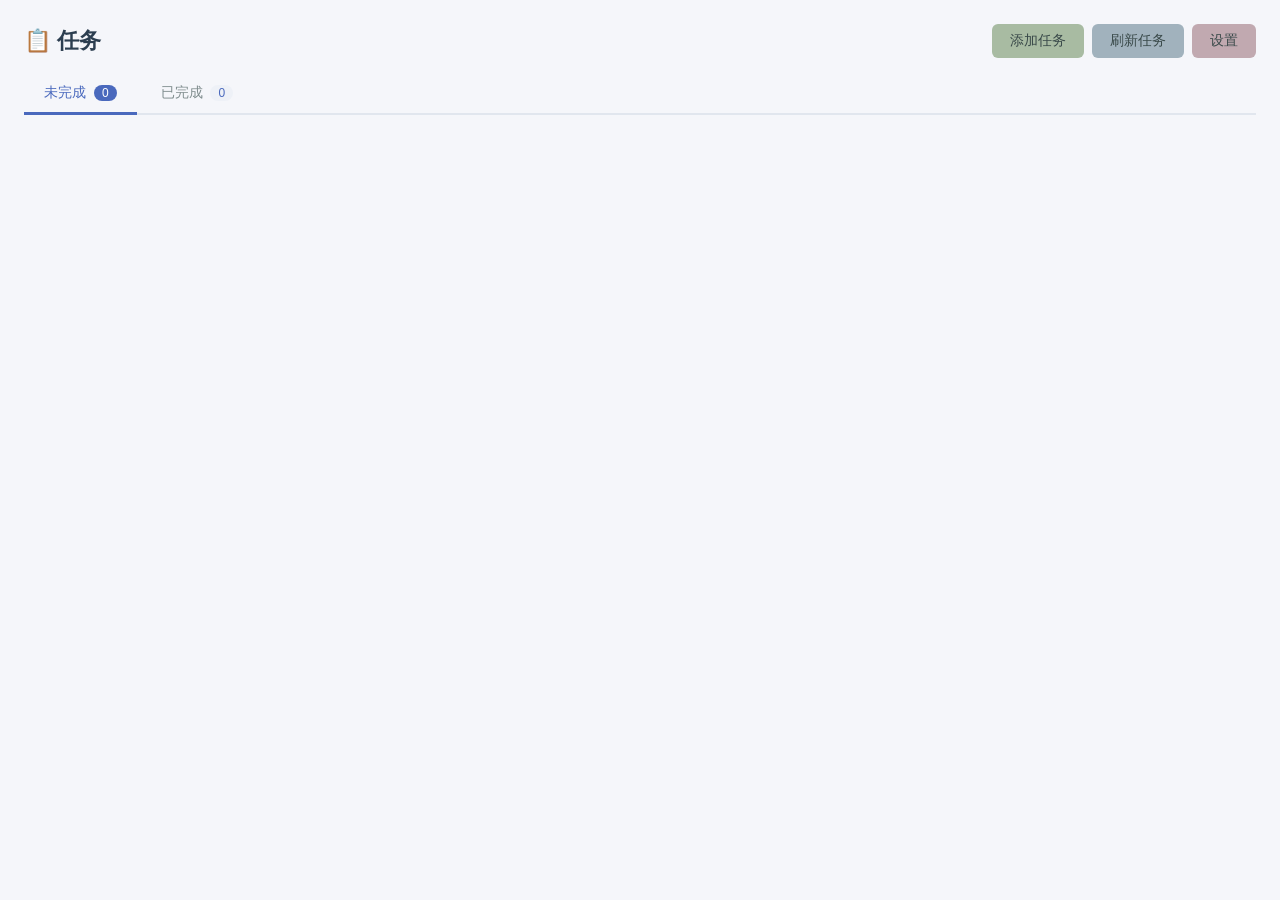
<file: index.html>
<!DOCTYPE html>
<html lang="zh-CN">
<head>
<meta charset="UTF-8">
<title>任务清单</title>
<style>
* { box-sizing: border-box; margin: 0; padding: 0; }
body {
  font-family: -apple-system, "Segoe UI", "Microsoft YaHei", sans-serif;
  background: #f5f6fa;
  color: #2c3e50;
  padding: 24px;
}
header {
  display: flex;
  align-items: center;
  justify-content: space-between;
  margin-bottom: 16px;
}
h1 { font-size: 22px; font-weight: 600; }
.actions { display: flex; gap: 8px; }
.actions button {
  padding: 8px 18px;
  border: none;
  border-radius: 6px;
  color: #3a4a4a;
  cursor: pointer;
  font-size: 14px;
  font-weight: 500;
  transition: background 0.15s;
}
.actions button:disabled { opacity: 0.5; cursor: not-allowed; }

#add-btn      { background: #A8BBA2; }
#add-btn:hover { background: #97AB91; }
#refresh-btn  { background: #A1B2BD; }
#refresh-btn:hover { background: #90A2AD; }
#settings-btn { background: #C1A9B0; }
#settings-btn:hover { background: #B199A0; }

.banner {
  padding: 12px 16px;
  border-radius: 8px;
  margin-bottom: 12px;
  font-size: 14px;
}
.banner.warn { background: #fff8e6; color: #8a6d3b; border: 1px solid #ffe58f; }
.banner.err { background: #fdecea; color: #a94442; border: 1px solid #f5c6cb; }
.banner button {
  margin-top: 8px;
  padding: 6px 14px;
  background: #4a69bd;
  color: white;
  border: none;
  border-radius: 5px;
  cursor: pointer;
  font-size: 13px;
  margin-right: 8px;
}
.banner button:hover { background: #3c58a8; }
.banner button.secondary { background: #8a6d3b; }
.banner button.secondary:hover { background: #6f562f; }

.tabs {
  display: flex;
  gap: 4px;
  margin-bottom: 14px;
  border-bottom: 2px solid #e1e6ee;
}
.tab {
  padding: 10px 20px;
  cursor: pointer;
  font-size: 14px;
  font-weight: 500;
  color: #7f8c8d;
  border: none;
  background: none;
  border-bottom: 3px solid transparent;
  margin-bottom: -2px;
  transition: all 0.15s;
}
.tab:hover { color: #4a69bd; }
.tab.active { color: #4a69bd; border-bottom-color: #4a69bd; }
.tab .count {
  display: inline-block;
  background: #eef1f7;
  color: #4a69bd;
  border-radius: 10px;
  padding: 1px 8px;
  font-size: 12px;
  margin-left: 4px;
}
.tab.active .count { background: #4a69bd; color: white; }

.list { display: flex; flex-direction: column; gap: 8px; }

.item {
  display: flex;
  align-items: center;
  padding: 14px 18px;
  background: white;
  border-radius: 8px;
  border-left: 4px solid #4a69bd;
  box-shadow: 0 1px 3px rgba(0,0,0,0.06);
  transition: all 0.2s;
}
.item.urgent { border-left-color: #e74c3c; background: #fff5f5; }
.item.expired { border-left-color: #c0392b; background: #fdecea; }
.item.done {
  opacity: 0.55;
  border-left-color: #bdc3c7;
  background: #fafafa;
}
.item.done .title .text { text-decoration: line-through; }

.item input[type=checkbox] {
  width: 20px; height: 20px;
  margin-right: 14px;
  cursor: pointer;
  flex-shrink: 0;
}

.info { flex: 1; min-width: 0; }
.title {
  font-size: 15px;
  font-weight: 500;
  margin-bottom: 4px;
  display: flex;
  align-items: center;
  gap: 8px;
}
.title .text {
  white-space: nowrap;
  overflow: hidden;
  text-overflow: ellipsis;
}
.badge {
  display: inline-block;
  font-size: 11px;
  padding: 2px 8px;
  border-radius: 10px;
  background: #eef1f7;
  color: #4a69bd;
  font-weight: 500;
  flex-shrink: 0;
}
.badge.manual { background: #fef3e2; color: #d68910; }
.meta { font-size: 13px; color: #7f8c8d; }
.item.urgent .meta { color: #c0392b; font-weight: 500; }
.item.expired .meta { color: #c0392b; }

.days {
  font-size: 13px;
  font-weight: 500;
  color: #4a69bd;
  margin-left: 12px;
  flex-shrink: 0;
  text-align: right;
}
.item.urgent .days { color: #e74c3c; }
.item.expired .days { color: #c0392b; }
.item.done .days { color: #bdc3c7; }

.del {
  margin-left: 10px;
  padding: 2px 8px;
  font-size: 12px;
  border: none;
  background: #f5f6fa;
  color: #95a5a6;
  border-radius: 4px;
  cursor: pointer;
  opacity: 0;
  transition: opacity 0.15s;
}
.item:hover .del { opacity: 1; }
.del:hover { background: #fdecea; color: #c0392b; }

.empty {
  padding: 60px 20px;
  text-align: center;
  color: #95a5a6;
  font-size: 15px;
}
.empty .big { font-size: 48px; margin-bottom: 16px; }
.empty .msg { color: #27ae60; font-weight: 500; font-size: 17px; }

.modal-bg {
  position: fixed; inset: 0;
  background: rgba(0,0,0,0.4);
  display: none;
  align-items: center;
  justify-content: center;
  z-index: 100;
}
.modal-bg.open { display: flex; }
.modal {
  background: white;
  border-radius: 10px;
  padding: 24px;
  width: 460px;
  max-width: 90vw;
  box-shadow: 0 10px 40px rgba(0,0,0,0.2);
  max-height: 80vh;
  overflow-y: auto;
}
.modal h2 { font-size: 18px; margin-bottom: 18px; }
.field { margin-bottom: 14px; }
.field label {
  display: block;
  font-size: 13px;
  color: #54626f;
  margin-bottom: 5px;
  font-weight: 500;
}
.field input {
  width: 100%;
  padding: 9px 12px;
  border: 1px solid #d6dde6;
  border-radius: 6px;
  font-size: 14px;
  font-family: inherit;
}
.field input:focus { outline: none; border-color: #4a69bd; }
.field .hint { font-size: 12px; color: #95a5a6; margin-top: 4px; }
.modal .error {
  color: #c0392b;
  font-size: 13px;
  margin-bottom: 10px;
  min-height: 18px;
}
.modal-actions {
  display: flex;
  justify-content: flex-end;
  gap: 8px;
  margin-top: 4px;
}
.modal-actions button {
  padding: 9px 22px;
  border-radius: 6px;
  border: none;
  cursor: pointer;
  font-size: 14px;
}
.modal-actions .cancel { background: #eef1f7; color: #54626f; }
.modal-actions .ok { background: #4a69bd; color: white; }
.modal-actions .ok:hover { background: #3c58a8; }

.section {
  padding: 16px 0;
  border-bottom: 1px solid #eef1f7;
}
.section:last-of-type { border-bottom: none; }
.section h3 {
  font-size: 14px;
  font-weight: 600;
  color: #54626f;
  margin-bottom: 12px;
  display: flex;
  align-items: center;
  gap: 8px;
}
.section-actions {
  display: flex;
  justify-content: flex-end;
  align-items: center;
  gap: 10px;
  margin-top: 12px;
}
.section-actions button {
  padding: 7px 20px;
  border-radius: 6px;
  border: none;
  background: #4a69bd;
  color: white;
  cursor: pointer;
  font-size: 13px;
  font-weight: 500;
}
.section-actions button:hover { background: #3c58a8; }
.section-actions button:disabled { background: #bdc3c7; cursor: not-allowed; }
.apply-hint {
  font-size: 12px;
  color: #95a5a6;
}
.apply-hint.ok { color: #27ae60; }
.apply-hint.warn { color: #d68910; }

.site-row {
  display: flex;
  align-items: center;
  padding: 12px 14px;
  border: 1px solid #e1e6ee;
  border-radius: 8px;
  margin-bottom: 8px;
  gap: 10px;
  transition: all 0.15s;
  flex-wrap: wrap;
}
.site-row.disabled { opacity: 0.55; }
.site-row.deleted {
  background: #fdecea;
  border-color: #f5c6cb;
  opacity: 0.7;
}
.site-row.deleted .name {
  text-decoration: line-through;
  color: #c0392b;
}
.site-row .name { font-size: 14px; font-weight: 500; }
.site-row .type {
  font-size: 11px;
  padding: 2px 8px;
  border-radius: 10px;
  background: #eef1f7;
  color: #4a69bd;
}
.site-row .sess {
  font-size: 11px;
  padding: 2px 8px;
  border-radius: 10px;
}
.site-row .sess.ok { background: #e8f5e9; color: #2e7d32; }
.site-row .sess.no { background: #fdecea; color: #c0392b; }
.site-row .cred {
  font-size: 11px;
  padding: 2px 8px;
  border-radius: 10px;
  background: #fff3cd;
  color: #8a6d3b;
}
.site-row .spacer { flex: 1; }
.site-row button {
  padding: 5px 12px;
  font-size: 12px;
  border-radius: 5px;
  border: 1px solid #d6dde6;
  background: white;
  color: #54626f;
  cursor: pointer;
}
.site-row button:hover { background: #f5f6fa; }
.site-row button.danger { color: #c0392b; border-color: #f5c6cb; }
.site-row button.danger:hover { background: #fdecea; }
.site-row button.pending {
  background: #fff3cd;
  color: #8a6d3b;
  border-color: #ffe58f;
}
.site-row button.pending:hover { background: #ffe9a8; }
.site-row button.cred-btn {
  color: #8a6d3b;
  border-color: #ffe58f;
  background: #fff8e6;
}
.site-row button.cred-btn:hover { background: #ffe9a8; }

.switch {
  position: relative;
  width: 38px;
  height: 20px;
  background: #ccc;
  border-radius: 10px;
  cursor: pointer;
  transition: background 0.2s;
  flex-shrink: 0;
}
.switch.on { background: #4a69bd; }
.switch::after {
  content: "";
  position: absolute;
  top: 2px;
  left: 2px;
  width: 16px;
  height: 16px;
  background: white;
  border-radius: 50%;
  transition: left 0.2s;
}
.switch.on::after { left: 20px; }

.auto-row {
  display: flex;
  align-items: center;
  gap: 12px;
  padding: 10px 14px;
  border: 1px solid #e1e6ee;
  border-radius: 8px;
  background: #fafbfc;
}
.auto-row .label {
  flex: 1;
  font-size: 14px;
  font-weight: 500;
}
.auto-row .status {
  font-size: 12px;
  color: #95a5a6;
}
.auto-row .status.on { color: #27ae60; font-weight: 500; }
.auto-hint {
  font-size: 12px;
  color: #95a5a6;
  margin-top: 8px;
  padding-left: 2px;
}
</style>
</head>
<body>

<header>
  <h1>📋 任务</h1>
  <div class="actions">
    <button id="add-btn">添加任务</button>
    <button id="refresh-btn">刷新任务</button>
    <button id="settings-btn">设置</button>
  </div>
</header>

<div id="banners"></div>

<div class="tabs">
  <button class="tab active" data-tab="todo">未完成 <span class="count" id="cnt-todo">0</span></button>
  <button class="tab" data-tab="done">已完成 <span class="count" id="cnt-done">0</span></button>
</div>

<div id="content"></div>

<div class="modal-bg" id="modal-bg">
  <div class="modal">
    <h2>添加任务</h2>
    <div class="error" id="modal-error"></div>
    <div class="field">
      <label>标题 *</label>
      <input id="m-title" placeholder="例如：写实验报告" />
    </div>
    <div class="field">
      <label>课程 / 备注</label>
      <input id="m-course" placeholder="可选" />
    </div>
    <div class="field">
      <label>截止时间 *</label>
      <input id="m-due" type="datetime-local" />
      <div class="hint">格式：年-月-日 时:分</div>
    </div>
    <div class="field">
      <label>链接</label>
      <input id="m-url" placeholder="可选，例如作业页面网址" />
    </div>
    <div class="modal-actions">
      <button class="cancel" id="m-cancel">取消</button>
      <button class="ok" id="m-ok">添加</button>
    </div>
  </div>
</div>

<div class="modal-bg" id="settings-bg">
  <div class="modal" style="width: 660px;">
    <h2>设置</h2>

    <div class="section">
      <h3>🌐 网站设置</h3>
      <div id="site-list"></div>
      <div class="section-actions">
        <span class="apply-hint" id="apply-hint"></span>
        <button id="apply-sites-btn">应用</button>
      </div>
    </div>

    <div class="section">
      <h3>🚀 开机自启动</h3>
      <div class="auto-row">
        <div class="switch" id="autostart-switch"></div>
        <div class="label">开机自动启动任务清单</div>
        <div class="status" id="autostart-status">未开启</div>
      </div>
      <div class="auto-hint">开启后，每次开机并联网后自动启动，主窗口在右下角、浮窗在右上角。</div>
    </div>

    <div class="modal-actions">
      <button class="cancel" id="s-close">关闭</button>
    </div>
  </div>
</div>

<div class="modal-bg" id="cred-bg">
  <div class="modal">
    <h2>填写账号密码</h2>
    <div class="error" id="cred-error"></div>
    <div style="font-size:13px;color:#7f8c8d;margin-bottom:14px;">
      这是打开 Tyche 网站时浏览器弹出的第一个登录框，
      <b>不是网站内部的账号密码</b>。请先填写，再回主界面点"登录"。
    </div>
    <div class="field">
      <label>账号</label>
      <input id="cred-user" placeholder="填写你的账号" />
    </div>
    <div class="field">
      <label>密码</label>
      <input id="cred-pass" type="password" placeholder="打开网站弹窗的密码" />
    </div>
    <div class="modal-actions">
      <button class="cancel" id="cred-cancel">取消</button>
      <button class="ok" id="cred-ok">保存</button>
    </div>
  </div>
</div>

<script>
function escapeHtml(s) {
  return String(s == null ? '' : s).replace(/[&<>"']/g, c => ({
    '&': '&amp;', '<': '&lt;', '>': '&gt;', '"': '&quot;', "'": '&#39;'
  }[c]));
}

const content = document.getElementById('content');
const banners = document.getElementById('banners');
const refreshBtn = document.getElementById('refresh-btn');
const addBtn = document.getElementById('add-btn');
const modalBg = document.getElementById('modal-bg');
const modalError = document.getElementById('modal-error');
let items = [];
let currentTab = 'todo';

function remainingMs(dateStr) {
  if (!dateStr) return null;
  const now = new Date();
  const due = new Date(dateStr.replace(' ', 'T'));
  if (isNaN(due)) return null;
  return due - now;
}

function fmtRemaining(ms) {
  if (ms === null) return '';
  if (ms <= 0) return '已过期';
  const h = ms / 3600000;
  if (h < 24) return '还剩 ' + h.toFixed(1) + ' 小时';
  const d = Math.floor(h / 24);
  const rh = Math.floor(h % 24);
  return '还剩 ' + d + ' 天 ' + rh + ' 小时';
}

function renderBanners(errors, needLogin) {
  let html = '';
  if (needLogin && needLogin.length) {
    html += '<div class="banner warn"><div>需要登录以下站点：</div>';
    needLogin.forEach(s => {
      const credWarn = s.need_credentials
        ? '（需先填写账号密码）'
        : '';
      html += `<button data-login-site="${escapeHtml(s.site_id)}">登录 ${escapeHtml(s.site_name)}${credWarn}</button>`;
    });
    html += '</div>';
  }
  if (errors && errors.length) {
    html += '<div class="banner err">';
    errors.forEach(e => {
      html += `<div>⚠️ ${escapeHtml(e.site_name)}：${escapeHtml(e.message)}</div>`;
    });
    html += '</div>';
  }
  banners.innerHTML = html;

  banners.querySelectorAll('[data-login-site]').forEach(btn => {
    btn.addEventListener('click', async () => {
      const siteId = btn.dataset.loginSite;
      btn.disabled = true;
      const originalText = btn.textContent;
      btn.textContent = '请在弹出的浏览器里登录...';
      const r = await window.pywebview.api.login(siteId);
      if (r.ok) {
        await load();
      } else if (r.error === 'need_credentials') {
        btn.disabled = false;
        btn.textContent = originalText;
        alert('这个网站需要先填写账号密码。\n\n请点击右上角「设置」，在网站列表中找到它，点「填账号密码」填好后再回来登录。');
      } else {
        btn.disabled = false;
        btn.textContent = '登录未完成，重试';
      }
    });
  });
}

function sortItems(list) {
  return [...list].sort((a, b) => {
    if (!a.end && !b.end) return 0;
    if (!a.end) return 1;
    if (!b.end) return -1;
    return new Date(a.end.replace(' ', 'T')) - new Date(b.end.replace(' ', 'T'));
  });
}

function render() {
  const todo = sortItems(items.filter(x => !x.done));
  const done = sortItems(items.filter(x => x.done));
  document.getElementById('cnt-todo').textContent = todo.length;
  document.getElementById('cnt-done').textContent = done.length;

  const shown = currentTab === 'todo' ? todo : done;

  if (!shown.length) {
    if (currentTab === 'todo') {
      content.innerHTML = `
        <div class="empty">
          <div class="big">🎉</div>
          <div class="msg">所有任务都已完成，太棒了！</div>
          <div style="margin-top:10px;">休息一下吧</div>
        </div>`;
    } else {
      content.innerHTML = `<div class="empty">还没有已完成的任务</div>`;
    }
    return;
  }

  content.innerHTML = '<div class="list">' + shown.map(it => {
    const ms = remainingMs(it.end);
    const expired = !it.done && ms !== null && ms <= 0;
    const urgent = !it.done && ms !== null && ms > 0 && ms < 24 * 3600 * 1000;
    const cls = it.done ? 'done' : (expired ? 'expired' : (urgent ? 'urgent' : ''));
    const badge = it.manual
      ? '<span class="badge manual">手动</span>'
      : `<span class="badge">${escapeHtml(it.site_name)}</span>`;
    const courseBadge = it.course ? `<span class="badge">${escapeHtml(it.course)}</span>` : '';
    const dueText = it.end ? `截止：${escapeHtml(it.end)}` : '无截止时间';
    const delBtn = it.manual ? `<button class="del" data-del="${escapeHtml(it.uid)}">删除</button>` : '';
    return `
      <div class="item ${cls}">
        <input type="checkbox" ${it.done ? 'checked' : ''} data-uid="${escapeHtml(it.uid)}" />
        <div class="info">
          <div class="title">
            ${badge}${courseBadge}
            <span class="text">${escapeHtml(it.title)}</span>
          </div>
          <div class="meta">${dueText}</div>
        </div>
        <div class="days">${it.done ? '已完成' : fmtRemaining(ms)}</div>
        ${delBtn}
      </div>
    `;
  }).join('') + '</div>';

  content.querySelectorAll('input[type=checkbox]').forEach(cb => {
    cb.addEventListener('change', async (e) => {
      const uid = e.target.dataset.uid;
      const done = e.target.checked;
      await window.pywebview.api.toggle_done(uid, done);
      const it = items.find(x => x.uid === uid);
      if (it) it.done = done;
      render();
    });
  });

  content.querySelectorAll('[data-del]').forEach(btn => {
    btn.addEventListener('click', async () => {
      const uid = btn.dataset.del;
      if (!confirm('确定要删除这条手动任务吗？')) return;
      const r = await window.pywebview.api.delete_task(uid);
      if (!r.error) {
        items = items.filter(x => x.uid !== uid);
        render();
      }
    });
  });
}

async function load() {
  refreshBtn.disabled = true;
  content.innerHTML = '<div class="empty">正在抓取数据...</div>';
  banners.innerHTML = '';
  try {
    const res = await window.pywebview.api.get_homeworks();
    if (res.error) {
      content.innerHTML = `<div class="empty">出错了：${escapeHtml(res.error)}</div>`;
    } else {
      items = res.items || [];
      renderBanners(res.errors || [], res.need_login || []);
      render();
    }
  } catch (e) {
    content.innerHTML = `<div class="empty">出错了：${escapeHtml(e)}</div>`;
  }
  refreshBtn.disabled = false;
}

document.querySelectorAll('.tab').forEach(t => {
  t.addEventListener('click', () => {
    document.querySelectorAll('.tab').forEach(x => x.classList.remove('active'));
    t.classList.add('active');
    currentTab = t.dataset.tab;
    render();
  });
});

refreshBtn.addEventListener('click', load);

addBtn.addEventListener('click', () => {
  document.getElementById('m-title').value = '';
  document.getElementById('m-course').value = '';
  document.getElementById('m-due').value = '';
  document.getElementById('m-url').value = '';
  modalError.textContent = '';
  modalBg.classList.add('open');
  setTimeout(() => document.getElementById('m-title').focus(), 50);
});

document.getElementById('m-cancel').addEventListener('click', () => {
  modalBg.classList.remove('open');
});

modalBg.addEventListener('click', (e) => {
  if (e.target === modalBg) modalBg.classList.remove('open');
});

document.getElementById('m-ok').addEventListener('click', async () => {
  const title = document.getElementById('m-title').value.trim();
  const course = document.getElementById('m-course').value.trim();
  const dueRaw = document.getElementById('m-due').value;
  const url = document.getElementById('m-url').value.trim();

  if (!title) { modalError.textContent = '请填写标题'; return; }
  if (!dueRaw) { modalError.textContent = '请填写截止时间'; return; }

  const due = dueRaw.replace('T', ' ') + (dueRaw.length === 16 ? ':00' : '');
  const r = await window.pywebview.api.add_task(title, course, due, url);
  if (r.error) {
    modalError.textContent = r.error;
    return;
  }
  modalBg.classList.remove('open');
});

// ====== 设置面板 ======
const settingsBg = document.getElementById('settings-bg');
const applyHint = document.getElementById('apply-hint');
let sitesFullInfo = [];
let siteDraft = [];
let settingsForceRefresh = false;

async function openSettings() {
  settingsBg.classList.add('open');
  settingsForceRefresh = false;
  applyHint.textContent = '';
  applyHint.className = 'apply-hint';
  await refreshSitesPanel();
  await refreshAutostart();
}

async function refreshSitesPanel() {
  const list = document.getElementById('site-list');
  list.innerHTML = '<div style="padding:20px;text-align:center;color:#95a5a6;">加载中...</div>';
  const res = await window.pywebview.api.list_sites();
  sitesFullInfo = res.sites || [];
  siteDraft = sitesFullInfo.map(s => ({
    id: s.id,
    enabled: s.enabled,
    deleted: false,
    clear_session: false,
  }));
  renderSites();
  updateApplyHint();
}

function renderSites() {
  const list = document.getElementById('site-list');
  if (!sitesFullInfo.length) {
    list.innerHTML = '<div style="padding:20px;text-align:center;color:#95a5a6;">还没有配置任何网站</div>';
    return;
  }
  const draftMap = {};
  siteDraft.forEach(d => { draftMap[d.id] = d; });

  list.innerHTML = sitesFullInfo.map(s => {
    const d = draftMap[s.id] || {};
    const enabled = d.enabled;
    const deleted = d.deleted;
    const clearing = d.clear_session;

    const rowCls = ['site-row'];
    if (!enabled) rowCls.push('disabled');
    if (deleted) rowCls.push('deleted');

    const clearBtnCls = clearing ? 'pending' : '';
    const clearBtnText = clearing ? '将清除（点撤销）' : '清除登录';
    const delBtnCls = deleted ? 'pending' : 'danger';
    const delBtnText = deleted ? '将删除（点撤销）' : '删除';

    let credBadge = '';
    let credBtn = '';
    if (s.type === 'tyche') {
      if (!s.has_credentials) {
        credBadge = '<span class="cred">未填账号密码</span>';
      }
      credBtn = `<button class="cred-btn" data-cred="${escapeHtml(s.id)}">填账号密码</button>`;
    }

    return `
    <div class="${rowCls.join(' ')}">
      <div class="switch ${enabled && !deleted ? 'on' : ''}" data-toggle="${escapeHtml(s.id)}"></div>
      <div class="name">${escapeHtml(s.name)}</div>
      <div class="type">${escapeHtml(s.type)}</div>
      <div class="sess ${s.has_session ? 'ok' : 'no'}">${s.has_session ? '已登录' : '未登录'}</div>
      ${credBadge}
      <div class="spacer"></div>
      ${credBtn}
      <button class="${clearBtnCls}" data-clear="${escapeHtml(s.id)}">${clearBtnText}</button>
      <button class="${delBtnCls}" data-del="${escapeHtml(s.id)}">${delBtnText}</button>
    </div>`;
  }).join('');

  list.querySelectorAll('[data-toggle]').forEach(el => {
    el.addEventListener('click', () => {
      const id = el.dataset.toggle;
      const it = siteDraft.find(x => x.id === id);
      if (!it || it.deleted) return;
      it.enabled = !it.enabled;
      renderSites();
      updateApplyHint();
    });
  });

  list.querySelectorAll('[data-clear]').forEach(el => {
    el.addEventListener('click', () => {
      const id = el.dataset.clear;
      const it = siteDraft.find(x => x.id === id);
      if (!it || it.deleted) return;
      it.clear_session = !it.clear_session;
      renderSites();
      updateApplyHint();
    });
  });

  list.querySelectorAll('[data-del]').forEach(el => {
    el.addEventListener('click', () => {
      const id = el.dataset.del;
      const it = siteDraft.find(x => x.id === id);
      if (!it) return;
      it.deleted = !it.deleted;
      if (it.deleted) {
        it.clear_session = false;
      }
      renderSites();
      updateApplyHint();
    });
  });

  list.querySelectorAll('[data-cred]').forEach(el => {
    el.addEventListener('click', () => {
      openCredDialog(el.dataset.cred);
    });
  });
}

function updateApplyHint() {
  const changed = siteDraft.some(d => {
    const orig = sitesFullInfo.find(s => s.id === d.id);
    if (!orig) return true;
    return orig.enabled !== d.enabled || d.deleted || d.clear_session;
  });
  if (changed) {
    applyHint.textContent = '有未应用的改动';
    applyHint.className = 'apply-hint warn';
  } else {
    applyHint.textContent = '';
    applyHint.className = 'apply-hint';
  }
}

document.getElementById('apply-sites-btn').addEventListener('click', async () => {
  await window.pywebview.api.apply_sites_changes(siteDraft);
  settingsForceRefresh = true;
  await refreshSitesPanel();
  applyHint.textContent = '✓ 已应用';
  applyHint.className = 'apply-hint ok';
  setTimeout(() => {
    if (applyHint.textContent === '✓ 已应用') {
      applyHint.textContent = '';
      applyHint.className = 'apply-hint';
    }
  }, 2000);
});

// ====== 凭据编辑 ======
const credBg = document.getElementById('cred-bg');
const credError = document.getElementById('cred-error');
let credSiteId = '';

async function openCredDialog(siteId) {
  credSiteId = siteId;
  credError.textContent = '';
  document.getElementById('cred-user').value = '';
  document.getElementById('cred-pass').value = '';
  const r = await window.pywebview.api.get_site_credentials(siteId);
  if (r && r.ok) {
    document.getElementById('cred-user').value = r.basic_user || '';
    document.getElementById('cred-pass').value = r.basic_pass || '';
  }
  credBg.classList.add('open');
  setTimeout(() => document.getElementById('cred-user').focus(), 50);
}

document.getElementById('cred-cancel').addEventListener('click', () => {
  credBg.classList.remove('open');
});
credBg.addEventListener('click', (e) => {
  if (e.target === credBg) credBg.classList.remove('open');
});

document.getElementById('cred-ok').addEventListener('click', async () => {
  const u = document.getElementById('cred-user').value.trim();
  const p = document.getElementById('cred-pass').value;
  if (!u) { credError.textContent = '请填写账号'; return; }
  if (!p) { credError.textContent = '请填写密码'; return; }
  const r = await window.pywebview.api.save_site_credentials(credSiteId, u, p);
  if (r.error) {
    credError.textContent = r.error;
    return;
  }
  credBg.classList.remove('open');
  await refreshSitesPanel();
  settingsForceRefresh = true;
});

// ====== 开机自启动 ======
const autostartSwitch = document.getElementById('autostart-switch');
const autostartStatus = document.getElementById('autostart-status');

async function refreshAutostart() {
  const r = await window.pywebview.api.get_autostart();
  if (r && r.enabled) {
    autostartSwitch.classList.add('on');
    autostartStatus.textContent = '已开启';
    autostartStatus.className = 'status on';
  } else {
    autostartSwitch.classList.remove('on');
    autostartStatus.textContent = '未开启';
    autostartStatus.className = 'status';
  }
}

autostartSwitch.addEventListener('click', async () => {
  const isOn = autostartSwitch.classList.contains('on');
  const target = !isOn;
  autostartSwitch.style.pointerEvents = 'none';
  const r = await window.pywebview.api.set_autostart(target);
  autostartSwitch.style.pointerEvents = '';
  if (r && r.error) {
    alert('设置失败：' + r.error);
    return;
  }
  await refreshAutostart();
});

// ====== 关闭 ======
document.getElementById('settings-btn').addEventListener('click', openSettings);

function closeSettings() {
  settingsBg.classList.remove('open');
  if (settingsForceRefresh) {
    settingsForceRefresh = false;
    load();
  }
}

document.getElementById('s-close').addEventListener('click', closeSettings);
settingsBg.addEventListener('click', (e) => {
  if (e.target === settingsBg) closeSettings();
});

// 后端推送
window.__syncFromCache = function(newItems) {
  if (!Array.isArray(newItems)) return;
  items = newItems;
  render();
};

window.addEventListener('pywebviewready', load);

setInterval(() => {
  if (!items.length) return;
  document.querySelectorAll('.item').forEach(el => {
    const cb = el.querySelector('input[type=checkbox]');
    if (!cb) return;
    const uid = cb.dataset.uid;
    const it = items.find(x => x.uid === uid);
    if (!it || it.done) return;
    const daysEl = el.querySelector('.days');
    if (daysEl) daysEl.textContent = fmtRemaining(remainingMs(it.end));
  });
}, 60 * 1000);
</script>
</body>
</html>
</file>
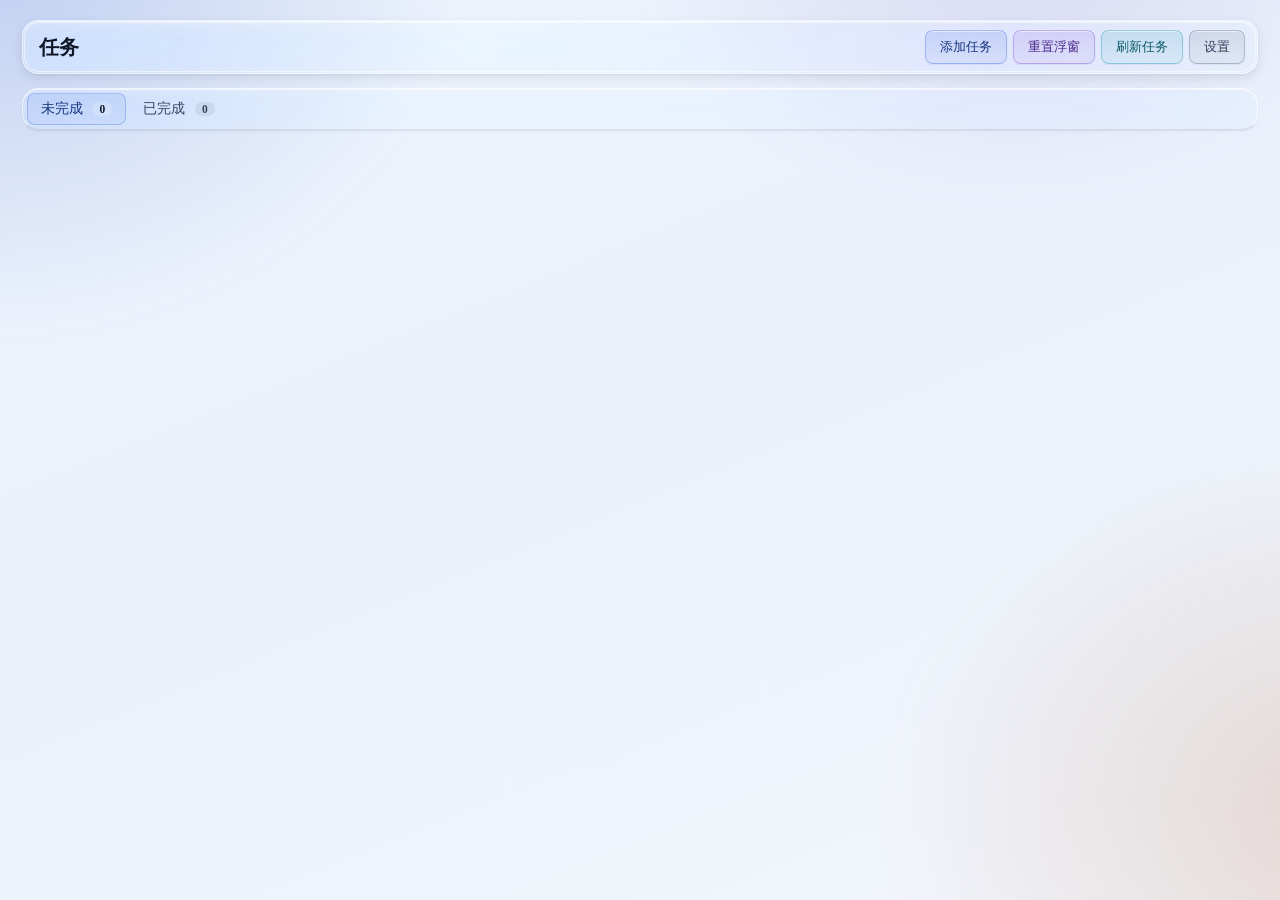
<file: web/index.html>
<!DOCTYPE html>
<html lang="zh-CN">
<head>
<meta charset="UTF-8">
<title>任务清单</title>
  <script src="theme-boot.js"></script>
  <link rel="stylesheet" href="fonts.css">
  <!-- 共享主题表：token 只在这一份里定义，三个页面共用。
       必须放在页面自己的样式表**之前**，这样各页特有的值仍能覆盖它。 -->
  <link rel="stylesheet" href="theme-shared.css">
<link rel="stylesheet" href="main.css">
</head>
<body>

<!-- ========== 顶部栏 ========== -->
<header>
  <h1>任务</h1>
  <span id="loading-hint" class="loading-hint"></span>
  <div class="actions">
    <button id="add-btn">添加任务</button>
    <button id="reset-floating-btn">重置浮窗</button>
    <button id="refresh-btn">刷新任务</button>
    <button id="settings-btn">设置</button>
  </div>
</header>

<div id="banners"></div>

<div class="tabs">
  <button class="tab active" data-tab="todo">未完成 <span class="count" id="cnt-todo">0</span></button>
  <button class="tab" data-tab="done">已完成 <span class="count" id="cnt-done">0</span></button>
</div>

<!-- 抓取进度文字区：抓取期间临时出现，抓完收起清空。
     放在任务列表上面，且刻意放在 #content 外面 —— render() 每次都整块
     重建 #content 的 innerHTML，放在里面会被每次重绘冲掉。 -->
<div id="progress" class="progress" hidden></div>

<div id="content"></div>

<!-- ========== 弹窗 1：添加任务 ========== -->
<div class="modal-bg" id="modal-bg">
  <div class="modal">
    <h2>添加任务</h2>
    <div class="error" id="modal-error"></div>
    <div class="field">
      <label>标题 *</label>
      <input id="m-title" placeholder="例如：撰写实验报告" />
    </div>
    <div class="field">
      <label>课程 / 备注</label>
      <input id="m-course" placeholder="可选" />
    </div>
    <div class="field">
      <label>截止时间 *</label>
      <input id="m-due" type="datetime-local" />
      <div class="hint">格式：年-月-日 时:分</div>
    </div>
    <div class="field">
      <label>链接</label>
      <input id="m-url" placeholder="可选" />
    </div>
    <div class="modal-actions">
      <button class="cancel" id="m-cancel">取消</button>
      <button class="ok" id="m-ok">添加</button>
    </div>
  </div>
</div>

<!-- ========== 弹窗 2：设置 ========== -->
<div class="modal-bg" id="settings-bg">
  <div class="modal" style="width: 660px;">
    <h2>设置</h2>

    <div class="section">
      <h3>外观</h3>
      <div class="auto-row">
        <div class="seg" id="theme-seg" role="group" aria-label="主题">
          <button type="button" data-theme-mode="auto">跟随系统</button>
          <button type="button" data-theme-mode="light">浅色</button>
          <button type="button" data-theme-mode="dark">深色</button>
        </div>
        <div class="label">深浅主题</div>
        <div class="status" id="theme-status">跟随系统</div>
      </div>
    </div>

    <div class="section">
      <h3>网站设置</h3>
      <div id="site-list"></div>
      <div class="section-actions">
        <span class="apply-hint" id="apply-hint"></span>
        <button id="apply-sites-btn">应用</button>
      </div>
    </div>

    <div class="section">
      <h3>启动行为</h3>
      <div class="auto-row">
        <div class="switch" id="autostart-switch"></div>
        <div class="label">开机自启动</div>
        <div class="status" id="autostart-status">未开启</div>
      </div>
      <div class="auto-row">
        <div class="switch" id="silent-switch"></div>
        <div class="label">启动时静默</div>
        <div class="status" id="silent-status">未开启</div>
      </div>
    </div>

    <div class="modal-actions">
      <button class="cancel" id="s-close">关闭</button>
    </div>
  </div>
</div>

<!-- ========== 弹窗 3：填账号密码 ========== -->
<div class="modal-bg" id="cred-bg">
  <div class="modal">
    <h2>填写账号密码</h2>
    <div class="error" id="cred-error"></div>
    <div style="font-size:13px;color:#7f8c8d;margin-bottom:14px;" id="cred-tip">
      配置完成后，登录状态失效时程序将自动在后台重新登录，无需手动操作。
    </div>

    <div class="field" id="cred-binding-wrap" style="display:none;">
      <label>Basic Auth 账号（可选）</label>
      <input id="cred-binding-user" placeholder="打开网站时浏览器弹窗的账号" />
      <label style="margin-top:8px;">Basic Auth 密码（可选）</label>
      <input id="cred-binding-pass" type="password" placeholder="打开网站时浏览器弹窗的密码" />
    </div>

    <div class="field" id="cred-school-wrap" style="display:none;">
      <label>学校全名</label>
      <input id="cred-school" placeholder="例如：XX大学" />
    </div>

    <div class="field">
      <label id="cred-user-label">账号 / 学号</label>
      <input id="cred-user" placeholder="请输入账号" />
    </div>
    <div class="field">
      <label id="cred-pass-label">密码</label>
      <input id="cred-pass" type="password" placeholder="请输入密码" />
    </div>
    <div class="modal-actions">
      <button class="cancel" id="cred-cancel">取消</button>
      <button class="ok" id="cred-ok">保存</button>
    </div>
  </div>
</div>

<script src="main.js"></script>
</body>
</html>
</file>
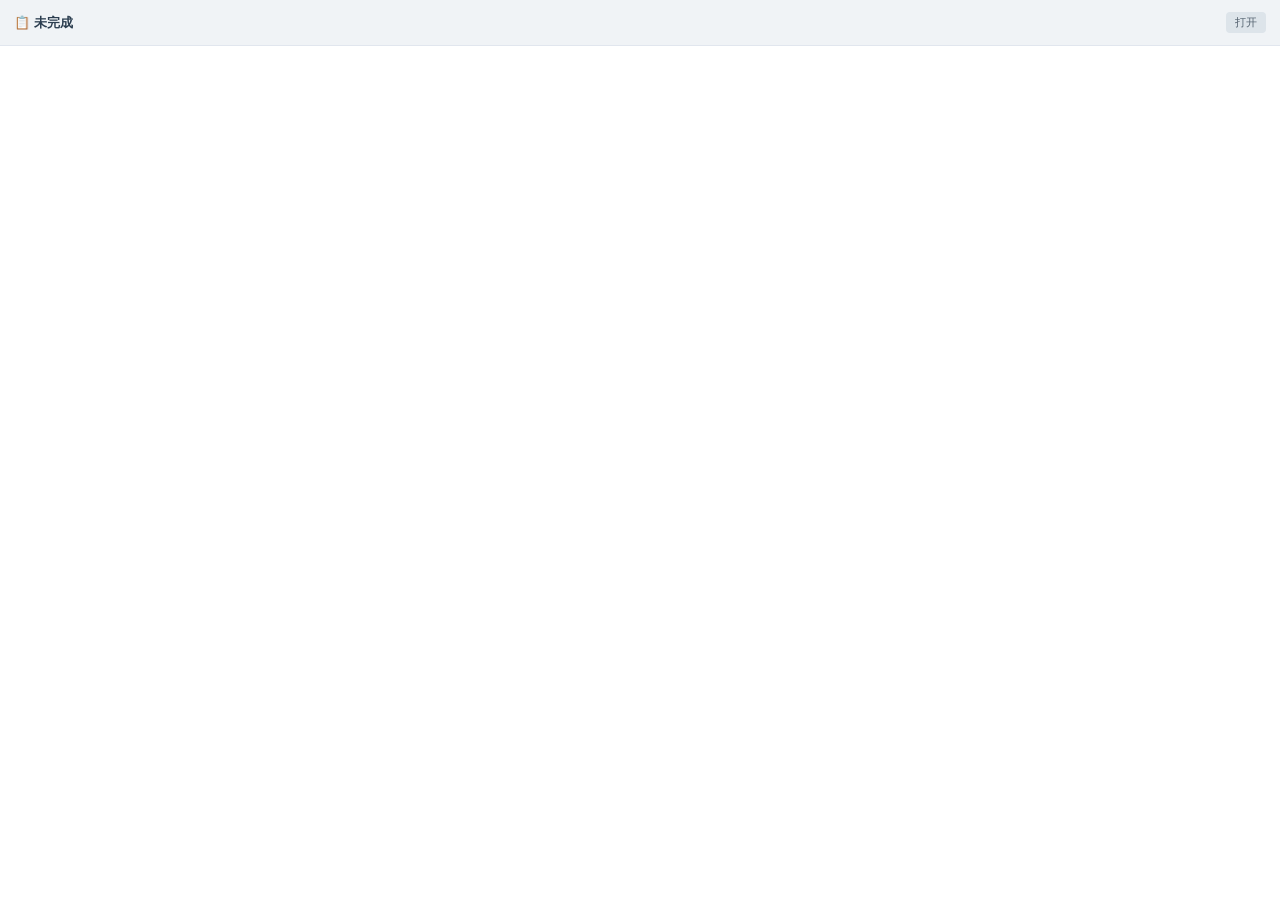
<file: panel.html>
<!DOCTYPE html>
<html lang="zh-CN">
<head>
<meta charset="UTF-8">
<title>面板</title>
<style>
* { box-sizing: border-box; margin: 0; padding: 0; }
html, body { width: 100%; height: 100%; }
body {
  font-family: -apple-system, "Segoe UI", "Microsoft YaHei", sans-serif;
  background: #ffffff;
  color: #2c3e50;
  overflow: hidden;
}
.header {
  padding: 12px 14px;
  background: #f0f3f6;
  font-size: 13px;
  font-weight: 600;
  display: flex;
  align-items: center;
  justify-content: space-between;
  border-bottom: 1px solid #e1e6ee;
  user-select: none;
}
.header .left { display: flex; align-items: center; gap: 6px; }
.header button {
  font-size: 11px;
  padding: 3px 9px;
  background: #dde4ea;
  color: #54626f;
  border: none;
  border-radius: 4px;
  cursor: pointer;
}
.header button:hover { background: #cdd6de; }
#body { padding: 8px 12px 10px; }
.item {
  font-size: 12px;
  margin-bottom: 5px;
  line-height: 1.35;
  padding-left: 4px;
  display: flex;
  align-items: center;
  gap: 8px;
  color: #3a4a4a;
}
.item input[type=checkbox] {
  width: 14px;
  height: 14px;
  cursor: pointer;
  flex-shrink: 0;
  accent-color: #4a69bd;
}
.item .title {
  flex: 1;
  white-space: nowrap;
  overflow: hidden;
  text-overflow: ellipsis;
}
.item .due {
  color: #95a5a6;
  font-size: 11px;
  flex-shrink: 0;
}
.more {
  font-size: 11px;
  color: #95a5a6;
  margin-top: 4px;
  padding-left: 26px;
}
</style>
</head>
<body>
<div class="header">
  <span class="left">📋 未完成 <span id="count"></span></span>
  <button id="toggle-main-btn" onclick="onToggleMain(event)">打开</button>
</div>
<div id="body">
  <div id="list"></div>
</div>
<script>
function escapeHtml(s) {
  return (s || '').replace(/[&<>"']/g, c => ({
    '&': '&amp;', '<': '&lt;', '>': '&gt;', '"': '&quot;', "'": '&#39;'
  }[c]));
}

function update(items) {
  const list = document.getElementById('list');
  const cnt = document.getElementById('count');
  cnt.textContent = items ? `(${items.length})` : '';
  if (!items || !items.length) { list.innerHTML = ''; return; }

  let html = '';
  items.slice(0, 12).forEach(it => {
    const due = it.end ? `<span class="due">${escapeHtml(it.end)}</span>` : '';
    html += `
      <div class="item">
        <input type="checkbox" data-uid="${escapeHtml(it.uid)}" />
        <span class="title">${escapeHtml(it.title)}</span>
        ${due}
      </div>`;
  });
  if (items.length > 12) {
    html += `<div class="more">...还有 ${items.length - 12} 条</div>`;
  }
  list.innerHTML = html;

  list.querySelectorAll('input[type=checkbox]').forEach(cb => {
    cb.addEventListener('change', async (e) => {
      e.stopPropagation();
      const uid = cb.dataset.uid;
      cb.disabled = true;
      try {
        await window.pywebview.api.toggle_done(uid, true);
      } catch (err) {}
    });
  });
}

let mainVisible = false;

async function refreshMainVisible() {
  try {
    const r = await window.pywebview.api.is_main_visible();
    mainVisible = !!(r && r.visible);
  } catch (e) {
    mainVisible = false;
  }
  const btn = document.getElementById('toggle-main-btn');
  btn.textContent = mainVisible ? '关闭' : '打开';
}

async function onToggleMain(e) {
  if (e) e.stopPropagation();
  try {
    if (mainVisible) {
      await window.pywebview.api.hide_main();
    } else {
      await window.pywebview.api.show_main();
    }
  } catch (err) {}
  setTimeout(refreshMainVisible, 80);
}

window.__updateNormal = update;

window.addEventListener('pywebviewready', async () => {
  window.pywebview.api.panel_ready();
  await refreshMainVisible();
  setInterval(refreshMainVisible, 1000);
});
</script>
</body>
</html>
</file>
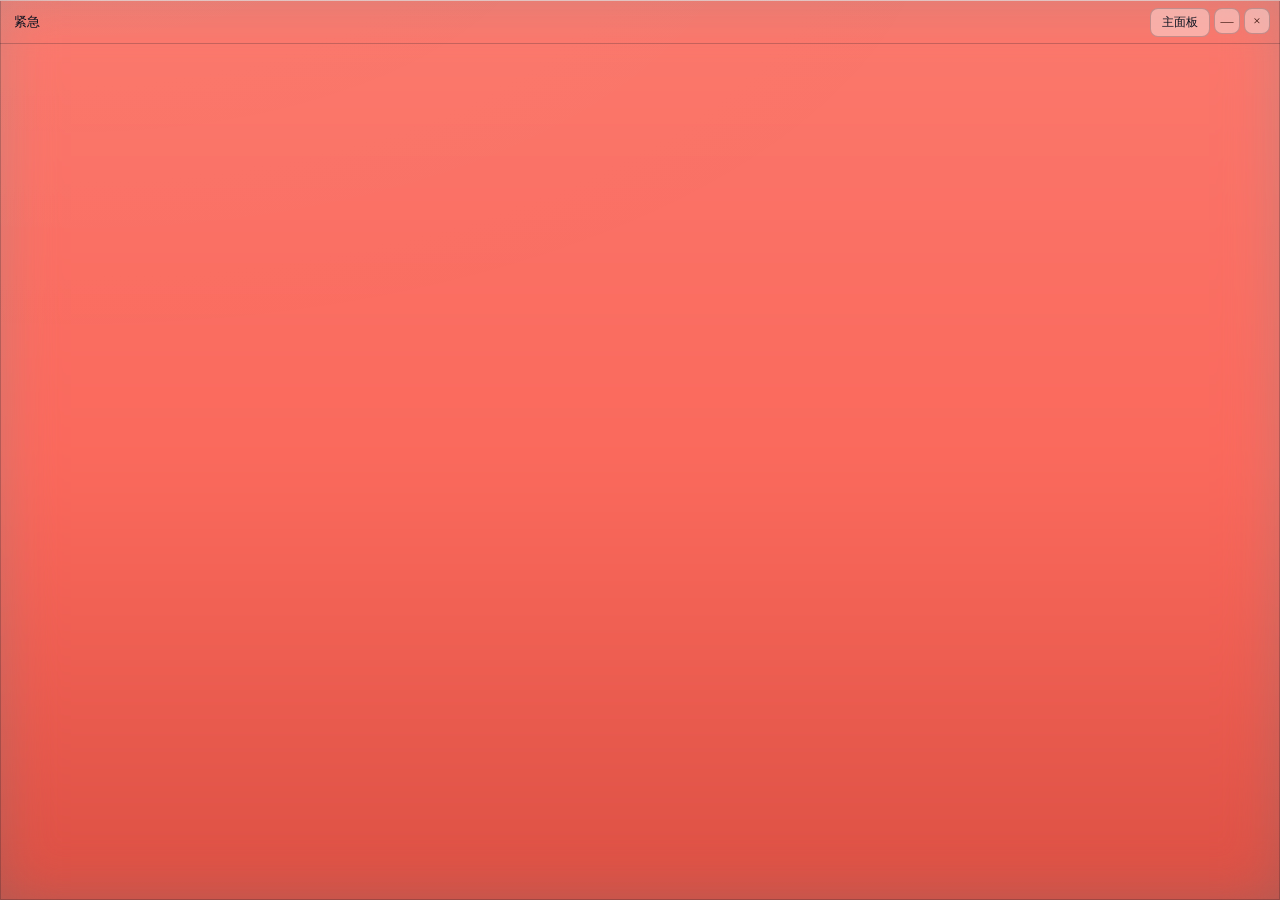
<file: web/alert.html>
<!DOCTYPE html>
<html lang="zh-CN">
<head>
<meta charset="UTF-8">
<title>警告</title>
  <script src="theme-boot.js"></script>
  <link rel="stylesheet" href="fonts.css">
  <!-- 共享主题表：token 只在这一份里定义，三个页面共用 -->
  <link rel="stylesheet" href="theme-shared.css">
<link rel="stylesheet" href="alert.css">
</head>
<body data-kind="alert">
<div class="header">
  <span>紧急 <span id="count"></span></span>
  <div class="header-btns">
    <button onclick="onToggleMain(event)">主面板</button>
    <button class="icon-btn" title="最小化到任务栏" onclick="onMinimize(event)">—</button>
    <button class="icon-btn" title="关闭" onclick="onClose(event)">×</button>
  </div>
</div>
<div id="list"></div>
<script src="floating-common.js"></script>
</body>
</html>
</file>
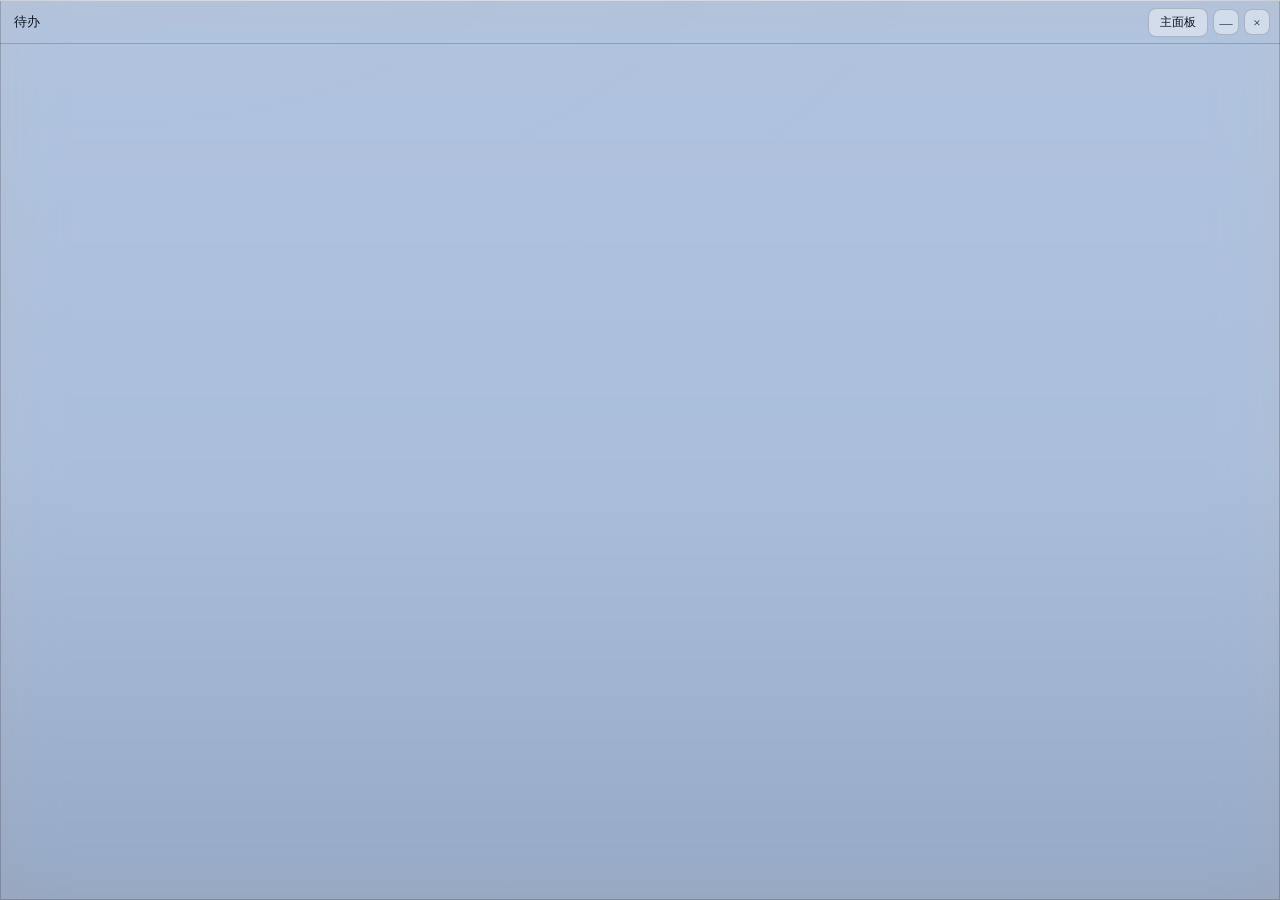
<file: web/panel.html>
<!DOCTYPE html>
<html lang="zh-CN">
<head>
<meta charset="UTF-8">
<title>提醒</title>
  <script src="theme-boot.js"></script>
  <link rel="stylesheet" href="fonts.css">
  <!-- 共享主题表：token 只在这一份里定义，三个页面共用 -->
  <link rel="stylesheet" href="theme-shared.css">
<link rel="stylesheet" href="panel.css">
</head>
<body data-kind="panel">
<div class="header">
  <span class="left">待办 <span id="count"></span></span>
  <div class="header-btns">
    <button onclick="onToggleMain(event)">主面板</button>
    <button class="icon-btn" title="最小化到任务栏" onclick="onMinimize(event)">—</button>
    <button class="icon-btn" title="关闭" onclick="onClose(event)">×</button>
  </div>
</div>
<div id="body">
  <div id="list"></div>
</div>
<script src="floating-common.js"></script>
</body>
</html>
</file>
<file: web/fonts.css>
/* ============================================================================
   字体：直接使用 **系统已安装** 的字体，仓库与安装包都不再分发字体文件
   ----------------------------------------------------------------------------
   为什么改：原先仓库里的 3 个 .ttf 都是商业字体，public 之后等于再分发，
   许可上站不住。实测其中两个与 Windows 自带的
   `C:\Windows\Fonts\times.ttf` / `timesbd.ttf` **逐字节相同**——就是把系统
   字体复制进了仓库。改成引用系统字体后：仓库不含字体、包体积 -6.2 MB，
   而本机观感不变（楷体与 Times New Roman 都是 Windows 自带）。

   中文用**现代楷体 KaiTi**（`simkai.ttf`），不用旧的 `楷体_GB2312`：
   后者只有 GB2312 的 6763 个汉字，稍生僻的字会掉到宋体/雅黑，一行里字形
   会不统一；现代 KaiTi 的覆盖范围大得多，且同为正版系统字体，许可上一样
   （本机使用没问题，只是不能再分发文件）。

   中英混排依旧靠字体栈顺序（浏览器逐字回退）：
     英文、数字、符号 → Times New Roman（排第一，拉丁字形最好）
     汉字与中文标点   → 楷体（Times 没有汉字，自动落到后面）

   ★ 如果你就是要让程序自带字体（例如送给没装这些字体的机器）：
     把 .ttf 放进 `web/fonts/`（该目录已被 .gitignore 挡住，不会进仓库），
     然后在这里补回 @font-face，并把 "HW-Times"/"HW-Kai" 放回下面的栈首。
   ========================================================================== */

:root {
  /* 只用一个栈：拉丁打头 Times，汉字自然落到楷体。
     同名字体可能以中/英两种家族名注册，所以两种都列上；
     都取不到时按需求**不回退宋体**，直接交给通用 serif 兜底。
     华文楷体只在没有 KaiTi 的机器上顶一下，仍然是楷体观感。 */
  --font-ui:
    "Times New Roman",
    "KaiTi", "楷体",
    "华文楷体",
    "Microsoft YaHei", "微软雅黑",
    serif;
}

/* 全局生效：整个软件的字体都走这个栈。
   用 html 选择器而不是 body —— 弹窗、浮窗，以及任何不在 body 直接继承链上
   的元素（比如 ::before 生成的内容）都会拿到。
   各页面样式里若又写了 font-family，会按层叠覆盖这里；三份样式文件里的
   body 规则都已改成 var(--font-ui)，改字体只改上面那一行。 */
html {
  font-family: var(--font-ui, "Segoe UI", "Microsoft YaHei", sans-serif);
}

body {
  font-family: var(--font-ui, "Segoe UI", "Microsoft YaHei", sans-serif);
}

/* ★ 表单控件不继承字体：浏览器默认给 button/input/select/textarea 指定了
   UA 字体（Windows 上是 Arial），所以右上角那四个按钮、标签、输入框
   一直没跟着走。这里让它们继承，字体才会真正"整个软件统一"。
   （checkbox/radio 不受影响：外观由 appearance 控制，字体不参与绘制。） */
button, input, select, textarea, optgroup {
  font-family: inherit;
}
</file>
<file: web/theme-shared.css>
/* ============================================================================
   液态玻璃 · 共享主题表（三个页面共引）
   ----------------------------------------------------------------------------
   为什么有这份文件：index.html / panel.html / alert.html 是三个**独立文档**，
   浮窗读不到 main.css 的 :root —— 所以这套 token 原先在三个文件里各写了一遍
   （70 个 × 3 份）。一处调整要同步三个地方，是这个项目反复出 bug 的根源：
   「--alert-mark 只写在 main.css，浮窗里解析成空值」就是其中之一。

   现在：token 只在这里定义一次，三个页面在各自样式表**之前**引入本文件。
   各页面自己的样式表仍然在后面加载，所以"某个页面特有的值"照旧能覆盖这里
   （例如主窗口的 --warn 与浮窗不同，那是主窗口自己的语义色，不是重复）。

   ★ 本文件只放 token，不放选择器与布局 —— 那些仍然各归各页。
   ★ 改动本文件的 alpha / 颜色后，请人工核对三处浮窗（主窗口、红浮窗、白浮窗）
     在亮暗两个主题下的对比度；原先的自动比对脚本已随 design-verify/ 一起移除。
   ========================================================================== */

/* ---------------------------------------------------------------- 亮主题（默认） */
:root {
  --accent: #2f5fe0;
  --accent-hover: #2751c8;
  --accent-ink: #17357f;
  --accent-wash: rgba(47, 95, 224, 0.10);
  --accent-line: rgba(47, 95, 224, 0.30);
  --warn: #7a5f30;
  --warn-bg: rgba(255, 222, 150, 0.55);
  --warn-line: rgba(180, 130, 20, 0.34);
  --danger: #a32a1c;
  --danger-text: #9c2a1e;
  --danger-bg: rgba(210, 80, 60, 0.12);
  --danger-line: rgba(210, 80, 60, 0.30);
  --ok: #1d7a4a;
  --ok-line: rgba(40, 150, 95, 0.30);
  --page: #e9eef7;
  --surface: rgba(255, 255, 255, 0.62);
  --surface-row: rgba(255, 255, 255, 0.72);
  --surface-hi: rgba(255, 255, 255, 0.80);
  --shell-line: rgba(255, 255, 255, 0.62);
  --rim: rgba(255, 255, 255, 0.52);
  --hairline: rgba(16, 24, 40, 0.09);
  --hairline-hi: rgba(255, 255, 255, 0.55);
  --track: rgba(16, 24, 40, 0.07);
  --ink: #101828;
  --ink-2: #37435a;
  --ink-3: #58657d;
  --focus: #2f5fe0;
  --shadow-sm: 0 1px 2px rgba(16, 24, 40, 0.05), 0 1px 3px rgba(16, 24, 40, 0.05);
  --shadow-md: 0 4px 12px rgba(16, 24, 40, 0.09), 0 1px 3px rgba(16, 24, 40, 0.06);
  --shadow-lg: 0 24px 60px rgba(16, 24, 40, 0.22), 0 2px 8px rgba(16, 24, 40, 0.10);
  --r-ctl: 8px;
  --r-row: 12px;
  --r-panel: 16px;
  --blur-shell: 18px;
  --blur-row: 10px;
  --blur-float: 26px;
  --t-press: 100ms;
  --t-state: 160ms;
  --t-move: 240ms;
  --t-over: 360ms;
  --ease-out: cubic-bezier(0.16, 1, 0.3, 1);
  --ease-in-out: cubic-bezier(0.4, 0, 0.2, 1);
  --float-focus: #1b4fd0;
  --float-mark: #2b6fd4;
  --float-mark-ink: #ffffff;
  --alert-mark: #c9451f;
  /* 只保留仍被使用的暗色 token：--float-dark-focus 供暗色下的 --float-focus 使用。
     其余 --float-dark-* 曾只是已删死 token 的别名，已一并移除。 */
  --float-dark-focus: #a9c4ff;
}

/* ---------------------------------------------------------------- 暗主题 */
html[data-lg-dark] {
  --accent: #7ea2ff;
  --accent-hover: #93b2ff;
  --accent-ink: #cfe0ff;
  --accent-wash: rgba(126, 162, 255, 0.16);
  --accent-line: rgba(126, 162, 255, 0.34);
  --warn: #e5c07b;
  --warn-bg: rgba(229, 192, 123, 0.16);
  --warn-line: rgba(229, 192, 123, 0.30);
  --danger: #ff9a8a;
  --danger-text: #ffb3a6;
  --danger-bg: rgba(255, 120, 100, 0.16);
  --danger-line: rgba(255, 120, 100, 0.30);
  --ok: #6fd39b;
  --ok-line: rgba(111, 211, 155, 0.30);
  --page: #0d1220;
  --surface: rgba(255, 255, 255, 0.06);
  --surface-row: rgba(255, 255, 255, 0.08);
  --surface-hi: rgba(255, 255, 255, 0.12);
  --shell-line: rgba(255, 255, 255, 0.12);
  --rim: rgba(255, 255, 255, 0.10);
  --hairline: rgba(255, 255, 255, 0.10);
  --hairline-hi: rgba(255, 255, 255, 0.14);
  --track: rgba(255, 255, 255, 0.10);
  --ink: #f7f9fe;
  --ink-2: #e2e9f7;
  --ink-3: #bcc7dd;
  --focus: #a9c4ff;
  --shadow-sm: 0 1px 2px rgba(0, 0, 0, 0.34), 0 1px 3px rgba(0, 0, 0, 0.28);
  --shadow-md: 0 6px 18px rgba(0, 0, 0, 0.42), 0 1px 3px rgba(0, 0, 0, 0.30);
  --shadow-lg: 0 28px 64px rgba(0, 0, 0, 0.55), 0 2px 8px rgba(0, 0, 0, 0.35);
  --float-focus: var(--float-dark-focus);
  --float-mark: #6aa6f5;
  --float-mark-ink: #0b1320;
  --alert-mark: #ff8a5c;
}
</file>
<file: web/main.css>
/* ============================================================================
   主窗口 · 设计 token 与两套主题
   ----------------------------------------------------------------------------
   这次改动只换"框"的材质、颜色、圆角与动效：
   DOM、类名、文案、交互逻辑一律不动；Python 侧 _calc_height 配对不动。

   两套主题，各自成套：
     亮主题（默认）  晨雾底版 → 浅色底板 → 墨字 → 鲜红/天蓝 标识
     暗主题          黄昏底版 → 深色底板 → 白字
   由 <html data-lg-dark> 决定，解析在 theme-boot.js（三态 auto/light/dark）。

   浮窗行距是硬约束（与 controller.py 的 _calc_height 配对）：
     .header 44px、.item height 16.19px + margin-bottom 3px、不加 border/上下内边距。
   ========================================================================== */

/* ========== 全局重置 ========== */
* { box-sizing: border-box; margin: 0; padding: 0; }


/* ============================================================================
   液态玻璃 · 共享 token（预览用覆盖样式，不写进源码）
   ----------------------------------------------------------------------------
   设计读法：Operate 模式的桌面工具，材料语言 = 液态玻璃。
   Dials: DESIGN_VARIANCE 4 / MOTION_INTENSITY 5 / VISUAL_DENSITY 6
     - variance 低：信息架构、类名、DOM、文案一律不动，只换"框"的材质
     - motion 中：只做有回应的反馈（悬停变清、按下、勾选）
     - density 高：浮窗行距是硬约束，不能让玻璃把可读性/信息量吃掉

   两套主题，各自成套，不是把一套机械反转：
     亮主题（默认，跟随 Windows 亮色）  晨雾底版 → 浅色玻璃 → 墨字 → 橙红 / 浅蓝 标识
     暗主题（跟随 Windows 暗色）        黄昏底版 → 深色玻璃 → 白字

   主题由 <html data-lg-dark> 显式切换（真实应用里绑系统外观；预览页里手动切）。
   所以下面不用 prefers-color-scheme 切颜色，只有"减少效果"这类系统偏好才用它。

   诚实标注：Apple 只为 Apple 平台文档化了 Liquid Glass，Web 上没有官方
   liquid-glass.css。这里是 backdrop-filter + 分层高光 + 边缘折射环的近似实现。

   不变量：
   1. 圆角只有三档 --r-ctl / --r-row / --r-panel；模糊只有三档；时长只有四个。
   2. 承载文字的表面必须够实：alpha 按"背后最坏情况"反算，
      改 alpha 前请人工核对三处浮窗的对比度（原自动验证脚本已移除）。
   3. 状态不能只靠颜色表达（同时有措辞 / 位置 / 线条差异）。
   ========================================================================== */

:root {
  color-scheme: light;

  /* ---------- 强调色：全站唯一（原 #4a69bd / #2d5bd1 混用 → 收敛为一个） ---------- */
  
  
  
  
  

  /* ---------- 语义色（只在表达状态时出现） ---------- */
     /* 比 #8a6d3b 深一档：警示胶囊只有 11px，要够 4.5:1 */
  
  
  
  
  
  
  
  
  

  /* ---------- 主窗口底版 / 玻璃壳 ---------- */
  
  
  
  
  
  
  
  
  

  
  
  

  
  
  
  

  /* ---------- 圆角：只有三档 ---------- */
  
  
  

  /* ---------- 材质参数 ---------- */
  
  
  

  
  
  
  

  
  

  /* ---------- 浮窗 · 亮暗两套主题 ----------
     浮窗那套 --float-* / --plate-*（含暗主题覆盖）已经全部收进
     theme-shared.css，这里不再留副本，也不再留已经失效的 --float-tint-top。
     常驻窗的浅蓝标识与紧急窗的橙红标识同样定义在共享表里。 */
  
  
  
  
  
  
  
  
  
  
  
  
  
}

/* ============================================================================
   暗主题：整套重配（底版变深、玻璃转深、墨色提亮）。
   ========================================================================== */
html[data-lg-dark] {
  color-scheme: dark;

  
  
  
  
  

  
  
  
  
  
  
  
  
  
  

  
  
  
  
  
  
  
  
  

  
  
  

  
  
  
  

}

/* 关掉系统透明效果：两套主题都退回实体色，对比度不变 */
@media (prefers-reduced-transparency: reduce) {
  :root {
    --surface:     #ffffff;
    --surface-row: #ffffff;
    --surface-hi:  #ffffff;
  }
}

body {
  /* ★ 必须是 var(--font-ui)（中文楷体 + 拉丁 Times）。
     这条规则在 fonts.css 之后，写死系统字体栈会把它整条盖掉 ——
     主窗口一直是系统字体，就是这个原因。改字体只改 fonts.css 里的 --font-ui。 */
  font-family: var(--font-ui, -apple-system, "Segoe UI", "Microsoft YaHei", sans-serif);
  /* 主窗口底版：与浮窗同一族彩色渐变。
     玻璃壳（.item / header / 弹窗）是半透明白，底色会从玻璃里淡淡透出来，
     所以这里只走"淡"的一档，深了会把正文对比度一起拖下去。 */
  background: linear-gradient(135deg, #eef4fd 0%, #f4eefb 48%, #fdf3ea 100%);
  background-attachment: fixed;
  color: #2c3e50;
  padding: 24px;
}

/* ========== 顶部栏 ========== */
/* 玻璃壳：要求"深浅一样透"，所以这一层的 alpha 与
   html[data-lg-dark] header 那一档完全相同（0.10 / 0.05 / 0.08）。
   两套主题只差"底色上叠白还是叠黑"，透过度一致 ——
   以前浅色是 0.62/0.46，等于不透明白，所以总觉得浅色更实。 */
header {
  display: flex;
  align-items: center;
  gap: 12px;
  margin-bottom: 16px;
  padding: 10px 14px;
  border-radius: var(--r-panel);
  /* 与深色主题 header 完全同一档 alpha，做到"深浅一样透" */
  background: linear-gradient(150deg,
    rgba(255, 255, 255, 0.10) 0%,
    rgba(255, 255, 255, 0.05) 58%,
    rgba(255, 255, 255, 0.08) 100%);
  background-color: transparent;
  border: 1px solid var(--shell-line);
  box-shadow: var(--shadow-md), inset 0 1px 0 var(--hairline-hi);
  backdrop-filter: blur(var(--blur-shell)) saturate(190%);
  -webkit-backdrop-filter: blur(var(--blur-shell)) saturate(190%);
}
@media (prefers-reduced-transparency: reduce) {
  header { background: #ffffff; backdrop-filter: none; -webkit-backdrop-filter: none; }
}
h1 { font-size: 22px; font-weight: 600; }

.loading-hint {
  font-size: 14px;
  font-weight: 500;
  color: #7f8c8d;
  letter-spacing: 0.01em;
}

.actions { display: flex; gap: 8px; margin-left: auto; }
.actions button:disabled { opacity: 0.5; cursor: not-allowed; }

/* ★ 原来这里给四个按钮各配了一个**实心色**（#A8BBA2/#C9BBA8/#A1B2BD/#C1A9B0）。
   它们在文件里比上面的玻璃规则更靠后，所以把那层玻璃整个盖掉了 ——
   结果只有后来单独改过的 #add-btn 是玻璃，其余三个还是实心色块。
   现在四个按钮统一走玻璃，颜色差异交给强调色与状态色，不再各配一个实心色。 */

/* ========== 顶部提示条 ========== */
.banner {
  padding: 12px 16px;
  border-radius: 8px;
  margin-bottom: 12px;
  font-size: 14px;
}
.banner.warn { background: #fff8e6; color: #8a6d3b; border: 1px solid #ffe58f; }
.banner.err  { background: #fdecea; color: #a94442; border: 1px solid #f5c6cb; }
.banner button {
  margin-top: 8px;
  padding: 6px 14px;
  background: #4a69bd;
  color: white;
  border: none;
  border-radius: 5px;
  cursor: pointer;
  font-size: 13px;
  margin-right: 8px;
}
.banner button:hover { background: #3c58a8; }
.banner button:disabled { background: #9aa6c4; cursor: default; }

/* 需要登录的每一行：按钮 + 原因说明 */
.banner .login-row {
  display: flex;
  align-items: center;
  gap: 10px;
  margin-top: 8px;
}
.banner .login-row button { margin-top: 0; }
.banner .login-hint {
  font-size: 12px;
  opacity: 0.75;
}

/* 启动提示里的数据目录路径：要能一眼看清，方便用户去找配置 */
.banner .startup-detail {
  margin-top: 6px;
  font-size: 12px;
  font-family: Consolas, "Courier New", monospace;
  word-break: break-all;
  opacity: 0.8;
}

/* ========== 标签页 ========== */
/* 原来是一层浅灰底 + 底部一条 2px 纯色灰分割线，和下面的玻璃卡片像两套东西。
   现在底改成与卡片同族渐变，分割线也用渐变衔接。 */
.tabs {
  display: flex;
  gap: 4px;
  padding: 4px;
  margin-bottom: 14px;
  border: 1px solid rgba(255, 255, 255, 0.55);
  border-bottom: 2px solid transparent;
  border-radius: 12px 12px 0 0;
  /* 玻璃要"透"：底色只留薄薄一层白，主要靠 backdrop-filter 把底版糊进来。
     以前是 0.70/0.52 —— 那基本是不透明白，所以两套主题里浅色总显得更实。
     深色主题的 0.09/0.05 是"在深底上提亮一档"，与这里的 0.34/0.18 观感对齐。 */
  background: linear-gradient(135deg, rgba(255, 255, 255, 0.34), rgba(255, 255, 255, 0.18));
  background-clip: padding-box;
  backdrop-filter: blur(16px) saturate(190%);
  -webkit-backdrop-filter: blur(16px) saturate(190%);
  box-shadow: inset 0 1px 0 rgba(255, 255, 255, 0.55);
  position: relative;
}
.tabs::after {
  content: "";
  position: absolute;
  left: 0; right: 0; bottom: -2px;
  height: 2px;
  border-radius: 999px;
  background: linear-gradient(90deg,
    rgba(143, 184, 240, 0.55) 0%,
    rgba(220, 210, 245, 0.55) 48%,
    rgba(247, 226, 200, 0.55) 100%);
}
.tab {
  padding: 8px 16px;
  cursor: pointer;
  font-size: 14px;
  font-weight: 500;
  color: #6b7686;
  border: none;
  background: none;
  border-radius: 8px;
  transition: background 0.15s, color 0.15s, transform 0.12s;
}
.tab:hover { color: #1f47ad; background: rgba(255, 255, 255, 0.62); }
.tab:active { transform: scale(0.98); }
.tab.active { color: #ffffff; background: #2d5bd1; box-shadow: 0 2px 6px rgba(19, 28, 43, 0.18); }
.tab .count {
  display: inline-block;
  background: rgba(19, 28, 43, 0.08);
  color: #3a4a5c;
  border-radius: 999px;
  padding: 1px 8px;
  font-size: 12px;
  margin-left: 4px;
  font-variant-numeric: tabular-nums;
}
.tab.active .count { background: rgba(255, 255, 255, 0.24); color: #ffffff; }

/* ========== 任务列表 ========== */
.list { display: flex; flex-direction: column; gap: 8px; }

.item {
  display: flex;
  align-items: center;
  padding: 14px 18px;
  border-radius: 12px;
  /* 左边的 4px 彩线去掉了：状态不能只靠颜色，但也不要"彩线"。
     紧急/过期改用行底色的深浅区分（见下），文字色也跟着变。 */
  background: linear-gradient(135deg, rgba(255, 255, 255, 0.70), rgba(255, 255, 255, 0.52));
  border: 1px solid rgba(255, 255, 255, 0.55);
  box-shadow: 0 2px 8px rgba(19, 28, 43, 0.06), inset 0 1px 0 rgba(255, 255, 255, 0.62);
  backdrop-filter: blur(16px) saturate(180%);
  -webkit-backdrop-filter: blur(16px) saturate(180%);
  transition: transform 0.2s, box-shadow 0.2s, border-color 0.2s, background 0.2s;
}
.item:hover {
  transform: translateY(-1px) scale(1.008);
  box-shadow: 0 6px 18px rgba(19, 28, 43, 0.12), inset 0 1px 0 rgba(255, 255, 255, 0.70);
  border-color: rgba(255, 255, 255, 0.80);
}
.item:active { transform: translateY(0) scale(0.998); box-shadow: 0 2px 8px rgba(19, 28, 43, 0.06); }
/* 紧急 / 过期 / 已完成 的底色不在这里写：统一由文件末尾的 --row-tint 给出。
   （原来这里有三条硬编码渐变：紧急暖黄、过期暖粉、完成 30% 白 + opacity .72。
     它们与末尾的 .item 规则特异性相同，按源码顺序会把新配色盖掉，
     紧急卡因此一直显示成黄色玻璃。） */
.item.done .title .text { text-decoration: line-through; }

/* 勾选框：14px 方形圆角矩形，曲率与行的圆角平行。
   必须自绘：Chromium 对原生复选框（appearance:auto）会忽略 border-radius，计算值恒为 0px。
   代价用这些补回来：保留原生 input 的语义/键盘/Tab 序、:focus-visible 焦点环、
   勾是边框旋转换来的矢量勾（不是 Unicode 字符）。
   位置：行的 padding-left 与 padding-top 同值(14px)，所以勾选框四边到内容区同一量级。
   尺寸由 20px 收到 14px，与浮窗统一。 */
.item input[type=checkbox] {
  appearance: none;
  -webkit-appearance: none;
  width: 14px;
  height: 14px;
  padding: 0;
  margin: 0 24px 0 0;
  align-self: center;
  cursor: pointer;
  flex-shrink: 0;
  border: 1.5px solid rgba(19, 28, 43, 0.55);
  border-radius: 6px;
  background: rgba(255, 255, 255, 0.72);
  display: inline-grid;
  place-content: center;
  transition: transform 0.12s, background 0.15s, border-color 0.15s;
}
.item input[type=checkbox]::after {
  content: "";
  width: 4.6px;
  height: 8.4px;
  border: solid #ffffff;
  border-width: 0 2px 2px 0;
  border-radius: 1px;
  transform: rotate(45deg) scale(0.2);
  opacity: 0;
  transition: opacity 0.12s, transform 0.12s;
}
.item input[type=checkbox]:checked { background: #2d5bd1; border-color: #2d5bd1; }
.item input[type=checkbox]:checked::after { opacity: 1; transform: rotate(45deg) scale(1); }
.item input[type=checkbox]:focus-visible { outline: 2px solid #2d5bd1; outline-offset: 2px; }
.item input[type=checkbox]:hover { transform: scale(1.06); }
/* 左侧内边距与 padding-top 同为 14px —— 这就是"上下和左边距离一致"的实现。
   margin-left 0 让勾选框直接压在内容区左缘，不再额外右偏。 */
.item { padding-left: 14px; }

.info { flex: 1; min-width: 0; }
.title {
  font-size: 15px;
  font-weight: 500;
  margin-bottom: 4px;
  display: flex;
  align-items: center;
  gap: 8px;
}
.title .text {
  white-space: nowrap;
  overflow: hidden;
  text-overflow: ellipsis;
  /* 任务名称固定黑色（有链接的除外，见下） */
  color: #0a0a0a;
}

/* 有原网页链接的任务：标题可点，交由系统浏览器打开 */
.title .text.link {
  cursor: pointer;
  color: #2d5bd1;
}
.title .text.link:hover { text-decoration: underline; }

/* 标签做成小毛玻璃块。曲率与行的圆角平行：行圆角 12 − 内侧距取 5 = 7，
   但标签只有 17px 高，7px 会接近全圆，所以取 5px，看起来仍是圆角矩形。 */
.badge {
  display: inline-flex;
  align-items: center;
  padding: 0 7px;
  min-height: 17px;
  line-height: 1;
  font-size: 11px;
  border-radius: 5px;
  /* 来源（第一个标签）：蓝色毛玻璃。
     文字与底色都在暖色行上会不够（实测 4.29），所以两边一起压深到 ≥6。 */
  background: rgba(45, 91, 209, 0.28);
  color: #16368c;
  border: 1px solid rgba(45, 91, 209, 0.34);
  backdrop-filter: blur(6px) saturate(160%);
  -webkit-backdrop-filter: blur(6px) saturate(160%);
  box-shadow: inset 0 1px 0 rgba(255, 255, 255, 0.45);
  font-weight: 500;
  flex-shrink: 0;
}
/* 第二个标签是课程名（只在「来源 + 课程」两个标签都在时才是第二格）。浅黄毛玻璃。 */
.title .badge + .badge {
  background: rgba(233, 178, 62, 0.34);
  color: #6b4700;
  border-color: rgba(180, 130, 20, 0.38);
}
/* 手动任务的来源标签没有课程跟在后面，显式声明它仍是蓝色。
   放在后面才能压过上面那条相邻兄弟选择器。 */
.badge.manual {
  background: rgba(45, 91, 209, 0.28);
  color: #16368c;
  border-color: rgba(45, 91, 209, 0.34);
}

.meta { font-size: 13px; color: #6b7686; }
.item.urgent .meta  { color: #9c2a1e; font-weight: 500; }
.item.expired .meta { color: #9c2a1e; }

.days {
  font-size: 13px;
  font-weight: 500;
  /* 时间用蓝 / 红区分：常态蓝、紧急与过期红 */
  color: #1f47ad;
  margin-left: 12px;
  flex-shrink: 0;
  text-align: right;
}
.item.urgent .days  { color: #c0392b; }
.item.expired .days { color: #9c2a1e; }
.item.done .days    { color: #6b7686; }

.del {
  margin-left: 10px;
  padding: 4px 10px;
  font-size: 12px;
  border: 1px solid transparent;
  background: rgba(19, 28, 43, 0.05);
  color: #6b7686;
  border-radius: 8px;
  cursor: pointer;
  /* 常驻可见（淡），hover / 键盘聚焦时清晰 —— 原来 opacity:0 会让键盘用户找不到它 */
  opacity: 0.55;
  transition: opacity 0.15s, background 0.15s, color 0.15s, border-color 0.15s;
}
.item:hover .del, .del:focus-visible { opacity: 1; }
.del:hover { background: rgba(192, 57, 43, 0.10); color: #9c2a1e; border-color: rgba(192, 57, 43, 0.24); }

/* ========== 空状态 ========== */
.empty {
  padding: 60px 20px;
  text-align: center;
  color: #95a5a6;
  font-size: 15px;
}
.empty .big { font-size: 48px; margin-bottom: 16px; }
.empty .msg { color: #27ae60; font-weight: 500; font-size: 17px; }

/* ========== 弹窗 ========== */
.modal-bg {
  position: fixed;
  inset: 0;
  background: rgba(0,0,0,0.4);
  display: none;
  align-items: center;
  justify-content: center;
  z-index: 100;
}
.modal-bg.open { display: flex; }

.modal {
  background: white;
  border-radius: 10px;
  padding: 24px;
  width: 460px;
  max-width: 90vw;
  box-shadow: 0 10px 40px rgba(0,0,0,0.2);
  max-height: 80vh;
  overflow-y: auto;
}
.modal h2 { font-size: 18px; margin-bottom: 18px; }

.field { margin-bottom: 14px; }
.field label {
  display: block;
  font-size: 13px;
  color: #54626f;
  margin-bottom: 5px;
  font-weight: 500;
}
.field input {
  width: 100%;
  padding: 9px 12px;
  border: 1px solid #d6dde6;
  border-radius: 6px;
  font-size: 14px;
  font-family: inherit;
}
.field input:focus { outline: none; border-color: #4a69bd; }
.field .hint { font-size: 12px; color: #95a5a6; margin-top: 4px; }
.modal .error {
  color: #c0392b;
  font-size: 13px;
  margin-bottom: 10px;
  min-height: 18px;
}

.modal-actions {
  display: flex;
  justify-content: flex-end;
  gap: 8px;
  margin-top: 4px;
}
.modal-actions button {
  padding: 9px 22px;
  border-radius: 6px;
  border: none;
  cursor: pointer;
  font-size: 14px;
}
.modal-actions .cancel { background: #eef1f7; color: #54626f; }
.modal-actions .ok { background: #4a69bd; color: white; }
.modal-actions .ok:hover { background: #3c58a8; }

/* ========== 设置分区 ========== */
.section { padding: 16px 0; border-bottom: 1px solid #eef1f7; }
.section:last-of-type { border-bottom: none; }
.section h3 {
  font-size: 14px;
  font-weight: 600;
  color: #54626f;
  margin-bottom: 12px;
  display: flex;
  align-items: center;
  gap: 8px;
}
.section-actions {
  display: flex;
  justify-content: flex-end;
  align-items: center;
  gap: 10px;
  margin-top: 12px;
}
.section-actions button {
  padding: 7px 20px;
  border-radius: 6px;
  border: none;
  background: #4a69bd;
  color: white;
  cursor: pointer;
  font-size: 13px;
  font-weight: 500;
}
.section-actions button:hover { background: #3c58a8; }
.section-actions button:disabled { background: #bdc3c7; cursor: not-allowed; }

.apply-hint { font-size: 12px; color: #95a5a6; }
.apply-hint.ok   { color: #27ae60; }
.apply-hint.warn { color: #d68910; }

/* ========== 站点行 ========== */
.site-row {
  display: flex;
  align-items: center;
  padding: 12px 14px;
  border: 1px solid #e1e6ee;
  border-radius: 8px;
  margin-bottom: 8px;
  gap: 10px;
  transition: all 0.15s;
  flex-wrap: wrap;
}
.site-row.disabled { opacity: 0.55; }
.site-row.deleted  { background: #fdecea; border-color: #f5c6cb; opacity: 0.7; }
.site-row.deleted .name { text-decoration: line-through; color: #c0392b; }
.site-row .name { font-size: 14px; font-weight: 500; }
.site-row .type {
  font-size: 11px;
  padding: 2px 8px;
  border-radius: 10px;
  background: #eef1f7;
  color: #4a69bd;
}
.site-row .sess { font-size: 11px; padding: 2px 8px; border-radius: 10px; }
.site-row .sess.ok { background: #e8f5e9; color: #2e7d32; }
.site-row .sess.no { background: #fdecea; color: #c0392b; }
.site-row .cred {
  font-size: 11px;
  padding: 2px 8px;
  border-radius: 10px;
  background: #fff3cd;
  color: #8a6d3b;
}
/* 密文解不开（换了电脑/Windows 账户）时需要更醒目的提示 */
.site-row .cred.broken { background: #fdecea; color: #c0392b; }
.site-row .spacer { flex: 1; }
.site-row button {
  padding: 5px 12px;
  font-size: 12px;
  border-radius: 5px;
  border: 1px solid #d6dde6;
  background: white;
  color: #54626f;
  cursor: pointer;
}
.site-row button:hover { background: #f5f6fa; }
.site-row button.danger { color: #c0392b; border-color: #f5c6cb; }
.site-row button.danger:hover { background: #fdecea; }
.site-row button.pending {
  background: #fff3cd;
  color: #8a6d3b;
  border-color: #ffe58f;
}
.site-row button.pending:hover { background: #ffe9a8; }
.site-row button.cred-btn {
  color: #8a6d3b;
  border-color: #ffe58f;
  background: #fff8e6;
}
.site-row button.cred-btn:hover { background: #ffe9a8; }

/* ========== 开关 ========== */
.switch {
  position: relative;
  width: 38px;
  height: 20px;
  background: #ccc;
  border-radius: 10px;
  cursor: pointer;
  transition: background 0.2s;
  flex-shrink: 0;
}
.switch.on { background: #4a69bd; }
.switch::after {
  content: "";
  position: absolute;
  top: 2px;
  left: 2px;
  width: 16px;
  height: 16px;
  background: white;
  border-radius: 50%;
  transition: left 0.2s;
}
.switch.on::after { left: 20px; }

/* ========== 启动行为（两个开关叠在一起）========== */
.auto-row {
  display: flex;
  align-items: center;
  gap: 12px;
  padding: 10px 14px;
  border: 1px solid #e1e6ee;
  border-radius: 8px;
  background: #fafbfc;
}
.auto-row + .auto-row { margin-top: 8px; }
.auto-row .label { flex: 1; font-size: 14px; font-weight: 500; }
.auto-row .status { font-size: 12px; color: #95a5a6; }
.auto-row .status.on { color: #27ae60; font-weight: 500; }

/* ========== 抓取进度文字区 ========== */
/* 只是文字落在底版上，不加底色、不加边框 —— 和「任务刷新中」是同一种观感。 */
.progress {
  margin: 4px 0 14px;
  font-size: 15px;
  font-weight: 500;
  line-height: 1.8;
  letter-spacing: 0.014em;
  color: #111;
  font-feature-settings: "tnum" 1;
}
.progress[hidden] { display: none; }
.progress .line {
  white-space: nowrap;
  overflow: hidden;
  text-overflow: ellipsis;
}
/* 「[站点名]」整体用蓝色，其余文字保持黑色 */
.progress .line .br {
  color: #4a69bd;
  font-weight: 600;
}



/* ============================================================================
   主窗口 · 玻璃材质与主题覆盖（在原文之后，层叠上生效）
   ----------------------------------------------------------------------------
   这次改动只换"框"的材质、颜色、圆角与动效：
   DOM、类名、文案、交互逻辑一律不动；Python 侧 _calc_height 配对不动。

   两套主题，各自成套：
     亮主题（默认）  晨雾底版 → 浅色底板 → 墨字 → 鲜红/天蓝 标识
     暗主题          黄昏底版 → 深色底板 → 白字
   由 <html data-lg-dark> 决定，解析在 theme-boot.js（三态 auto/light/dark）。

   浮窗行距是硬约束（与 controller.py 的 _calc_height 配对）：
     .header 44px、.item height 16.19px + margin-bottom 3px、不加 border/上下内边距。
   ========================================================================== */
/* ============================================================================
   主窗口 · 液态玻璃覆盖样式（预览用；加载顺序在 main.css 之后）
   只在内存里注入，不改 Work/web/main.css。
   ----------------------------------------------------------------------------
   只改材质 / 颜色 / 圆角 / 动效；DOM、类名、文案、交互一律不动。
   ========================================================================== */

/* ---------------------------------------------------------------- 底版与表面 */
html { background: var(--page); }
body {
  /* 底版分两层：
     ::before = 两个大范围色晕（极慢漂移，只动 transform），
     ::after  = 一层 2.6% 不透明度的细颗粒，让大块渐变有"实体感"而不是塑料。
     两者都是纯装饰，且透明度极低 —— 设计理念里禁止的是"装饰性渐变/发光"，
     这里的作用是给玻璃一个可折射的东西，信息全部在玻璃之上。 */
  background: linear-gradient(158deg, #eef4fd 0%, #eaf1fb 46%, #f3f6fc 100%);
  background-attachment: fixed;
  color: var(--ink);
  padding: 20px 22px 24px;
  min-height: 100dvh;
  isolation: isolate;
  overflow-x: hidden;
}
body::before {
  content: "";
  position: fixed;
  inset: -22%;
  z-index: -2;
  pointer-events: none;
  background:
    radial-gradient(38% 44% at 14% 10%, rgba(96, 150, 235, 0.24), transparent 70%),
    radial-gradient(34% 40% at 88% 78%, rgba(178, 200, 236, 0.22), transparent 72%),
    radial-gradient(30% 34% at 70% 6%, rgba(198, 216, 244, 0.20), transparent 72%);
  filter: blur(22px);
  animation: hw-drift 44s var(--ease-in-out) infinite alternate;
}
body::after {
  content: "";
  position: fixed;
  inset: 0;
  z-index: -1;
  pointer-events: none;
  background-image: url("data:image/svg+xml;utf8,<svg xmlns='http://www.w3.org/2000/svg' width='180' height='180'><filter id='n'><feTurbulence type='fractalNoise' baseFrequency='0.82' numOctaves='3' stitchTiles='stitch'/></filter><rect width='180' height='180' filter='url(%23n)'/></svg>");
  background-size: 180px 180px;
  opacity: 0.026;
  mix-blend-mode: overlay;
}
@keyframes hw-drift {
  from { transform: translate3d(-1.2%, -0.8%, 0) scale(1); }
  to   { transform: translate3d(1.4%, 1%, 0) scale(1.04); }
}
html[data-lg-dark] body { background: linear-gradient(158deg, #0d1220 0%, #101627 46%, #171326 100%); }
  body::before {
    background:
      radial-gradient(38% 44% at 14% 10%, rgba(70, 110, 210, 0.30), transparent 70%),
      radial-gradient(34% 40% at 88% 78%, rgba(180, 110, 70, 0.22), transparent 72%),
      radial-gradient(30% 34% at 70% 6%, rgba(120, 96, 200, 0.20), transparent 72%);
  }
  body::after {opacity: 0.022; }
@media (prefers-reduced-transparency: reduce) {
  body::before, body::after { display: none; }
  body { background: var(--page); }
}

/* ------------------------------------------------------------------ 顶部栏 */
/* 玻璃壳。★ 这一处是层叠上的最终值（文件里靠后），改透度改这里。
   要求"深浅一样透"：浅色与 html[data-lg-dark] header 用完全相同的 alpha
   （0.10 / 0.05 / 0.08）。以前浅色是 0.70/0.54/0.60，等于不透明白，
   所以浅色主题的工具栏看起来总比深色"实"。 */
header {
  position: relative;
  isolation: isolate;
  gap: 10px;
  margin-bottom: 14px;
  padding: 9px 12px 9px 16px;
  border-radius: var(--r-panel);
  border: 1px solid var(--shell-line);
  background: linear-gradient(150deg,
    rgba(255, 255, 255, 0.10) 0%,
    rgba(255, 255, 255, 0.05) 58%,
    rgba(255, 255, 255, 0.08) 100%);
  background-color: transparent;
  box-shadow: var(--shadow-md), inset 0 1px 0 var(--hairline-hi);
  backdrop-filter: blur(var(--blur-shell)) saturate(190%);
  -webkit-backdrop-filter: blur(var(--blur-shell)) saturate(190%);
  overflow: hidden;
}
header::before {
  content: "";
  position: absolute;
  inset: 0;
  z-index: -1;
  border-radius: inherit;
  pointer-events: none;
  background:
    radial-gradient(140% 100% at 2% -30%, rgba(255, 255, 255, 0.52), transparent 58%),
    linear-gradient(100deg, rgba(255, 255, 255, 0.24), transparent 46%, rgba(255, 255, 255, 0.16));
}
header::after {
  content: "";
  position: absolute;
  inset: 1px;
  z-index: -1;
  border-radius: calc(var(--r-panel) - 1px);
  pointer-events: none;
  border: 1px solid var(--rim);
}
html[data-lg-dark] header {
    background: linear-gradient(150deg,
      rgba(255, 255, 255, 0.10) 0%,
      rgba(255, 255, 255, 0.05) 58%,
      rgba(255, 255, 255, 0.08) 100%);
  }
  header::before {opacity: 0.6; }
@media (prefers-reduced-transparency: reduce) {
  header, header::before { backdrop-filter: none; -webkit-backdrop-filter: none; }
  header { background: var(--surface); }
}
h1 {
  font-size: 20px;
  font-weight: 600;
  letter-spacing: 0.01em;
  color: var(--ink);
}

.loading-hint {
  font-size: 13px;
  font-weight: 500;
  color: var(--ink-3);
  letter-spacing: 0.01em;
  /* 抓取提示会随进度改写文案：数字用等宽字形，文字跳动更小 */
  font-variant-numeric: tabular-nums;
}
.loading-hint::before {
  content: "";
  display: inline-block;
  width: 6px;
  height: 6px;
  margin-right: 7px;
  border-radius: 50%;
  background: var(--accent);
  box-shadow: 0 0 0 3px var(--accent-wash);
  animation: hw-breathe 2.4s var(--ease-in-out) infinite;
  vertical-align: 1px;
}
.loading-hint:empty::before { display: none; }
@keyframes hw-breathe {
  0%, 100% { opacity: 0.45; transform: scale(0.9); }
  50%      { opacity: 1;    transform: scale(1); }
}

.actions { gap: 6px; }

/* 按钮：透明玻璃衬底 + 受光描边。primary 是全站唯一"实心强调色"按钮。
   原来的四个彩色按钮（绿/棕/灰蓝/粉）没有语义区分，属于"彩色按钮排排站"，
   收敛为一枚实心 primary + 三枚中性玻璃。类名与禁用语义不动。 */
.actions button,
.banner button,
.section-actions button,
.site-row button,
.modal-actions button,
.del {
  position: relative;
  isolation: isolate;
  display: inline-flex;
  align-items: center;
  justify-content: center;
  border: 1px solid var(--shell-line);
  border-radius: var(--r-ctl);
  /* 玻璃：底色比以前更淡，让底版从按钮里透出来（深色主题靠一层浅色叠加达到同样的"透"）。
     墨字压在 ~#aab8c8 这一档最坏底色上仍有 8:1 以上，所以可以把 alpha 压到这么低。 */
  background: linear-gradient(180deg, rgba(255, 255, 255, 0.40), rgba(255, 255, 255, 0.22));
  color: var(--ink);
  font-weight: 500;
  cursor: pointer;
  box-shadow: inset 0 1px 0 var(--hairline-hi), 0 1px 2px rgba(16, 24, 40, 0.06);
  backdrop-filter: blur(var(--blur-row)) saturate(180%);
  -webkit-backdrop-filter: blur(var(--blur-row)) saturate(180%);
  transition: background var(--t-state) var(--ease-out),
              border-color var(--t-state) var(--ease-out),
              color var(--t-state) var(--ease-out),
              box-shadow var(--t-state) var(--ease-out),
              transform var(--t-press) var(--ease-out);
}

.actions button { font-size: 13px; padding: 7px 14px; min-height: 32px; }

/* ----------------------------------------------------------------------------
   右上角四枚功能按钮：**同一档透**，各自一种颜色
   ----------------------------------------------------------------------------
   问题：前三个用的是 0.40/0.22 白玻璃，第四个（添加任务）用 0.10/0.06 蓝色淡染。
   数字差 4 倍，所以浅色主题下前三个看着像白块、只有添加任务像玻璃。
   现在四枚**透度完全一致**（与 .item / .header 同一档），差异只交给色相：
     添加任务 → 蓝（主操作）   刷新 → 青   重置浮窗 → 紫   设置 → 中性灰蓝
   这样既"看着一样透"，又不会变成"彩色按钮排排站"（色相都很低饱和）。
   ---------------------------------------------------------------------------- */
#add-btn {
  background: linear-gradient(180deg, rgba(47, 95, 224, 0.16), rgba(47, 95, 224, 0.07));
  border-color: var(--accent-line);
  color: var(--accent-ink);
}
#add-btn:hover {
  background: linear-gradient(180deg, rgba(47, 95, 224, 0.26), rgba(47, 95, 224, 0.14));
  border-color: var(--accent);
}
#refresh-btn {
  background: linear-gradient(180deg, rgba(20, 150, 170, 0.16), rgba(20, 150, 170, 0.07));
  border-color: rgba(20, 150, 170, 0.34);
  color: #0d5a66;
}
#refresh-btn:hover {
  background: linear-gradient(180deg, rgba(20, 150, 170, 0.26), rgba(20, 150, 170, 0.14));
  border-color: rgba(20, 150, 170, 0.60);
}
#reset-floating-btn {
  background: linear-gradient(180deg, rgba(126, 76, 214, 0.16), rgba(126, 76, 214, 0.07));
  border-color: rgba(126, 76, 214, 0.34);
  color: #4a2a8c;
}
#reset-floating-btn:hover {
  background: linear-gradient(180deg, rgba(126, 76, 214, 0.26), rgba(126, 76, 214, 0.14));
  border-color: rgba(126, 76, 214, 0.60);
}
#settings-btn {
  background: linear-gradient(180deg, rgba(90, 106, 132, 0.16), rgba(90, 106, 132, 0.07));
  border-color: rgba(90, 106, 132, 0.34);
  color: #33415c;
}
#settings-btn:hover {
  background: linear-gradient(180deg, rgba(90, 106, 132, 0.26), rgba(90, 106, 132, 0.14));
  border-color: rgba(90, 106, 132, 0.60);
}

/* 暗主题：同样的四色，各自提亮一档（压在深底上才看得见） */
html[data-lg-dark] #add-btn {
  background: linear-gradient(180deg, rgba(126, 162, 255, 0.20), rgba(126, 162, 255, 0.10));
  border-color: rgba(126, 162, 255, 0.34);
  color: #dce8ff;
}
html[data-lg-dark] #add-btn:hover {
  background: linear-gradient(180deg, rgba(126, 162, 255, 0.30), rgba(126, 162, 255, 0.18));
}
html[data-lg-dark] #refresh-btn {
  background: linear-gradient(180deg, rgba(86, 214, 226, 0.20), rgba(86, 214, 226, 0.10));
  border-color: rgba(86, 214, 226, 0.34);
  color: #bff0f6;
}
html[data-lg-dark] #refresh-btn:hover {
  background: linear-gradient(180deg, rgba(86, 214, 226, 0.30), rgba(86, 214, 226, 0.18));
}
html[data-lg-dark] #reset-floating-btn {
  background: linear-gradient(180deg, rgba(184, 152, 255, 0.20), rgba(184, 152, 255, 0.10));
  border-color: rgba(184, 152, 255, 0.34);
  color: #ded0ff;
}
html[data-lg-dark] #reset-floating-btn:hover {
  background: linear-gradient(180deg, rgba(184, 152, 255, 0.30), rgba(184, 152, 255, 0.18));
}
html[data-lg-dark] #settings-btn {
  background: linear-gradient(180deg, rgba(176, 190, 214, 0.18), rgba(176, 190, 214, 0.09));
  border-color: rgba(176, 190, 214, 0.32);
  color: #e2e9f5;
}
html[data-lg-dark] #settings-btn:hover {
  background: linear-gradient(180deg, rgba(176, 190, 214, 0.28), rgba(176, 190, 214, 0.16));
}
.actions button:hover,
.banner button:hover,
.section-actions button:hover,
.site-row button:hover,
.modal-actions button:hover,
.del:hover {
  background: linear-gradient(180deg, rgba(255, 255, 255, 0.66), rgba(255, 255, 255, 0.44));
  border-color: rgba(255, 255, 255, 0.86);
  box-shadow: var(--shadow-sm), inset 0 1px 0 rgba(255, 255, 255, 0.75);
}
.actions button:active,
.banner button:active,
.section-actions button:active,
.site-row button:active,
.modal-actions button:active,
.del:active { transform: translateY(1px) scale(0.99); }
.actions button:focus-visible,
.banner button:focus-visible,
.section-actions button:focus-visible,
.site-row button:focus-visible,
.modal-actions button:focus-visible,
.del:focus-visible,
.switch:focus-visible,
.tab:focus-visible {
  outline: 2px solid var(--focus);
  outline-offset: 2px;
}
.actions button:disabled,
.banner button:disabled,
.section-actions button:disabled {
  opacity: 0.45;
  cursor: not-allowed;
  transform: none;
  box-shadow: none;
}

/* 主操作（新增任务）已改成"强调玻璃"：样式在下面 986 行附近那一处，
   这里不再放实心蓝渐变 —— 两处都写会互相盖，而且实心色块与其余玻璃按钮不同材质。 */

html[data-lg-dark] .actions button,
html[data-lg-dark] .banner button,
html[data-lg-dark] .section-actions button,
html[data-lg-dark] .site-row button,
html[data-lg-dark] .modal-actions button,
html[data-lg-dark] .del {
  background: linear-gradient(180deg, rgba(255, 255, 255, 0.12), rgba(255, 255, 255, 0.06));
}
html[data-lg-dark] .actions button:hover,
html[data-lg-dark] .banner button:hover,
html[data-lg-dark] .section-actions button:hover,
html[data-lg-dark] .site-row button:hover,
html[data-lg-dark] .modal-actions button:hover,
html[data-lg-dark] .del:hover {
  background: linear-gradient(180deg, rgba(255, 255, 255, 0.20), rgba(255, 255, 255, 0.12));
}
/* 暗主题的主按钮样式在 995 行附近（强调玻璃），这里不再重复写实心蓝。 */
@media (prefers-reduced-transparency: reduce) {
  .actions button, .banner button, .section-actions button, .site-row button,
  .modal-actions button, .del { backdrop-filter: none; -webkit-backdrop-filter: none; background: var(--surface-hi); }
}

/* -------------------------------------------------------------------- 提示条 */
.banner {
  position: relative;
  isolation: isolate;
  padding: 12px 15px;
  border-radius: var(--r-row);
  margin-bottom: 10px;
  font-size: 13.5px;
  line-height: 1.55;
  border: 1px solid var(--shell-line);
  backdrop-filter: blur(var(--blur-row)) saturate(160%);
  -webkit-backdrop-filter: blur(var(--blur-row)) saturate(160%);
  box-shadow: 0 2px 8px rgba(16, 24, 40, 0.07), inset 0 1px 0 rgba(255, 255, 255, 0.42);
}
.banner::after {
  content: "";
  position: absolute;
  left: 0; top: 0; bottom: 0;
  width: 3px;
  border-radius: var(--r-row) 0 0 var(--r-row);
  background: currentColor;
  opacity: 0.75;
}
/* 提示条（错误 / 需要登录 / 启动提示）：语义色淡染的玻璃，和任务卡同一套做法：
   左端语义色 → 右端收口，**两端都是半透明的**，底版从玻璃里透出来。
   原来 warn 是 0.92/0.86、err 是 0.94/0.88 的近实色，backdrop-filter 形同虚设。 */
.banner { --banner-end: rgba(255, 255, 255, 0.04); }   /* 浅色：右端收到≈底版 */
.banner.warn {
  background: linear-gradient(96deg, rgba(255, 200, 100, 0.34) 0%, var(--banner-end) 100%);
  color: var(--warn);
  border-color: var(--warn-line);
}
.banner.err {
  background: linear-gradient(96deg, rgba(255, 120, 105, 0.34) 0%, var(--banner-end) 100%);
  color: var(--danger);
  border-color: var(--danger-line);
}
.banner button {
  margin-top: 8px;
  padding: 6px 14px;
  min-height: 28px;
  font-size: 12.5px;
  margin-right: 8px;
}
.banner .login-hint { font-size: 12px; color: var(--ink-2); opacity: 1; }
.banner .startup-detail {
  margin-top: 6px;
  font-size: 12px;
  font-family: Consolas, "Courier New", monospace;
  word-break: break-all;
  color: var(--ink-2);
  opacity: 1;
}
/* 需要登录时后端可选给出的诊断摘要（need_login[].detail）：
   比原因话术小一号、缩进一点，紧跟在所属那一行下面。
   等宽 + break-all 的理由同 .startup-detail —— 里面常有路径 / 选择器 / URL。 */
.banner .need-login-detail {
  margin: 4px 0 0 2px;
  font-size: 12px;
  font-family: Consolas, "Courier New", monospace;
  word-break: break-all;
  color: var(--ink-2);
  opacity: 1;
}
/* 暗主题提示条：同样"左端语义色 → 右端收口"，但收口要收在**不透明的深色**上
   （浅色主题是收到白）。用半透明的深色收口，右端会露出底版、发虚，
   和任务卡右端原来是白斑是同一类问题。
   ★ 原来这里只有第一行带 html[data-lg-dark] 前缀，`.banner.err` 那一行没带 ——
     深色渐变被无条件套到浅色主题上（又是"分组只加第一个前缀"那个毛病）。 */
html[data-lg-dark] .banner.warn {
  --banner-end: rgba(12, 18, 32, 0.10);
  background: linear-gradient(96deg, rgba(196, 142, 48, 0.34) 0%, var(--banner-end) 100%);
}
html[data-lg-dark] .banner.err {
  --banner-end: rgba(14, 16, 30, 0.10);
  background: linear-gradient(96deg, rgba(200, 74, 60, 0.36) 0%, var(--banner-end) 100%);
}

/* ------------------------------------------------- 首次运行引导条 .banner.setup
   命中启动闸门（一个会话文件都没有、也没填账密）时出现：后端这一轮不抓取，
   先引导用户填账号密码。用 accent 色而不是 warn/err —— 它不是故障，
   是"第一次用需要先配置"。 */
.banner.setup {
  --banner-end: rgba(255, 255, 255, 0.04);
  background: linear-gradient(96deg, var(--accent-wash) 0%, var(--banner-end) 100%);
  color: var(--ink);
  border-color: var(--accent-line);
}
html[data-lg-dark] .banner.setup {
  --banner-end: rgba(12, 18, 32, 0.10);
}
.banner.setup .setup-title {
  font-size: 13.5px;
  font-weight: 500;
  color: var(--accent-ink);
}
.banner.setup .setup-steps {
  margin-top: 6px;
  font-size: 12.5px;
  line-height: 1.7;
  color: var(--ink-2);
}
.banner.setup .setup-sites {
  margin-top: 8px;
  padding-top: 8px;
  border-top: 1px solid var(--hairline);
}
.banner.setup .setup-sub {
  font-size: 12px;
  color: var(--ink-3);
  margin-bottom: 2px;
}
/* 六个站点的按钮竖着排：横排会挤成两行、每个按钮都短到看不清站点名 */
.banner.setup .setup-sites .login-row { margin-top: 4px; }
.banner.setup .setup-sites .login-row button { min-width: 132px; text-align: left; }
.banner.setup .setup-actions { margin-top: 10px; }
.banner.setup .setup-actions .setup-open-settings {
  border-color: var(--accent-line);
  color: var(--accent-ink);
}
.banner.setup .setup-actions .setup-open-settings:hover {
  background: var(--accent-wash);
  border-color: var(--accent);
}

/* -------------------------------------------------------------------- 标签条 */
/* 原来是"底部 2px 渐变线"收尾，现在收进一块玻璃壳里：底部一条细线 + 选中胶囊。 */
.tabs {
  position: relative;
  isolation: isolate;
  gap: 3px;
  padding: 4px;
  margin-bottom: 12px;
  border: 1px solid var(--shell-line);
  border-bottom-color: var(--hairline);
  border-radius: var(--r-panel);
  /* 与深色主题的 .tabs 完全同一档 alpha（0.09 / 0.05），做到"深浅一样透" */
  background: linear-gradient(150deg, rgba(255, 255, 255, 0.09), rgba(255, 255, 255, 0.05));
  background-color: transparent;
  backdrop-filter: blur(var(--blur-shell)) saturate(190%);
  -webkit-backdrop-filter: blur(var(--blur-shell)) saturate(190%);
  box-shadow: var(--shadow-sm), inset 0 1px 0 var(--hairline-hi);
  overflow: hidden;
}
.tabs::before {
  content: "";
  position: absolute;
  inset: 0;
  z-index: -1;
  pointer-events: none;
  background: radial-gradient(120% 100% at 0% -40%, rgba(255, 255, 255, 0.46), transparent 60%);
}
.tabs::after { display: none; }   /* 旧的花哨渐变分割线：与"一条细线"规则冲突 */
html[data-lg-dark] .tabs {background: linear-gradient(150deg, rgba(255, 255, 255, 0.09), rgba(255, 255, 255, 0.05)); }
.tab {
  padding: 7px 14px;
  min-height: 32px;
  font-size: 13.5px;
  font-weight: 500;
  color: var(--ink-2);
  border-radius: var(--r-ctl);
  transition: background var(--t-state) var(--ease-out),
              color var(--t-state) var(--ease-out),
              box-shadow var(--t-state) var(--ease-out),
              transform var(--t-press) var(--ease-out);
}
.tab:hover { color: var(--ink); background: rgba(255, 255, 255, 0.22); }
html[data-lg-dark] .tab:hover {background: rgba(255, 255, 255, 0.08); }
.tab:active { transform: scale(0.985); }
.tab.active {
  /* 选中态也用玻璃：叠一层强调色淡染 + 强调色描边，
     不再是实心蓝块 —— 整条标签条里只有它是实心的话，会像"贴上去的"。 */
  color: var(--accent-ink);
  background: linear-gradient(180deg, var(--accent-wash), rgba(47, 95, 224, 0.06));
  border-color: transparent;
  box-shadow: inset 0 0 0 1px var(--accent-line), inset 0 1px 0 rgba(255, 255, 255, 0.30);
}
html[data-lg-dark] .tab.active {
  color: #dce8ff;
  background: linear-gradient(180deg, rgba(126, 162, 255, 0.22), rgba(126, 162, 255, 0.10));
  box-shadow: inset 0 0 0 1px rgba(126, 162, 255, 0.34), inset 0 1px 0 rgba(255, 255, 255, 0.10);
}
.tab .count {
  display: inline-block;
  min-width: 20px;
  text-align: center;
  background: var(--track);
  color: var(--ink-2);
  border-radius: 999px;
  padding: 1px 7px;
  font-size: 11.5px;
  font-weight: 600;
  margin-left: 6px;
  font-variant-numeric: tabular-nums;
  transition: background var(--t-state) var(--ease-out), color var(--t-state) var(--ease-out);
}
/* 注意：这里必须用 .tab > .count（直接子级）。
   原来的 `.tab.active .count`（后代选择器）会连"标签条里面的 .badge"一起命中，
   把任务列表第一行的来源标签也刷成实心强调色 —— 实测确实发生了。 */
.tab > .count { background: var(--track); color: var(--ink-2); }
/* ★ 浅色主题：选中标签的计数胶囊原来是"深灰底 + 白字"，
   于是切换「未完成 / 已完成」时这个数字在白与黑之间跳（未选中态是 --ink-2 的墨色）。
   现在浅色统一成墨字：胶囊底改成很淡的白（压在 #2d5bd1 上是 #5f82dc），
   墨字对比度约 4.5:1。深色主题那一行在下面单独声明，仍是白字 —— 不受影响。 */
.tab.active > .count { background: rgba(255, 255, 255, 0.20); color: #101828; }
html[data-lg-dark] .tab.active > .count {background: rgba(10, 16, 32, 0.34); color: #eef2ff; }

/* -------------------------------------------------------------------- 任务行 */
.list { gap: 7px; }

.item {
  position: relative;
  isolation: isolate;
  padding: 13px 16px 13px 13px;
  border-radius: var(--r-row);
  border: 1px solid var(--row-line);
  /* 状态色从左端渐隐到右端，**两层都是半透明的** —— 玻璃要尽量透，
     底版一直从卡片里透出来，不靠不透明色去盖。
     ★ 右端收在"和底版同明暗的极低 alpha 色"上（--row-end），不是收到白/黑：
         · 浅色主题右端 → alpha 0.04 的白（压在浅底版上 ≈ 底版本身）
         · 深色主题右端 → alpha 0.10 的深海军蓝（压在深底版上不亮，也不变白斑）
       写死成不透明的白，深色主题右端就会亮成一块白斑；
       写死成半透明的白，深色主题右端又会渐隐成"透明"、露出亮底版 —— 同样发白。
       所以右端必须是"**该主题的**低 alpha 色"，而不是"低 alpha 的白"。
     色相由 --row-tint 按状态与主题给出（紧急红 / 待办蓝 / 完成灰）。 */
  --row-end: rgba(255, 255, 255, 0.04);
  background: linear-gradient(96deg, var(--row-tint) 0%, var(--row-end) 100%);
  background-color: transparent;
  box-shadow: var(--shadow-sm), inset 0 1px 0 var(--hairline-hi);
  backdrop-filter: blur(var(--blur-row)) saturate(190%);
  -webkit-backdrop-filter: blur(var(--blur-row)) saturate(190%);
  transition: transform var(--t-move) var(--ease-out),
              box-shadow var(--t-move) var(--ease-out),
              border-color var(--t-state) var(--ease-out),
              background var(--t-state) var(--ease-out),
              opacity var(--t-state) var(--ease-out);
}
.item::before {
  content: "";
  position: absolute;
  inset: 0;
  z-index: -1;
  border-radius: inherit;
  pointer-events: none;
  /* 幅度压得很低：透明度要留给底版，不能变成一块白斑 */
  background: radial-gradient(130% 90% at 4% -40%, rgba(255, 255, 255, 0.20), transparent 62%);
}
/* 作者式时刻：指针落在一条任务上，这块玻璃"变清"（自身底色变淡、模糊增强）并抬升。
   只动 transform / 颜色 / 阴影 / 模糊，不触发布局属性。 */
.item:hover {
  transform: translateY(-2px) scale(1.006);
  border-color: var(--row-line);
  /* 悬停只是让"收口"来得更早一点：色相与右端颜色都不变 */
  background: linear-gradient(96deg, var(--row-tint) 0%, var(--row-end) 78%);
  box-shadow: 0 10px 24px rgba(16, 24, 40, 0.13), 0 2px 6px rgba(16, 24, 40, 0.07),
              inset 0 1px 0 rgba(255, 255, 255, 0.78);
  backdrop-filter: blur(var(--blur-shell)) saturate(190%);
  -webkit-backdrop-filter: blur(var(--blur-shell)) saturate(190%);
}
.item:active { transform: translateY(0) scale(0.998); }
html[data-lg-dark] .item::before { opacity: 0.55; }
@media (prefers-reduced-transparency: reduce) {
  .item { background: var(--surface-row); backdrop-filter: none; -webkit-backdrop-filter: none; }
  .item:hover { background: var(--surface-hi); backdrop-filter: none; -webkit-backdrop-filter: none; }
}

/* 紧急 / 过期 / 已完成：**底色统一交给 --row-tint 那一套**（见文件末尾的任务行配色）。
   ★ 这里原来各自写了一条硬编码 background（紧急是暖黄 rgba(255,232,208,.92)、
     过期是暖粉、完成是 42% 白 + opacity .62）。它们和末尾的 .item 规则**特异性相同**，
     而 CSS 在同特异性下按源码顺序取后者 —— 这两处谁在后面谁生效，
     结果就是"紧急卡显示成黄色玻璃"。现在把这些重复声明删掉，只留一处来源。 */

/* 已完成：靠 --row-tint 的灰玻璃表达层级，不再整块降透明度
   （降透明度会把文字一起弄浅，过期那种"要深"的诉求正好相反）。 */
.item.done { box-shadow: none; }
.item.done::before { opacity: 0.3; }
.item.done .title .text { text-decoration: line-through; text-decoration-thickness: 1px; }

/* 勾选框：14px 方形圆角（曲率与行圆角平行，--r-ctl 减去内侧距）。
   保留原生 input 的语义/键盘/Tab 序；勾是矢量（旋转边框），不是字符。
   悬停时轻微右移 —— 与行的"抬起"一起构成反馈，不做任何纵向位移。
   命中区：可视方块仍是 15px，但用不参与布局的 ::before 把可点区域撑到
   24×24（键盘/触控硬指标）。行高由内容决定，所以不会把行撑高。 */
.item input[type=checkbox] {
  position: relative;
  width: 15px;
  height: 15px;
  margin: 0 20px 0 0;
  border: 1.5px solid rgba(16, 24, 40, 0.50);
  border-radius: 5px;
  background: rgba(255, 255, 255, 0.72);
  box-shadow: inset 0 1px 2px rgba(16, 24, 40, 0.10);
  transition: transform var(--t-move) var(--ease-out),
              background var(--t-state) var(--ease-out),
              border-color var(--t-state) var(--ease-out),
              box-shadow var(--t-state) var(--ease-out);
}
.item input[type=checkbox]::before {
  content: "";
  position: absolute;
  left: -5px;
  top: -5px;
  width: 24px;
  height: 24px;
  border-radius: 8px;
  /* 不可见，只用来扩大命中区；绝对定位，不参与布局 */
  background: transparent;
}
.item input[type=checkbox]::after {
  width: 4.4px;
  height: 8px;
  border-width: 0 2px 2px 0;
}
.item input[type=checkbox]:hover {
  transform: scale(1.08);
  border-color: var(--accent);
  box-shadow: 0 0 0 3px var(--accent-wash), inset 0 1px 2px rgba(16, 24, 40, 0.08);
}
.item input[type=checkbox]:checked {
  background: linear-gradient(180deg, #4272ea, var(--accent));
  border-color: var(--accent);
  box-shadow: 0 1px 3px rgba(47, 95, 224, 0.35), inset 0 1px 0 rgba(255, 255, 255, 0.35);
}
.item input[type=checkbox]:focus-visible { outline: 2px solid var(--focus); outline-offset: 2px; }
html[data-lg-dark] .item input[type=checkbox] { border-color: rgba(255, 255, 255, 0.42); background: rgba(255, 255, 255, 0.10); }
  .item input[type=checkbox]:checked {background: linear-gradient(180deg, #8dabff, #5f86f7); border-color: #7ea2ff; }

.item .info { gap: 4px; }
.title {
  font-size: 14.5px;
  font-weight: 500;
  margin-bottom: 3px;
  gap: 7px;
  letter-spacing: 0.005em;
}
.title .text { color: var(--ink); }
.title .text.link { color: var(--accent); font-weight: 500; }
.title .text.link:hover { text-decoration: underline; text-underline-offset: 2px; }
html[data-lg-dark] .title .text {color: var(--ink); }

/* 标签：小玻璃片。第一格（来源）用强调色玻璃，第二格（课程）用中性玻璃。
   曲率比行圆角小一档，看起来仍是圆角矩形而不是胶囊。 */
.badge {
  padding: 0 7px;
  min-height: 18px;
  font-size: 11px;
  font-weight: 500;
  letter-spacing: 0.01em;
  border-radius: 6px;
  background: var(--accent-wash);
  color: var(--accent-ink);
  border: 1px solid var(--accent-line);
  box-shadow: inset 0 1px 0 rgba(255, 255, 255, 0.45);
  backdrop-filter: blur(6px) saturate(160%);
  -webkit-backdrop-filter: blur(6px) saturate(160%);
}
.title .badge + .badge,
.badge.manual + .badge {
  background: rgba(16, 24, 40, 0.06);
  color: var(--ink-2);
  border-color: var(--hairline);
  box-shadow: none;
}
.badge.manual {
  background: var(--accent-wash);
  color: var(--accent-ink);
  border-color: var(--accent-line);
}
html[data-lg-dark] .title .badge + .badge,
html[data-lg-dark] .badge.manual + .badge {background: rgba(255, 255, 255, 0.08); color: var(--ink-2); border-color: rgba(255, 255, 255, 0.12); }

.meta {
  font-size: 12.5px;
  color: var(--ink-3);
  letter-spacing: 0.01em;
  /* 截止时间是"数据"：用等宽数字，纵列对齐 */
  font-variant-numeric: tabular-nums;
}
/* .meta 的颜色统一由文件末尾的 --row-ink-2 给出（带状态色相），这里不再单独写死 */

.days {
  font-size: 12.5px;
  font-weight: 600;
  color: var(--accent);
  margin-left: 13px;
  font-variant-numeric: tabular-nums;
  letter-spacing: 0.005em;
}
/* .days 同理：颜色与字重由末尾的 --row-ink-2 统一给出 */
  .item.expired .days { color: #ffb3a6; }
  .item.done .days {color: var(--ink-3); }

.del {
  margin-left: 10px;
  padding: 5px 11px;
  min-height: 26px;
  font-size: 12px;
  color: var(--ink-2);
  border-color: var(--hairline);
  background: rgba(255, 255, 255, 0.44);
  opacity: 0.72;
  box-shadow: none;
}
.item:hover .del, .del:focus-visible { opacity: 1; }
.del:hover {
  background: var(--danger-bg);
  color: var(--danger-text);
  border-color: var(--danger-line);
}
html[data-lg-dark] .del {background: rgba(255, 255, 255, 0.06); }

/* -------------------------------------------------------------------- 空状态 */
.empty { padding: 56px 20px; color: var(--ink-3); font-size: 14.5px; }
.empty .msg {
  color: var(--ok);
  font-weight: 500;
  font-size: 16.5px;
  letter-spacing: 0.01em;
}
html[data-lg-dark] .empty .msg {color: var(--ok); }
/* 加载失败的空态（load() 的 catch 里，且列表原本为空时才出现）：
   .empty 默认的绿色 msg 是"任务都完成了"的语义，故障不能借用，
   所以这里换成 danger，并加一行说明下一步该做什么。 */
.empty.failed .msg { color: var(--danger); }
html[data-lg-dark] .empty.failed .msg { color: var(--danger); }
.empty .sub {
  margin-top: 8px;
  font-size: 13px;
  color: var(--ink-3);
}
/* 首次运行的空态（gatePending）：这里的"空"不是"任务都做完了"，
   所以不用 .empty 默认的绿色 msg —— 那是完成语义，会让人以为没事可做。 */
.empty.setup .msg { color: var(--ink-2); font-size: 15.5px; }
html[data-lg-dark] .empty.setup .msg { color: var(--ink-2); }
.empty.setup .sub { max-width: 420px; margin-left: auto; margin-right: auto; line-height: 1.7; }

/* ---------------------------------------------------------------------- 弹窗 */
/* 遮罩刻意很淡：它的作用是"把注意力收到弹窗上"，不是把底版压暗。
   原来的 0.34 黑 + 6px 模糊会把弹窗里的字一起压灰，浅色主题下尤其明显。 */
.modal-bg {
  background: rgba(14, 20, 34, 0.14);
  backdrop-filter: blur(4px) saturate(120%);
  -webkit-backdrop-filter: blur(4px) saturate(120%);
}
.modal-bg.open .modal { animation: hw-overlay-in var(--t-over) var(--ease-out) both; }
@keyframes hw-overlay-in {
  from { opacity: 0; transform: translateY(10px) scale(0.985); }
  to   { opacity: 1; transform: none; }
}

.modal {
  position: relative;
  isolation: isolate;
  border-radius: var(--r-panel);
  padding: 22px 24px 24px;
  border: 1px solid var(--shell-line);
  /* 玻璃要"透"，两套主题一致：
     底色只留薄薄一层白（0.10/0.05），主要靠 backdrop-filter 把底版糊进来。
     以前浅色是 0.90/0.80 + --surface，等于一块不透明的白板 ——
     所以浅色弹窗看着是"白框"，深色才是玻璃。 */
  background: linear-gradient(160deg,
    rgba(255, 255, 255, 0.10) 0%,
    rgba(255, 255, 255, 0.05) 58%,
    rgba(255, 255, 255, 0.08) 100%);
  background-color: transparent;
  box-shadow: var(--shadow-lg), inset 0 1px 0 var(--hairline-hi);
  backdrop-filter: blur(var(--blur-shell)) saturate(190%);
  -webkit-backdrop-filter: blur(var(--blur-shell)) saturate(190%);
  max-height: 82vh;
}
.modal::before {
  content: "";
  position: absolute;
  inset: 0;
  z-index: -1;
  border-radius: inherit;
  pointer-events: none;
  background: radial-gradient(120% 80% at 8% -20%, rgba(255, 255, 255, 0.30), transparent 58%);
}
.modal h2 {
  font-size: 17px;
  font-weight: 600;
  color: var(--ink);
  margin-bottom: 16px;
  letter-spacing: 0.01em;
}
html[data-lg-dark] .modal-bg { background: rgba(4, 8, 16, 0.20); }
/* 暗主题弹窗：**深色玻璃**，比浅色那一档更沉。
   浅色是"薄白玻璃压在浅底上"，暗主题照搬会得到一块发灰的浅玻璃
   （实测合成底 ≈ #252a36）—— 白字浮不出来，就是"看不清"。
   这里改成两层：先铺一层很深的底，再叠薄白玻璃做反光。
   底色的 alpha 决定"有多沉"，白玻璃那层决定"还是不是玻璃"。 */
html[data-lg-dark] .modal {
  /* ★ 与浅色**同一条白玻璃**（0.10 / 0.05 / 0.08），只在下面多一层**很薄**的暗压底。
     以前这里是 rgba(9,13,22,0.78) 的近乎不透明深板 —— 那等于把"玻璃"换成了"墙"，
     与浅色弹窗的调性完全对不上（用户反馈"深色设置又不够透明了"）。
     暗压底只负责一件事：让白字在玻璃上浮出来。
     0.42 这一档：正文对比度仍很高，且底版渐变能透出来（不再是一块实心板）。 */
  background:
    linear-gradient(160deg,
      rgba(255, 255, 255, 0.10) 0%,
      rgba(255, 255, 255, 0.05) 58%,
      rgba(255, 255, 255, 0.08) 100%),
    linear-gradient(160deg, rgba(9, 13, 22, 0.42), rgba(13, 18, 30, 0.36));
  background-color: transparent;
  border-color: rgba(255, 255, 255, 0.14);
  box-shadow: 0 28px 64px rgba(0, 0, 0, 0.52), inset 0 1px 0 rgba(255, 255, 255, 0.10);
}
html[data-lg-dark] .modal::before { opacity: 0.5; }
@media (prefers-reduced-transparency: reduce) {
  .modal-bg { backdrop-filter: none; -webkit-backdrop-filter: none; }
  .modal { background: var(--surface); backdrop-filter: none; -webkit-backdrop-filter: none; }
}

/* 表单：label 在上、输入框够实、焦点环可见、占位符对比度达标。
   弹窗内的站点行/开关行不再套一层玻璃卡（禁止嵌套玻璃）。 */
.field { margin-bottom: 13px; }
.field label {
  display: block;
  font-size: 12.5px;
  font-weight: 500;
  color: var(--ink-2);
  margin-bottom: 6px;
  letter-spacing: 0.01em;
}
.field input {
  width: 100%;
  padding: 9px 12px;
  min-height: 38px;
  font-size: 14px;
  font-family: inherit;
  color: var(--ink);
  border: 1px solid rgba(16, 24, 40, 0.16);
  border-radius: var(--r-ctl);
  background: rgba(255, 255, 255, 0.88);
  box-shadow: inset 0 1px 2px rgba(16, 24, 40, 0.06);
  transition: border-color var(--t-state) var(--ease-out),
              box-shadow var(--t-state) var(--ease-out),
              background var(--t-state) var(--ease-out);
}
.field input::placeholder { color: var(--ink-3); opacity: 1; }
.field input:hover { border-color: rgba(16, 24, 40, 0.26); }
.field input:focus {
  outline: none;
  border-color: var(--accent);
  background: #ffffff;
  box-shadow: 0 0 0 3px var(--accent-wash), inset 0 1px 2px rgba(16, 24, 40, 0.04);
}
.field .hint { font-size: 12px; color: var(--ink-3); margin-top: 5px; }
html[data-lg-dark] .field input { background: rgba(255, 255, 255, 0.08); border-color: rgba(255, 255, 255, 0.16); color: var(--ink); }
  .field input::placeholder { color: var(--ink-3); }
  .field input:hover { border-color: rgba(255, 255, 255, 0.28); }
  .field input:focus {border-color: var(--accent); background: rgba(255, 255, 255, 0.12); }
.modal .error {
  color: var(--danger);
  font-size: 12.5px;
  margin-bottom: 10px;
  min-height: 18px;
}

.modal-actions { gap: 8px; margin-top: 6px; }
.modal-actions button { padding: 8px 20px; min-height: 36px; font-size: 13.5px; }
.modal-actions .cancel { color: var(--ink-2); }
.modal-actions .ok {
  background: linear-gradient(180deg, #4272ea, var(--accent) 62%, #2a55cd);
  color: #ffffff;
  border-color: rgba(255, 255, 255, 0.34);
  box-shadow: 0 2px 8px rgba(47, 95, 224, 0.32), inset 0 1px 0 rgba(255, 255, 255, 0.40);
}
.modal-actions .ok:hover {
  background: linear-gradient(180deg, #4c7bff, var(--accent-hover) 62%, #2550c0);
  color: #ffffff;
}
.modal-actions .cancel:hover { color: var(--ink); }
html[data-lg-dark] .modal-actions .ok {background: linear-gradient(180deg, #8dabff, #5f86f7 62%, #3f6ef0); color: #0a1020; }

/* ---------------------------------------------------------- 设置 / 站点 / 开关 */
.section { padding: 15px 0; border-bottom: 1px solid var(--hairline); }
.section h3 {
  font-size: 13.5px;
  font-weight: 600;
  color: var(--ink-2);
  margin-bottom: 12px;
  letter-spacing: 0.01em;
}
.section-actions { gap: 10px; margin-top: 12px; }
.section-actions button { padding: 7px 18px; min-height: 34px; font-size: 13px; }
.apply-hint { font-size: 12px; color: var(--ink-3); }
.apply-hint.ok   { color: var(--ok); }
.apply-hint.warn { color: #b07d10; }
html[data-lg-dark] .apply-hint.warn {color: var(--warn); }

/* 站点行：设置弹窗里的事实信息行 —— 走与任务卡同一套玻璃语言 */
.site-row {
  padding: 11px 13px;
  border: 1px solid var(--hairline);
  border-radius: var(--r-ctl);
  margin-bottom: 7px;
  gap: 9px;
  background: linear-gradient(96deg, rgba(255, 255, 255, 0.52) 0%, rgba(255, 255, 255, 0.22) 100%);
  backdrop-filter: blur(var(--blur-row)) saturate(180%);
  -webkit-backdrop-filter: blur(var(--blur-row)) saturate(180%);
  transition: background var(--t-state) var(--ease-out),
              border-color var(--t-state) var(--ease-out),
              transform var(--t-move) var(--ease-out);
}
.site-row:hover {
  background: linear-gradient(96deg, rgba(255, 255, 255, 0.68) 0%, rgba(255, 255, 255, 0.34) 100%);
  border-color: rgba(16, 24, 40, 0.14);
  transform: translateX(2px);
}
html[data-lg-dark] .site-row {
  background: linear-gradient(96deg, rgba(255, 255, 255, 0.14) 0%, rgba(255, 255, 255, 0.04) 100%);
  border-color: rgba(255, 255, 255, 0.10);
}
html[data-lg-dark] .site-row:hover {
  background: linear-gradient(96deg, rgba(255, 255, 255, 0.20) 0%, rgba(255, 255, 255, 0.07) 100%);
  border-color: rgba(255, 255, 255, 0.18);
}
.site-row.disabled { opacity: 0.5; }
.site-row.deleted { background: var(--danger-bg); border-color: var(--danger-line); opacity: 0.75; }
.site-row.deleted .name { text-decoration: line-through; color: var(--danger-text); }
.site-row .name { font-size: 13.5px; font-weight: 500; color: var(--ink); }
.site-row .type,
.site-row .sess,
.site-row .cred {
  font-size: 11px;
  padding: 2px 8px;
  border-radius: 999px;
  letter-spacing: 0.01em;
  border: 1px solid transparent;
  /* 这些是 11px 的小胶囊：语义色只作左端淡染，右端收在白/深底上，
     与任务卡、提示条同一套做法 —— 不再是各自一块不透明实色。 */
  background: linear-gradient(96deg, rgba(120, 132, 156, 0.26) 0%, rgba(255, 255, 255, 0.86) 100%);
  backdrop-filter: blur(8px) saturate(170%);
  -webkit-backdrop-filter: blur(8px) saturate(170%);
}
.site-row .type {
  background: linear-gradient(96deg, rgba(47, 95, 224, 0.24) 0%, rgba(255, 255, 255, 0.88) 100%);
  color: var(--accent-ink);
  border-color: var(--accent-line);
}
.site-row .sess.ok {
  background: linear-gradient(96deg, rgba(42, 150, 90, 0.24) 0%, rgba(255, 255, 255, 0.88) 100%);
  color: var(--ok);
  border-color: var(--ok-line);
}
.site-row .sess.no,
.site-row .cred.broken {
  background: linear-gradient(96deg, rgba(217, 45, 32, 0.24) 0%, rgba(255, 255, 255, 0.88) 100%);
  color: var(--danger-text);
  border-color: var(--danger-line);
}
.site-row .cred {
  background: linear-gradient(96deg, rgba(214, 158, 46, 0.28) 0%, rgba(255, 255, 255, 0.88) 100%);
  color: var(--warn);
  border-color: var(--warn-line);
}
/* 暗主题：右端收到深底上（对应浅色的"收到白"） */
html[data-lg-dark] .site-row .type,
html[data-lg-dark] .site-row .sess,
html[data-lg-dark] .site-row .cred {
  background: linear-gradient(96deg, rgba(255, 255, 255, 0.16) 0%, rgba(20, 26, 40, 0.72) 100%);
}
html[data-lg-dark] .site-row .type {
  background: linear-gradient(96deg, rgba(126, 162, 255, 0.28) 0%, rgba(20, 26, 40, 0.72) 100%);
}
html[data-lg-dark] .site-row .sess.ok {
  background: linear-gradient(96deg, rgba(72, 190, 120, 0.28) 0%, rgba(20, 26, 40, 0.72) 100%);
}
html[data-lg-dark] .site-row .sess.no,
html[data-lg-dark] .site-row .cred.broken {
  background: linear-gradient(96deg, rgba(230, 90, 80, 0.30) 0%, rgba(20, 26, 40, 0.72) 100%);
}
html[data-lg-dark] .site-row .cred {
  background: linear-gradient(96deg, rgba(214, 168, 74, 0.30) 0%, rgba(20, 26, 40, 0.72) 100%);
}
.site-row button { padding: 5px 12px; min-height: 28px; font-size: 12px; }
.site-row button.danger { color: var(--danger-text); border-color: var(--danger-line); }
.site-row button.danger:hover { background: var(--danger-bg); }
.site-row button.pending { background: var(--warn-bg); color: var(--warn); border-color: var(--warn-line); }
.site-row button.cred-btn { color: var(--warn); border-color: var(--warn-line); background: var(--warn-bg); }

/* 开关：只换颜色，几何完全沿用原文（轨道 38×20、滑块 16、on 时 left 20px）。
   ★ 几何只在这一处定义。之前覆盖块里又写了一遍 40×22 轨道 + translateX(20px)，
     与这里的 .switch.on::after { left: 20px } 层叠相加（left 与 transform 各走一次），
     滑块被推出轨道 —— 就是你看到的"飞走"。 */
.switch {
  background: var(--track);
  box-shadow: inset 0 1px 2px rgba(16, 24, 40, 0.12);
  transition: background var(--t-state) var(--ease-out),
              box-shadow var(--t-state) var(--ease-out);
}
.switch.on {
  background: var(--accent);
  box-shadow: inset 0 1px 0 rgba(255, 255, 255, 0.28);
}
.switch::after {
  box-shadow: 0 1px 3px rgba(16, 24, 40, 0.30);
}
/* 滑块位移由原文的 .switch.on::after { left: 20px } 负责，这里不再声明。 */

.auto-row {
  gap: 12px;
  padding: 10px 13px;
  border: 1px solid var(--hairline);
  border-radius: var(--r-ctl);
  background: rgba(255, 255, 255, 0.56);
}
html[data-lg-dark] .auto-row {background: rgba(255, 255, 255, 0.05); border-color: rgba(255, 255, 255, 0.10); }
.auto-row .label { font-size: 13.5px; font-weight: 500; color: var(--ink); }
.auto-row .status { font-size: 12px; color: var(--ink-3); }
.auto-row .status.on { color: var(--ok); font-weight: 500; }

/* ------------------------------------------------------------------ 抓取进度 */
/* 只是文字落在底版上，不加底色、不加边框 —— 与"任务刷新中"同一种观感。 */
.progress {
  margin: 4px 0 12px;
  font-size: 14px;
  font-weight: 500;
  line-height: 1.8;
  letter-spacing: 0.014em;
  color: var(--ink);
  font-variant-numeric: tabular-nums;
}
.progress .line .br { color: var(--accent); font-weight: 600; }

/* ------------------------------------------------------------------ 动效兜底 */
/* 系统要求"减少动态效果"：去掉位移，保留颜色/透明度这档状态反馈。 */
@media (prefers-reduced-motion: reduce) {
  body::before { animation: none; }
  .loading-hint::before { animation: none; opacity: 0.85; }
  .item, .item:hover, .item:active { transform: none; }
  .site-row, .site-row:hover { transform: none; }
  .tab:active, .actions button:active, .banner button:active, .section-actions button:active,
  .site-row button:active, .modal-actions button:active, .del:active { transform: none; }
  .modal-bg.open .modal { animation-duration: 160ms; }
  .item input[type=checkbox], .item input[type=checkbox]:hover { transform: none; }
}



/* ============================================================================
   任务行：小方框 + 状态条 + **玻璃的色相**，全部与浮窗同一个颜色语言
   ----------------------------------------------------------------------------
   浮窗的分工（见 panel.css / alert.css）：
     亮   待办 = 天蓝 #0d6efd      紧急 = 深红 #d92d20
     暗   待办 = 普兰 #1b3a5c      紧急 = 深紫红 #7c2745

   主面板沿用同一套，而且**任务卡自己的玻璃也带这个色**（--row-tint），
   不再是一律灰白玻璃：
     紧急 / 过期  → 红玻璃（对应紧急浮窗）
     普通待办     → 蓝玻璃（对应待办浮窗）
     已完成       → 灰玻璃（不再吸引注意）

   切主题时这里的 --row-tint / 字色会跟着浮窗一起变（两套主题各有各的值）。
   ========================================================================== */
.item {
  /* 普通待办：蓝色玻璃（与亮主题的待办浮窗 #0d6efd 同色相） */
  --row-tint:   rgba(13, 110, 253, 0.18);
  --row-line:   rgba(13, 110, 253, 0.34);
  --row-ink:    #10306a;   /* 压在蓝玻璃上的墨字（冷、沉，对比度另行核算） */
  --row-ink-2:  #2a4a80;
  --row-mark:   #0d6efd;   /* 勾选框实心色 */
}
.item.urgent {
  /* 紧急：**亮红**玻璃（与亮主题紧急浮窗 #d92d20 同色相）。
     0.24 这一档实测最好：再淡读起来像"粉"，再浓会闷成暗红。 */
  --row-tint:   rgba(217, 45, 32, 0.24);
  --row-line:   rgba(217, 45, 32, 0.50);
  --row-ink:    #6d1106;
  --row-ink-2:  #8c2818;
  --row-mark:   #d92d20;
}
.item.expired {
  /* 过期：**比紧急更深**的红，不是"调暗"（不是降透明度）。
     用更深的红 + 更浓的 alpha，读起来是"这块更重"而不是"这块更淡"。 */
  --row-tint:   rgba(150, 24, 16, 0.40);
  --row-line:   rgba(150, 24, 16, 0.62);
  --row-ink:    #5a0d04;
  --row-ink-2:  #7a1c0e;
  --row-mark:   #96180f;
}
.item.done {
  /* 已完成：灰玻璃，不再强调 */
  --row-tint:   rgba(120, 132, 156, 0.10);
  --row-line:   rgba(120, 132, 156, 0.26);
  --row-ink:    #3d4657;
  --row-ink-2:  #566076;
  --row-mark:   #8b96a8;
}
html[data-lg-dark] .item {
  /* 暗主题 · 待办：与暗主题待办浮窗的普兰 #1b3a5c 同色相（提亮一档才看得见） */
  --row-tint:   rgba(106, 166, 245, 0.24);
  --row-line:   rgba(106, 166, 245, 0.40);
  --row-ink:    #f2f6ff;
  --row-ink-2:  #cddbf2;
  --row-mark:   #6aa6f5;
  /* 右端：低 alpha 的深色，压在暗底版上几乎只剩玻璃本身 —— 透，但不发白 */
  --row-end:    rgba(12, 18, 32, 0.10);
}
html[data-lg-dark] .item.urgent {
  /* 暗主题 · 紧急：与暗主题紧急浮窗的深紫红 #7c2745 同色相 */
  --row-tint:   rgba(184, 73, 110, 0.34);
  --row-line:   rgba(196, 92, 128, 0.46);
  --row-ink:    #ffeef4;
  --row-ink-2:  #f2cbd9;
  --row-mark:   #b8496e;
  --row-end:    rgba(24, 14, 26, 0.12);
}
html[data-lg-dark] .item.expired {
  /* 暗主题 · 过期：比紧急更深一档的紫红 */
  --row-tint:   rgba(138, 40, 74, 0.50);
  --row-line:   rgba(160, 58, 94, 0.58);
  --row-ink:    #ffdfe9;
  --row-ink-2:  #eeb3c8;
  --row-mark:   #8a284a;
  --row-end:    rgba(22, 12, 20, 0.12);
}
html[data-lg-dark] .item.done {
  --row-tint:   rgba(140, 150, 170, 0.12);
  --row-line:   rgba(140, 150, 170, 0.26);
  --row-ink:    #c3cbd9;
  --row-ink-2:  #9aa4b6;
  --row-mark:   #6b7688;
  --row-end:    rgba(14, 20, 32, 0.08);
}

/* 状态色落到具体元素上 */
.item .title .text { color: var(--row-ink); }
.item .meta { color: var(--row-ink-2); }
.item .days { color: var(--row-ink-2); }
.item.urgent .meta,
.item.expired .meta,
.item.urgent .days,
.item.expired .days { color: var(--row-ink-2); }
.item.done .days { color: var(--row-ink-2); }
/* 悬停：只是让"收口"来得更早一点（色相与右端颜色不变），并微抬升 */
.item:hover {
  border-color: var(--row-line);
  background: linear-gradient(96deg, var(--row-tint) 0%, var(--row-end) 78%);
}

/* 未勾选框：描边用状态色 */
.item input[type=checkbox] { border-color: var(--row-mark); }
.item input[type=checkbox]:hover {
  box-shadow: 0 0 0 3px color-mix(in srgb, var(--row-mark) 22%, transparent);
}
/* 勾选态：实心状态色（原来是固定蓝渐变，看不出紧急与否）。
   --row-mark 本身在两套主题下都有值，所以这里不需要再加 html[data-lg-dark]。 */
.item input[type=checkbox]:checked {
  background: var(--row-mark);
  border-color: var(--row-mark);
  box-shadow: none;
}
/* 勾是白的；灰底（已完成）上换成深墨，保证勾看得见 */
.item input[type=checkbox]::after { border-color: #ffffff; }
.item.done input[type=checkbox]::after { border-color: #101828; }
html[data-lg-dark] .item.done input[type=checkbox]::after { border-color: #0b1320; }

/* ============================================================================
   设置 · 深浅主题切换（三段选择）
   ----------------------------------------------------------------------------
   与浮窗/主面板同一套玻璃语言：一条玻璃轨道，选中档是一块略实的玻璃。
   值来自 hwTheme.setMode()，落在 localStorage，三份脚本共用同一套三态规则。
   ========================================================================== */
.seg {
  display: inline-flex;
  gap: 2px;
  padding: 3px;
  border-radius: var(--r-ctl);
  background: var(--track);
  border: 1px solid var(--hairline);
  flex-shrink: 0;
}
.seg button {
  padding: 5px 12px;
  font: inherit;
  font-size: 13px;
  line-height: 1.2;
  color: var(--ink-2);
  background: none;
  border: 0;
  border-radius: 6px;
  cursor: pointer;
  transition: background var(--t-state) var(--ease-out),
              color var(--t-state) var(--ease-out);
}
.seg button:hover { background: var(--surface-hi); color: var(--ink); }
.seg button.on {
  background: var(--surface-hi);
  color: var(--ink);
  box-shadow: inset 0 1px 0 var(--hairline-hi), 0 1px 2px rgba(16, 24, 40, 0.08);
}
.seg button:focus-visible { outline: 2px solid var(--focus); outline-offset: 2px; }
html[data-lg-dark] .seg button.on {
  background: rgba(255, 255, 255, 0.16);
  box-shadow: inset 0 1px 0 rgba(255, 255, 255, 0.12);
}
@media (prefers-reduced-motion: reduce) {
  .seg button { transition: none; }
}

/* ============================================================================
   全软件统一字体（放在文件最后，确保层叠上生效）
   ----------------------------------------------------------------------------
   浏览器给 button / input / select / textarea 指定了 UA 字体（Windows 上是 Arial），
   表单控件**不继承** body 的字体 —— 所以右上角四个功能按钮、标签、输入框
   一直是 Arial，只有纯文本跟着走了楷体 + Times。
   让它们继承即可；字体栈本身只在 fonts.css 的 --font-ui 里定义一处。
   （checkbox / radio 不受影响：外观由 appearance 控制，字体不参与绘制。）
   ========================================================================== */
button, input, select, textarea, optgroup {
  font-family: inherit;
}
</file>
<file: web/alert.css>
/* ============================================================================
   ★ 浮窗自包含：整套 token 在这里再写一份
   ----------------------------------------------------------------------------
   为什么重复：panel.html 只链 panel.css，alert.html 只链 alert.css，三个页面
   是彼此独立的文档 —— 浮窗读不到 main.css 里的 :root。
   之前 --alert-mark / --float-mark 只在 main.css 定义，浮窗里解析成空值，
   呼吸点直接变成透明的、勾选框标识色也丢了。
   （下面的 --plate-* 会覆盖这里的浮窗默认值，见文件末尾的配色段。）
   ========================================================================== */
/* ============================================================================
   液态玻璃 · 共享 token（预览用覆盖样式，不写进源码）
   ----------------------------------------------------------------------------
   设计读法：Operate 模式的桌面工具，材料语言 = 液态玻璃。
   Dials: DESIGN_VARIANCE 4 / MOTION_INTENSITY 5 / VISUAL_DENSITY 6
     - variance 低：信息架构、类名、DOM、文案一律不动，只换"框"的材质
     - motion 中：只做有回应的反馈（悬停变清、按下、勾选）
     - density 高：浮窗行距是硬约束，不能让玻璃把可读性/信息量吃掉

   两套主题，各自成套，不是把一套机械反转：
     亮主题（默认，跟随 Windows 亮色）  晨雾底版 → 浅色玻璃 → 墨字 → 橙红 / 浅蓝 标识
     暗主题（跟随 Windows 暗色）        黄昏底版 → 深色玻璃 → 白字

   主题由 <html data-lg-dark> 显式切换（真实应用里绑系统外观；预览页里手动切）。
   所以下面不用 prefers-color-scheme 切颜色，只有"减少效果"这类系统偏好才用它。

   诚实标注：Apple 只为 Apple 平台文档化了 Liquid Glass，Web 上没有官方
   liquid-glass.css。这里是 backdrop-filter + 分层高光 + 边缘折射环的近似实现。

   不变量：
   1. 圆角只有三档 --r-ctl / --r-row / --r-panel；模糊只有三档；时长只有四个。
   2. 承载文字的表面必须够实：alpha 按"背后最坏情况"反算，
      改 alpha 前请人工核对三处浮窗的对比度（原自动验证脚本已移除）。
   3. 状态不能只靠颜色表达（同时有措辞 / 位置 / 线条差异）。
   ========================================================================== */

:root {
  color-scheme: light;

  /* ---------- 强调色：全站唯一（原 #4a69bd / #2d5bd1 混用 → 收敛为一个） ---------- */
  
  
  
  
  

  /* ---------- 语义色（只在表达状态时出现） ---------- */
  
  
  
  
  
  
  
  
  
  

  /* ---------- 主窗口底版 / 玻璃壳 ---------- */
  
  
  
  
  
  
  
  
  

  
  
  

  
  
  
  

  /* ---------- 圆角：只有三档 ---------- */
  
  
  

  /* ---------- 材质参数 ---------- */
  
  
  

  
  
  
  

  
  

  /* ---------- 浮窗配色见 theme-shared.css ----------
     浮窗那套 --float-* / --plate-*（亮暗两套）已经全部收进
     theme-shared.css，这里不再留副本，也不再留已经失效的、写死亮色值的
     --float-tint / --float-tint-top。
     （暗主题那套覆盖同样在共享表里，本文件不再重复。） */

  
  
  
  
  
  
  
  
  
  
  
  
}

/* ============================================================================
   暗主题：整套重配（底版变深、玻璃转深、墨色提亮）。
   ========================================================================== */
html[data-lg-dark] {
  color-scheme: dark;

  
  
  
  
  

  
  
  
  
  
  
  
  
  
  

  
  
  
  
  
  
  
  
  

  
  
  

  
  
  
  

}

/* 关掉系统透明效果：两套主题都退回实体色，对比度不变 */
@media (prefers-reduced-transparency: reduce) {
  :root {
    --surface:     #ffffff;
    --surface-row: #ffffff;
    --surface-hi:  #ffffff;
  }
}


/* 紧急提醒浮窗样式。
   与 panel.css 同源，差异只在三处：红橙渐变底、黑字（不是白字）、任务行完全透明。
   硬约束同 panel.css：行高 16.19px 与 _calc_height 配对，不加 border / 上下内边距。
   黑字是刻意的：黑字要过 4.5:1 就必须让渐变整体偏亮，
   所以端点取 #e35a28 / #ea6a30 / #f4894c（黑字 5.43 / 6.22 / 8.04:1）。
   深红配黑字只有 2.7:1 —— 想要酒红就得换回白字，两者不可兼得。 */
* { box-sizing: border-box; margin: 0; padding: 0; }
html, body { width: 100%; height: 100%; }
body {
  font-family: -apple-system, "Segoe UI", "Microsoft YaHei", sans-serif;
  background: linear-gradient(135deg, #e35a28 0%, #ea6a30 55%, #f4894c 100%);
  color: #0a0a0a;
  overflow: hidden;
}
@media (prefers-reduced-transparency: reduce) {
  body { background: #ea6a30; }
}

.header {
  padding: 12px 14px;
  background: linear-gradient(100deg, #e35a28 0%, #ea6a30 100%);
  box-shadow: inset 0 -1px 0 rgba(10, 10, 10, 0.16);
  color: #0a0a0a;
  font-size: 13px;
  font-weight: 600;
  display: flex;
  align-items: center;
  justify-content: space-between;
  user-select: none;
  height: 44px;
}
.header .header-btns { display: flex; gap: 4px; }
.header button {
  /* 标题栏是亮的，按钮不能再铺浅白：白 30% 叠上去后白字只剩 2.55:1、黑字 7.77:1。
     改成压深的实色配白字，得 7.39:1。 */
  font-size: 12px;
  padding: 4px 11px;
  min-height: 24px;
  background: rgba(90, 20, 10, 0.60);
  color: #ffffff;
  border: 1px solid rgba(90, 20, 10, 0.30);
  border-radius: 8px;
  cursor: pointer;
  transition: background 0.15s;
}
.header button:hover { background: rgba(90, 20, 10, 0.78); }
.header button:active { transform: scale(0.96); }
.header button.icon-btn {
  padding: 4px 7px;
  font-size: 13px;
  line-height: 1;
  min-width: 24px;
}

#list { padding: 8px 12px 10px; }
.item {
  font-size: 12px;
  /* 行高固定 16.19px 与 _calc_height 配对；不给上下内边距、不给 border */
  height: 16.19px;
  margin-bottom: 5px;
  line-height: 1.35;
  padding: 0;
  display: flex;
  align-items: center;
  gap: 0;
  color: #0a0a0a;
  /* 真正的透明：不铺底色、不做模糊、不加描边与投影。
     行只是红橙渐变上的一块留白，渐变直接透出来。 */
  background: none;
  backdrop-filter: none;
  -webkit-backdrop-filter: none;
  box-shadow: none;
  border-radius: 8px;
  transition: background 0.15s, transform 0.12s, box-shadow 0.15s;
}
/* 悬停才给一点点极淡的暗（6%）：压太多会把黑字拖到 4.5 以下（12% 时起点只剩 4.39） */
.item:hover {
  background: rgba(10, 10, 10, 0.06);
  box-shadow: inset 0 0 0 1px rgba(10, 10, 10, 0.14);
  transform: translateX(2px);
}

.item input[type=checkbox] {
  appearance: none;
  -webkit-appearance: none;
  width: 12px;
  height: 12px;
  padding: 0;
  margin: 0 10px 0 2px;
  align-self: center;
  flex-shrink: 0;
  cursor: pointer;
  border: 1.5px solid rgba(10, 10, 10, 0.62);
  border-radius: 6px;
  background: rgba(255, 255, 255, 0.30);
  display: inline-grid;
  place-content: center;
  transition: background 0.15s, border-color 0.15s, transform 0.12s;
}
.item input[type=checkbox]::after {
  content: "";
  width: 3px;
  height: 5.4px;
  border: solid #ffffff;
  border-width: 0 1.5px 1.5px 0;
  border-radius: 1px;
  transform: rotate(45deg) scale(0.2);
  opacity: 0;
  transition: opacity 0.12s, transform 0.12s;
}
.item input[type=checkbox]:checked {
  background: #5a140a;
  border-color: #5a140a;
}
.item input[type=checkbox]:checked::after { opacity: 1; transform: rotate(45deg) scale(1); }
.item input[type=checkbox]:focus-visible { outline: 2px solid #0a0a0a; outline-offset: 2px; }
.item input[type=checkbox]:hover { border-color: rgba(10, 10, 10, 0.85); }

.item .title {
  flex: 1;
  min-width: 0;
  font-size: 11px;
  line-height: 1.25;
  white-space: nowrap;
  overflow: hidden;
  text-overflow: ellipsis;
}
.item .time {
  font-weight: 600;
  font-size: 11px;
  line-height: 1.2;
  margin-left: 8px;
  flex-shrink: 0;
}
.more {
  font-size: 11px;
  color: rgba(10, 10, 10, 0.78);
  margin-top: 4px;
  padding-left: 26px;
}


/* ============================================================================
   紧急浮窗 · 固有色底板 + 两套主题
   ----------------------------------------------------------------------------
   这次改动只换"框"的材质、颜色、圆角与动效：
   DOM、类名、文案、交互逻辑一律不动；Python 侧 _calc_height 配对不动。

   两套主题，各自成套：
     亮主题（默认）  晨雾底版 → 浅色底板 → 墨字 → 鲜红/天蓝 标识
     暗主题          黄昏底版 → 深色底板 → 白字
   由 <html data-lg-dark> 决定，解析在 theme-boot.js（三态 auto/light/dark）。

   浮窗行距是硬约束（与 controller.py 的 _calc_height 配对）：
     .header 44px、.item height 16.19px + margin-bottom 3px、不加 border/上下内边距。
   ========================================================================== */
/* ============================================================================
   浮窗配色 · 四个窗口共用同一套结构，只换颜色
   ----------------------------------------------------------------------------
   ★ 结构层（--plate-*）四个窗口完全一致，值只在下面写一次：
       底板渐变 / 圆角 14px / 外阴影 / 内描边 / 左上受光晕 / 顶部受光线
     ★ 换的只有三个东西：底板色、字色、描边色。

   四个组合（对比度按各自字色算过，正文 ≥ 4.5:1）：

                      底板        字色                正文对比度
     亮 · 未完成      #cfe6fb     #0b1320（墨）        14.50:1
     亮 · 紧急        #d92d20     #ffffff（白）         4.83:1
     暗 · 未完成      #1b3a5c     #ffffff（白）        11.63:1
     暗 · 紧急        #7c2745     #ffffff（白）         9.40:1
   ========================================================================== */

/* ---------------------------------------------------- 结构层（共用，勿按主题改） */
body {
  /* ★ 外框不再切圆角：窗口是 frameless + transparent 的独立窗口，
     外框圆角只能靠"把四角画成透明"来伪装，方角窗口配圆角底板会在四角留半透明残影。
     现在底板与外框都是直角，圆角只留给窗口内部元素（任务行 / 按钮）。 */
  --plate-radius: 0;
  --plate-shadow:   0 14px 32px rgba(20, 28, 44, 0.22), 0 2px 6px rgba(20, 28, 44, 0.14);
  --plate-shadow-d: 0 16px 36px rgba(3, 6, 12, 0.48), 0 2px 6px rgba(3, 6, 12, 0.30);
  --plate-inner:    rgba(255, 255, 255, 0.18);
  /* 受光晕刻意压到"几乎看不见"：它是唯一会在顶部堆出一条浅带的层。
     实测 0.14 时顶部会被抬亮 0.37 个白，浅蓝底上就是一条白带。 */
  --plate-glow:     rgba(255, 255, 255, 0.02);
  --plate-topline:  rgba(255, 255, 255, 0.08);
  --plate-fade:     rgba(0, 0, 0, 0.06);
  /* 底板色之下再垫一层极淡的暗底：淡色板直接压在壁纸上会"发飘" */
  --plate-under:    rgba(11, 19, 32, 0.06);
  /* 任务卡的卡面（非悬停）：很轻的一层白玻璃 + 顶部内高光。与待办窗同值。 */
  --plate-card:      rgba(255, 255, 255, 0.06);
  --plate-card-hi:   rgba(255, 255, 255, 0.13);
  --plate-card-line: rgba(255, 255, 255, 0.10);
  /* 滚动条：只在任务超过可见行数时出现（见 #list 的 overflow-y:auto） */
  --plate-scroll:    rgba(11, 19, 32, 0.22);
  --plate-scroll-hi: rgba(11, 19, 32, 0.38);
  /* 玻璃面 = 两层（与待办窗同一个值）：受光覆盖整个高度 + 底部单独压深一层。
     紧急窗只有 118px 高，受光若在 76% 就回落，矮窗里只剩很短的段落，看着是平的。 */
  --plate-sheen: linear-gradient(180deg,
    rgba(255, 255, 255, 0.055) 0%,
    rgba(255, 255, 255, 0.00) 100%),
    linear-gradient(180deg, transparent 52%, var(--plate-fade) 100%);
}

/* ---------------------------------------------------------------- 亮主题 */
/* 调淡（与待办窗同一套值，避免两份真相）：
   亮度提到 62%、饱和降到原来的约 0.72 倍 → 淡蓝 #5991e3 / 淡红 #d2726a，
   两个字色都改用墨色。 */
body {
  /* 待办窗亮色（此块只给非 alert 页面用；alert 页面被下面 body[data-kind] 覆盖）：
     与 panel.css 同值，见 panel.css 里那段长注释（"更淡 + 更立体"两轮调整）。 */
  --plate-bg:    #bdcbe0;
  --plate-text:  #0b1320;
  --plate-text2: #0c2740;
  --plate-line:  rgba(11, 19, 32, 0.20);
  --plate-btn:   rgba(255, 255, 255, 0.42);
  --plate-btn-hi: rgba(255, 255, 255, 0.66);
  --plate-under: rgba(11, 19, 32, 0.10);
  --plate-fade:  rgba(0, 0, 0, 0.09);
  /* 与待办窗同值：淡底板上标识色必须跟着调（共享 token 那档是给旧底板的） */
  --float-mark:  #1a45c4;
  --alert-mark:  #8f2d10;
  --plate-topline:  rgba(255, 255, 255, 0.22);
  --plate-inner:    rgba(255, 255, 255, 0.50);
  --plate-card:      rgba(255, 255, 255, 0.13);
  --plate-card-hi:   rgba(255, 255, 255, 0.26);
  --plate-card-line: rgba(255, 255, 255, 0.24);
  /* 待办窗受光 0.14（紧急窗那条 0.18 在下面 body[data-kind="alert"] 里） */
  --plate-sheen: linear-gradient(180deg,
    rgba(255, 255, 255, 0.14) 0%,
    rgba(255, 255, 255, 0.00) 100%),
    linear-gradient(180deg, transparent 52%, var(--plate-fade) 100%);
}
body[data-kind="alert"] {
  /* 紧急窗亮色：底板由用户指定 #E07065（偏珊瑚红，比之前的淡红 #dcc3c2 明显更深、
     更饱和）。它的对比度约束比之前的淡红紧得多，所以下面几项**必须**跟着调：
       - 正文：这个底上白色只有 3.05:1（不达标），维持墨字；#0b1320 在卡面上 5.25:1 ✓
       - 次级：#3d1109 换成更深的 #340e07（4.62 → 4.89:1，留出余量）
       - 标识：#8f2d10 在这个中红底上掉到 2.32:1（不达标），加深到 #4b0c06（4.38:1）
     ★ 判定必须按"任务卡"那一层算：#plate-card 还叠了 0.13 的白玻璃，
       文字实际落在比裸板更亮的卡面上。按裸板算会把结论判反（我踩过）。 */
  --plate-bg:    #e07065;
  --plate-under: rgba(11, 19, 32, 0.10);
  /* ★ 受光/压深比待办窗更重（0.18/0.12 vs 0.14/0.09）：
     这块珊瑚红本身比待办窗的淡蓝更深，同样的白叠加在这里被稀释得更厉害，
     用同一档会让紧急窗明显"更平"（实测色阶跨度只有待办窗的 65%）。
     提到这一档后两窗的立体感接近，且对比度仍达标（正文 5.02 / 次级 4.67 / 标识 4.18）。 */
  --plate-fade:  rgba(0, 0, 0, 0.12);
  --plate-text:  #0b1320;
  --plate-text2: #340e07;
  --plate-line:  rgba(11, 19, 32, 0.22);
  --plate-btn:   rgba(255, 255, 255, 0.40);
  --plate-btn-hi: rgba(255, 255, 255, 0.64);
  /* 呼吸点 / 勾选框描边：中红底上必须用**很深的同一色相**才看得清 */
  --alert-mark:  #4b0c06;
  --plate-topline:  rgba(255, 255, 255, 0.22);
  --plate-inner:    rgba(255, 255, 255, 0.50);
  --plate-card:      rgba(255, 255, 255, 0.13);
  --plate-card-hi:   rgba(255, 255, 255, 0.26);
  --plate-card-line: rgba(255, 255, 255, 0.24);
  /* 紧急窗珊瑚红更深，受光给到 0.18（比待办窗的 0.14 重，理由见 --plate-fade 注释） */
  --plate-sheen: linear-gradient(180deg,
    rgba(255, 255, 255, 0.18) 0%,
    rgba(255, 255, 255, 0.00) 100%),
    linear-gradient(180deg, transparent 52%, var(--plate-fade) 100%);
}

/* ---------------------------------------------------------------- 暗主题 */
html[data-lg-dark] body {
  --plate-shadow:   var(--plate-shadow-d);
  --plate-inner:    rgba(255, 255, 255, 0.08);
  --plate-glow:     rgba(255, 255, 255, 0.025);
  --plate-topline:  rgba(255, 255, 255, 0.09);
  --plate-fade:     rgba(0, 0, 0, 0.22);
  /* 与待办窗暗主题同一个值：受光收得更紧，避免深底发灰 */
  --plate-sheen: linear-gradient(180deg,
    rgba(255, 255, 255, 0.045) 0%,
    rgba(255, 255, 255, 0.00) 100%),
    linear-gradient(180deg, transparent 52%, var(--plate-fade) 100%);
  /* 暗底上的卡面要更收一点（同一档白在深底上显灰） */
  --plate-card:      rgba(255, 255, 255, 0.05);
  --plate-card-hi:   rgba(255, 255, 255, 0.12);
  --plate-card-line: rgba(255, 255, 255, 0.09);
  /* 深底上要用半透明白，否则滚动条是"看不见的黑条" */
  --plate-scroll:    rgba(255, 255, 255, 0.22);
  --plate-scroll-hi: rgba(255, 255, 255, 0.38);

  /* 未完成：普兰 */
  --plate-bg:    #1b3a5c;
  --plate-text:  #ffffff;
  --plate-text2: #d8e2f2;
  --plate-line:  rgba(255, 255, 255, 0.18);
  --plate-btn:   rgba(255, 255, 255, 0.12);
  --plate-btn-hi: rgba(255, 255, 255, 0.22);
}
/* 紧急：深紫红 */
html[data-lg-dark] body[data-kind="alert"] {
  --plate-bg:    #7c2745;
  --plate-text:  #ffffff;
  --plate-text2: #f0d8e2;
  --plate-line:  rgba(255, 190, 210, 0.22);
  --plate-btn:   rgba(255, 255, 255, 0.14);
  --plate-btn-hi: rgba(255, 255, 255, 0.24);
}


/* ============================================================================
   紧急浮窗 · 材质与排印覆盖（在原文之后，层叠上生效）
   ----------------------------------------------------------------------------
   这次改动只换"框"的材质、颜色、圆角与动效：
   DOM、类名、文案、交互逻辑一律不动；Python 侧 _calc_height 配对不动。

   两套主题，各自成套：
     亮主题（默认）  晨雾底版 → 浅色底板 → 墨字 → 鲜红/天蓝 标识
     暗主题          黄昏底版 → 深色底板 → 白字
   由 <html data-lg-dark> 决定，解析在 theme-boot.js（三态 auto/light/dark）。

   浮窗行距是硬约束（与 controller.py 的 _calc_height 配对）：
     .header 44px、.item height 16.19px + margin-bottom 3px、不加 border/上下内边距。
   ========================================================================== */
/* ============================================================================
   紧急浮窗（alert.html）· 预览用覆盖样式（注入到 alert.css 之后）
   ----------------------------------------------------------------------------
   硬约束与 panel.css 完全相同：
   1) 窗口高度 = controller.py 的 _calc_height：header 42 + n × 20 + 16，上限 260。
      .header 仍是 44px，.item 仍是 height 16.19px + margin-bottom 3px，
      不加 border、不加上下内边距。
   2) 内容层是**固有色底板**（不透明），字色按底色算过对比度。

   配色（由 25-float-themes.css 给值）：
     亮主题  橙红 #f0a878 + 暖墨字 9.38:1
     暗主题  深紫红 #7c2745 + 白字 9.40:1

   相对 alert.css 改了什么：
   - 原来是一整块 #e35a28→#f4894c 的不透明橙红渐变 + 黑字；现在底板是固有色，
     字色跟着底板走（亮=暖墨字 / 暗=白字），并且与未完成窗共用同一套结构，
     只换底板色相 —— 两个窗口是同一套东西，不是两种东西。
   - 紧急度靠色相 + 字重 + 一个 6px 呼吸点，不靠整块刺眼的红。
   ========================================================================== */

html { background: transparent; }
body {
  /* ★ 铺满窗口、纵向 flex：让 #list 拿到"剩余高度"并自己滚动。
     窗口高度由 Python 的 _calc_height 决定，body 用 100vh 精确贴合。 */
  height: 100vh;
  display: flex;
  flex-direction: column;
  position: relative;
  overflow: hidden;
  font-family: var(--font-ui);
  color: var(--plate-text);
  /* 与待办窗**完全同一套结构**，只把颜色交给 --plate-* 变量。
     玻璃质感同样来自 --plate-sheen（左上受光）+ body::after（顶部 1px 受光线）
     + box-shadow inset（内描边高光）；
     底板保持固有不透明，对比度不依赖桌面壁纸。
     backdrop-filter 在 pywebview 浮窗上采样不到桌面，只在窗口内部叠加时起作用。 */
  background-color: var(--plate-bg);
  /* 层序（上→下）：受光/压深 → 淡暗垫层 → 底板色（background-color 在本层之下） */
  background-image: var(--plate-sheen), linear-gradient(var(--plate-under), var(--plate-under));
  /* ★ 描边不用 border 而用 inset 阴影：DPR 2 下 border: 1px 会吃掉两个像素行，
     把 body::after 的顶部受光线挤到描边内侧。inset 阴影不占布局。 */
  border: none;
  /* ★ 外框不切圆角（方角窗口配圆角底板会在四角留半透明残影） */
  border-radius: var(--plate-radius);
  box-shadow: var(--plate-shadow), inset 0 1px 0 var(--plate-inner), inset 0 0 0 1px var(--plate-line);
  backdrop-filter: blur(var(--blur-float)) saturate(160%);
  -webkit-backdrop-filter: blur(var(--blur-float)) saturate(160%);
  isolation: isolate;
}
body::before {
  content: "";
  position: absolute;
  inset: 0;
  z-index: 0;
  pointer-events: none;
  border-radius: inherit;
  background: radial-gradient(120% 86% at 6% -12%, var(--plate-glow), transparent 62%);
}
/* 顶部一条受光线：不承载信息。
   ★ z-index 必须高于标题栏（.header 是 z-index:1），否则这 1px 会被它整条盖住。 */
body::after {
  content: "";
  position: absolute;
  left: 0; right: 0; top: 0;
  height: 1px;
  z-index: 2;
  pointer-events: none;
  background: linear-gradient(90deg, transparent, var(--plate-topline) 8%, var(--plate-topline) 92%, transparent);
}

/* ------------------------------------------------------------------ 标题栏 */
.header {
  position: relative;
  z-index: 1;
  height: 44px;
  /* ★ 不许被压缩：body 是纵向 flex（为了 #list 能滚动），而 flex 子项默认
     flex-shrink:1 —— 列表分量一旦超过容器，flex 会**先压 header**，
     把它从 44px 压成 27px（真机实测过）。标题栏是固定高度，必须锁住。 */
  flex: 0 0 44px;
  display: flex;
  align-items: center;
  justify-content: space-between;
  padding: 0 10px 0 14px;
  color: var(--plate-text);
  font-size: 13px;
  font-weight: 400;
  letter-spacing: 0.02em;
  user-select: none;
  background: none;
  box-shadow: inset 0 -1px 0 var(--plate-line);
}
.header #count {
  font-weight: 400;
  font-size: 13px;
  color: var(--plate-text2);
  font-variant-numeric: tabular-nums;
}

.header button {
  display: inline-flex;
  align-items: center;
  justify-content: center;
  font-size: 12px;
  font-weight: 400;
  padding: 5px 11px;
  min-height: 26px;
  color: var(--plate-text);
  /* 玻璃：与另外三个窗口的功能按钮同一套做法（半透明底 + 背景模糊） */
  background: var(--plate-btn);
  border: 1px solid var(--plate-line);
  border-radius: var(--r-ctl);
  backdrop-filter: blur(10px) saturate(180%);
  -webkit-backdrop-filter: blur(10px) saturate(180%);
  cursor: pointer;
  transition: background var(--t-state) var(--ease-out),
              border-color var(--t-state) var(--ease-out),
              transform var(--t-press) var(--ease-out);
}
.header button:hover { background: var(--plate-btn-hi); }
.header button:active { transform: scale(0.95); }
.header button:focus-visible { outline: 2px solid var(--float-focus); outline-offset: 2px; }
.header button.icon-btn {
  padding: 0;
  width: 26px;
  height: 26px;
  min-width: 26px;
  font-size: 13px;
  line-height: 1;
  color: var(--plate-text2);
}
.header button.icon-btn:hover { color: var(--plate-text); }

/* -------------------------------------------------------------------- 任务行 */
/* ★ 任务条数不再截断：全部渲染进 DOM，超出的部分滚动查看。
   窗口高度由 Python 决定（最多 4 行的高度），这里只需吃掉剩余高度并滚动。
   三个属性缺一不可：
     min-height: 0    —— flex 子项默认 min-height:auto，不加这个滚动条不会出现；
     flex: 1 1 auto   —— 占满 .header 之下的全部高度；
     overflow-y: auto —— 内容超过才出滚动条。
   scrollbar-gutter: stable 让滚动条出现/消失时行宽不跳。 */
#list {
  position: relative;
  z-index: 1;
  padding: 4px 10px 5px;
  /* ★ 用**确定的高度**而不是 flex + max-height（与待办窗同一做法）：
     flex 只能收缩不能扩张，父级部分式分配会把列表卡小，导致少显示一行。
     高度 = 4 行内容 + 上下 padding（border-box）：
     4 × 19.19 = 76.76，加上 4 + 5 = 9 → 85.76。
     ★ 与 controller.py 的 ALERT_MAX_ROWS / ALERT_ROW_H / ALERT_LIST_PAD 配对。 */
  flex: 0 0 auto;
  height: 85.76px;
  overflow-y: auto;
  overflow-x: hidden;
  scrollbar-gutter: stable;
}
/* 滚动条：细、半透明，符合浮窗的玻璃调性 */
#list::-webkit-scrollbar { width: 8px; }
#list::-webkit-scrollbar-track { background: transparent; }
#list::-webkit-scrollbar-thumb {
  background: var(--plate-scroll);
  border-radius: 4px;
  border: 2px solid transparent;
  background-clip: content-box;
}
#list::-webkit-scrollbar-thumb:hover { background: var(--plate-scroll-hi); background-clip: content-box; }

.item {
  position: relative;
  height: 16.19px;
  margin-bottom: 3px;
  padding: 0;
  display: flex;
  align-items: center;
  gap: 0;
  font-size: 12px;
  line-height: 1.3;
  color: var(--plate-text);
  /* ★ 卡面：原来这里是 background:none —— 行与行之间只隔 3px，整片看起来是一块
     没有层次的色板。现在给每行一层**很轻**的白玻璃，让它在非悬停时也能读出"一行一行"
     的立体感（与待办窗完全同一套值，和主面板的任务卡同一量级）。
     内高光用 inset 0 1px 0 而不是 border —— 不占布局，_calc_height 的预算不动。 */
  background: var(--plate-card);
  box-shadow: inset 0 1px 0 var(--plate-card-line);
  border-radius: 7px;
  transition: background var(--t-state) var(--ease-out),
              transform var(--t-move) var(--ease-out);
}
.item:hover {
  background: var(--plate-card-hi);
  transform: translateX(2px);
}
.item:active { transform: translateX(2px) scale(0.996); }

.item input[type=checkbox] {
  appearance: none;
  -webkit-appearance: none;
  width: 13px;
  height: 13px;
  padding: 0;
  margin: 0 9px 0 1px;
  align-self: center;
  flex-shrink: 0;
  cursor: pointer;
  border: 1.5px solid var(--plate-text2);
  border-radius: 5px;
  background: var(--plate-btn);
  display: inline-grid;
  place-content: center;
  transition: background var(--t-state) var(--ease-out),
              border-color var(--t-state) var(--ease-out),
              transform var(--t-press) var(--ease-out);
}
.item input[type=checkbox]::after {
  content: "";
  width: 3px;
  height: 5.6px;
  border: solid var(--float-mark-ink);
  border-width: 0 1.6px 1.6px 0;
  border-radius: 1px;
  transform: rotate(45deg) scale(0.2);
  opacity: 0;
  transition: opacity var(--t-state) var(--ease-out), transform var(--t-state) var(--ease-out);
}
.item input[type=checkbox]:hover {
  border-color: var(--alert-mark);
  box-shadow: 0 0 0 3px rgba(201, 69, 31, 0.22);
}
.item input[type=checkbox]:checked {
  background: var(--alert-mark);
  border-color: var(--alert-mark);
}
.item input[type=checkbox]:checked::after { opacity: 1; transform: rotate(45deg) scale(1); }
.item input[type=checkbox]:focus-visible { outline: 2px solid var(--float-focus); outline-offset: 2px; }

.item .title {
  flex: 1;
  min-width: 0;
  font-size: 12px;
  line-height: 1.3;
  letter-spacing: 0.012em;
  white-space: nowrap;
  overflow: hidden;
  text-overflow: ellipsis;
}
/* 时间：红窗里它是"还剩多久"的主角，半粗 + 等宽数字。
   过期与未过期靠文案（"已过期 x 小时" / "剩 x 小时"）区分，不只靠颜色。 */
.item .time {
  font-weight: 400;
  font-size: 11px;
  line-height: 1.2;
  margin-left: 8px;
  flex-shrink: 0;
  color: var(--plate-text);
  font-variant-numeric: tabular-nums;
  letter-spacing: 0.01em;
}
.more {
  position: relative;
  z-index: 1;
  font-size: 10.5px;
  color: var(--plate-text2);
  margin-top: 1px;
  padding-left: 23px;
  font-variant-numeric: tabular-nums;
}

/* ------------------------------------------------------------ 系统偏好兜底 */
@media (prefers-reduced-transparency: reduce) {
  body { background-image: none; }
}
@media (prefers-reduced-motion: reduce) {
  .item, .item:hover, .item:active { transform: none; }
  .header button:active { transform: none; }
}



/* 标题前不放任何"点"。
   窗户的紧急程度已经由底板色 + 文案表达，再加一个色点属于重复表达，
   而且会让人以为那个点是可点的控件。
   未完成窗（panel.html 的 .header .left）同样为 none。 */
.header > span::before { content: none; display: none; }

/* ============================================================================
   全软件统一字体（放在文件最后，确保层叠上生效）
   ----------------------------------------------------------------------------
   浏览器给 button / input / select / textarea 指定了 UA 字体（Windows 上是 Arial），
   表单控件**不继承** body 的字体 —— 所以右上角四个功能按钮、标签、输入框
   一直是 Arial，只有纯文本跟着走了楷体 + Times。
   让它们继承即可；字体栈本身只在 fonts.css 的 --font-ui 里定义一处。
   （checkbox / radio 不受影响：外观由 appearance 控制，字体不参与绘制。）
   ========================================================================== */
button, input, select, textarea, optgroup {
  font-family: inherit;
}
</file>
<file: web/panel.css>
/* ============================================================================
   ★ 浮窗自包含：整套 token 在这里再写一份
   ----------------------------------------------------------------------------
   为什么重复：panel.html 只链 panel.css，alert.html 只链 alert.css，三个页面
   是彼此独立的文档 —— 浮窗读不到 main.css 里的 :root。
   之前 --alert-mark / --float-mark 只在 main.css 定义，浮窗里解析成空值，
   呼吸点直接变成透明的、勾选框标识色也丢了。
   （下面的 --plate-* 会覆盖这里的浮窗默认值，见文件末尾的配色段。）
   ========================================================================== */
/* ============================================================================
   液态玻璃 · 共享 token（预览用覆盖样式，不写进源码）
   ----------------------------------------------------------------------------
   设计读法：Operate 模式的桌面工具，材料语言 = 液态玻璃。
   Dials: DESIGN_VARIANCE 4 / MOTION_INTENSITY 5 / VISUAL_DENSITY 6
     - variance 低：信息架构、类名、DOM、文案一律不动，只换"框"的材质
     - motion 中：只做有回应的反馈（悬停变清、按下、勾选）
     - density 高：浮窗行距是硬约束，不能让玻璃把可读性/信息量吃掉

   两套主题，各自成套，不是把一套机械反转：
     亮主题（默认，跟随 Windows 亮色）  晨雾底版 → 浅色玻璃 → 墨字 → 橙红 / 浅蓝 标识
     暗主题（跟随 Windows 暗色）        黄昏底版 → 深色玻璃 → 白字

   主题由 <html data-lg-dark> 显式切换（真实应用里绑系统外观；预览页里手动切）。
   所以下面不用 prefers-color-scheme 切颜色，只有"减少效果"这类系统偏好才用它。

   诚实标注：Apple 只为 Apple 平台文档化了 Liquid Glass，Web 上没有官方
   liquid-glass.css。这里是 backdrop-filter + 分层高光 + 边缘折射环的近似实现。

   不变量：
   1. 圆角只有三档 --r-ctl / --r-row / --r-panel；模糊只有三档；时长只有四个。
   2. 承载文字的表面必须够实：alpha 按"背后最坏情况"反算，
      改 alpha 前请人工核对三处浮窗的对比度（原自动验证脚本已移除）。
   3. 状态不能只靠颜色表达（同时有措辞 / 位置 / 线条差异）。
   ========================================================================== */

:root {
  color-scheme: light;

  /* ---------- 强调色：全站唯一（原 #4a69bd / #2d5bd1 混用 → 收敛为一个） ---------- */
  
  
  
  
  

  /* ---------- 语义色（只在表达状态时出现） ---------- */
  
  
  
  
  
  
  
  
  
  

  /* ---------- 主窗口底版 / 玻璃壳 ---------- */
  
  
  
  
  
  
  
  
  

  
  
  

  
  
  
  

  /* ---------- 圆角：只有三档 ---------- */
  
  
  

  /* ---------- 材质参数 ---------- */
  
  
  

  
  
  
  

  
  

  /* ---------- 浮窗配色见 theme-shared.css ----------
     浮窗那套 --float-* / --plate-*（亮暗两套）已经全部收进
     theme-shared.css，这里不再留副本，也不再留已经失效的、写死亮色值的
     --float-tint / --float-tint-top。
     （暗主题那套覆盖同样在共享表里，本文件不再重复。） */

  
  
  
  
  
  
  
  
  
  
  
  
}

/* ============================================================================
   暗主题：整套重配（底版变深、玻璃转深、墨色提亮）。
   ========================================================================== */
html[data-lg-dark] {
  color-scheme: dark;

  
  
  
  
  

  
  
  
  
  
  
  
  
  
  

  
  
  
  
  
  
  
  
  

  
  
  

  
  
  
  

}

/* 关掉系统透明效果：两套主题都退回实体色，对比度不变 */
@media (prefers-reduced-transparency: reduce) {
  :root {
    --surface:     #ffffff;
    --surface-row: #ffffff;
    --surface-hi:  #ffffff;
  }
}


/* 浮窗（未完成）样式。
   两条硬约束，改这里之前先读：
   1) 行高必须与 window.py 的 _calc_height 配对：header≈44 + 每行 16.19 + margin-bottom 5。
      所以 .item 不给上下内边距、不给 border —— 它们占布局，会把行撑高、把窗口裁掉最后一行。
      勾选框挤进行高内的办法是 align-self:center，不让它参与行高计算。
   2) 勾选框必须自绘（appearance:none）：Chromium 对原生复选框会忽略 border-radius，
      计算值恒为 0px，只加圆角是改不动的。
   已实测：勾选框四边间距 左2 / 上2.09 / 下2.09px；行高 16.19px 未被撑高。 */
* { box-sizing: border-box; margin: 0; padding: 0; }
html, body { width: 100%; height: 100%; }
body {
  font-family: -apple-system, "Segoe UI", "Microsoft YaHei", sans-serif;
  /* 窗口自身承载彩色渐变底，任务行是叠在它上面的白玻璃 */
  background: linear-gradient(135deg, #8fb8f0 0%, #e7d9f5 45%, #f7e2c8 100%);
  color: #131c2b;
  overflow: hidden;
}
/* 关掉系统透明效果时退回实色，避免变成"看不见的白字白底" */
@media (prefers-reduced-transparency: reduce) {
  body { background: #eff3fa; }
}

.header {
  padding: 12px 14px;
  background: rgba(255, 255, 255, 0.58);
  backdrop-filter: blur(14px) saturate(160%);
  -webkit-backdrop-filter: blur(14px) saturate(160%);
  box-shadow: inset 0 -1px 0 rgba(19, 28, 43, 0.10);
  font-size: 13px;
  font-weight: 600;
  display: flex;
  align-items: center;
  justify-content: space-between;
  user-select: none;
  height: 44px;
}
.header .left { display: flex; align-items: center; gap: 6px; }
.header .header-btns { display: flex; gap: 4px; }
.header button {
  /* 12px + 4px 竖内边距：按钮高 24px，装在 44px 标题栏里；原来 11px 偏小、贴边 */
  font-size: 12px;
  padding: 4px 11px;
  min-height: 24px;
  background: rgba(255, 255, 255, 0.55);
  color: #3a4a5c;
  border: 1px solid rgba(19, 28, 43, 0.10);
  border-radius: 8px;
  cursor: pointer;
  transition: background 0.15s, color 0.15s;
}
/* 悬停只改底色，**不改字色**。
   ★ 原文这里是 `{ background: rgba(255,255,255,0.85); color: #131c2b; }` —— 字色被改成深墨。
     而 alert.css 里没有这一条，所以只有待办窗的「主面板」三个字在指针划过时会变深
     （用户看到的"点一下字就加深"）。底板现在是彩色玻璃，悬停必须保持底板给的字色。 */
.header button:hover { background: rgba(255, 255, 255, 0.85); }
.header button:active { transform: scale(0.96); }
.header button.icon-btn {
  padding: 4px 7px;
  font-size: 13px;
  line-height: 1;
  min-width: 24px;
}

#body { padding: 8px 12px 10px; }
.item {
  font-size: 12px;
  /* 行高固定 16.19px 与 _calc_height 配对；gap 为 0、时长自带左外边距，
     这样标题不必把时长一路挤到最右端 */
  height: 16.19px;
  margin-bottom: 5px;
  line-height: 1.35;
  padding: 0;
  display: flex;
  align-items: center;
  gap: 0;
  color: #131c2b;
  /* 每条任务自己就是一块玻璃：窗口边缘即玻璃边缘，不再多一层白框。
     浓度 0.45（不是更透的 0.42）：桌面壁纸不可控，最暗壁纸下深色正文要 ≥4.5:1。
     实测 0.42 在极暗壁纸上只有 4.31，0.45 为 4.55。 */
  background: rgba(255, 255, 255, 0.45);
  backdrop-filter: blur(16px) saturate(180%);
  -webkit-backdrop-filter: blur(16px) saturate(180%);
  border-radius: 8px;
  box-shadow: inset 0 1px 0 rgba(255, 255, 255, 0.62),
              inset 0 0 0 1px rgba(255, 255, 255, 0.30),
              0 1px 2px rgba(19, 28, 43, 0.06);
  transition: background 0.15s, transform 0.12s, box-shadow 0.15s;
}
/* 悬停：比静止压深一档（不是变淡），模糊更强，轻微右移 */
.item:hover {
  background: rgba(214, 224, 244, 0.52);
  backdrop-filter: blur(22px) saturate(190%);
  -webkit-backdrop-filter: blur(22px) saturate(190%);
  box-shadow: inset 0 1px 0 rgba(255, 255, 255, 0.55),
              inset 0 0 0 1px rgba(255, 255, 255, 0.34),
              0 2px 6px rgba(19, 28, 43, 0.12);
  transform: translateX(2px);
}
@media (prefers-reduced-transparency: reduce) {
  .item { background: #ffffff; backdrop-filter: none; -webkit-backdrop-filter: none; }
  .item:hover { background: #e8eefb; }
}

.item input[type=checkbox] {
  appearance: none;
  -webkit-appearance: none;
  width: 12px;
  height: 12px;
  padding: 0;
  margin: 0 10px 0 2px;
  /* 只居中、不参与行高：14px 的框会把 16.19px 的行撑到 18px+ */
  align-self: center;
  flex-shrink: 0;
  cursor: pointer;
  border: 1.5px solid rgba(19, 28, 43, 0.68);
  border-radius: 6px;
  background: rgba(255, 255, 255, 0.55);
  display: inline-grid;
  place-content: center;
  transition: background 0.15s, border-color 0.15s, transform 0.12s;
}
/* 矢量勾：两条边框旋转 45°，不是 Unicode 字符 —— 字符勾在不同字体下会走形 */
.item input[type=checkbox]::after {
  content: "";
  width: 3px;
  height: 5.4px;
  border: solid #ffffff;
  border-width: 0 1.5px 1.5px 0;
  border-radius: 1px;
  transform: rotate(45deg) scale(0.2);
  opacity: 0;
  transition: opacity 0.12s, transform 0.12s;
}
.item input[type=checkbox]:checked {
  background: #4a69bd;
  border-color: #4a69bd;
}
.item input[type=checkbox]:checked::after { opacity: 1; transform: rotate(45deg) scale(1); }
.item input[type=checkbox]:focus-visible { outline: 2px solid #4a69bd; outline-offset: 2px; }
.item input[type=checkbox]:hover { transform: scale(1.06); }

.item .title {
  flex: 1;
  min-width: 0;
  /* 11px / 1.25 = 13.75px，装在 16.19px 行内；原来的 12px / 1.35 = 16.2px 会顶破行高 */
  font-size: 11px;
  line-height: 1.25;
  white-space: nowrap;
  overflow: hidden;
  text-overflow: ellipsis;
}
.item .due {
  /* 次要文字也用最深那档：玻璃是半透明的，壁纸不可控，
     用浅一档的灰在暗壁纸上只有 2.92:1。 */
  color: #131c2b;
  font-size: 11px;
  line-height: 1.2;
  margin-left: 8px;
  flex-shrink: 0;
}
.more {
  font-size: 11px;
  color: #131c2b;
  margin-top: 4px;
  padding-left: 26px;
}


/* ============================================================================
   未完成浮窗 · 固有色底板 + 两套主题
   ----------------------------------------------------------------------------
   这次改动只换"框"的材质、颜色、圆角与动效：
   DOM、类名、文案、交互逻辑一律不动；Python 侧 _calc_height 配对不动。

   两套主题，各自成套：
     亮主题（默认）  晨雾底版 → 浅色底板 → 墨字 → 鲜红/天蓝 标识
     暗主题          黄昏底版 → 深色底板 → 白字
   由 <html data-lg-dark> 决定，解析在 theme-boot.js（三态 auto/light/dark）。

   浮窗行距是硬约束（与 controller.py 的 _calc_height 配对）：
     .header 44px、.item height 16.19px + margin-bottom 3px、不加 border/上下内边距。
   ========================================================================== */
/* ============================================================================
   浮窗配色 · 四个窗口共用同一套结构，只换颜色
   ----------------------------------------------------------------------------
   ★ 结构层（--plate-*）四个窗口完全一致，值只在下面写一次：
       底板渐变 / 圆角 14px / 外阴影 / 内描边 / 左上受光晕 / 顶部受光线
     ★ 换的只有三个东西：底板色、字色、描边色。

   四个组合（对比度按各自字色算过，正文 ≥ 4.5:1）：

                      底板        字色                正文对比度
     亮 · 未完成      #cfe6fb     #0b1320（墨）        14.50:1
     亮 · 紧急        #d92d20     #ffffff（白）         4.83:1
     暗 · 未完成      #1b3a5c     #ffffff（白）        11.63:1
     暗 · 紧急        #7c2745     #ffffff（白）         9.40:1
   ========================================================================== */

/* ---------------------------------------------------- 结构层（共用，勿按主题改） */
body {
  /* ★ 外框不再切圆角：窗口是 frameless + transparent 的独立窗口，
     外框的圆角只能靠"把四角画成透明"来伪装，方角窗口配上圆角底板，
     四个角会留下半透明的残影。现在底板与外框都是直角，
     圆角只留给窗口内部的元素（任务行 / 按钮）。
     用变量而不是直接删 border-radius：这样"圆角只有这一处开关"，
     不会再从别的地方漏出来一个 round。 */
  --plate-radius: 0;
  --plate-shadow:   0 14px 32px rgba(20, 28, 44, 0.22), 0 2px 6px rgba(20, 28, 44, 0.14);
  --plate-shadow-d: 0 16px 36px rgba(3, 6, 12, 0.48), 0 2px 6px rgba(3, 6, 12, 0.30);
  --plate-inner:    rgba(255, 255, 255, 0.18);
  /* 受光晕刻意压到"几乎看不见"：它是唯一会在顶部堆出一条浅带的层。
     实测 0.14 时顶部会被抬亮 0.37 个白，浅蓝底上就是一条白带。 */
  --plate-glow:     rgba(255, 255, 255, 0.02);
  --plate-topline:  rgba(255, 255, 255, 0.08);
  --plate-fade:     rgba(0, 0, 0, 0.06);
  /* 底板色之下再垫一层极淡的暗底：淡色板直接压在壁纸上会"发飘"。 */
  --plate-under:    rgba(11, 19, 32, 0.06);
  /* 任务卡的卡面（非悬停）：很轻的一层白玻璃 + 顶部内高光。
     浮窗行只有 16.19px 高、行距 3px，值给大了会挤；这里对齐主面板的"能看出、不突兀"。 */
  --plate-card:      rgba(255, 255, 255, 0.06);
  --plate-card-hi:   rgba(255, 255, 255, 0.13);
  --plate-card-line: rgba(255, 255, 255, 0.10);
  /* 滚动条：只在任务超过可见行数时出现（见 #list 的 overflow-y:auto）。
     刻意做细、半透明 —— 浮窗是玻璃，系统那条亮灰粗条太抢。 */
  --plate-scroll:    rgba(11, 19, 32, 0.22);
  --plate-scroll-hi: rgba(11, 19, 32, 0.38);
  /* 玻璃面 = 两层：
       1) 受光：顶部微亮、线性收到 100%（覆盖整个高度 —— 紧急窗只有 118px，
          如果让它在 76% 就回落到 0，矮窗里只剩 45px 的段落，量出来几乎平）
       2) 底部压深：从 52% 起渐入，给底板一点"厚度"
     ★ 幅度必须小：0.06 起步时上下明暗差 0.24（亮度），那不是玻璃，是渐变贴纸。 */
  --plate-sheen: linear-gradient(180deg,
    rgba(255, 255, 255, 0.055) 0%,
    rgba(255, 255, 255, 0.00) 100%),
    linear-gradient(180deg, transparent 52%, var(--plate-fade) 100%);
}

/* ---------------------------------------------------------------- 亮主题 */
/* 未完成：天蓝 */
body {
  /* 待办窗（亮主题）：**很淡的蓝**。
     两轮调整：先按"深色待办 vs 深色底版中心"的差距把 #5991e3 降到 #a4bce0，
     用户反馈还是偏深（"更透一点，更淡一点"），再降一档到 #bdcbe0
     （色相 216° 不变，亮度 76% → 81%，饱和 49% → 35%）。
     对底版中心 1.44:1；正文 11.4:1、次级 9.3:1，余量更足。 */
  --plate-bg:    #bdcbe0;
  --plate-text:  #0b1320;
  /* 次级文字：底板变浅后余量更足 */
  --plate-text2: #0c2740;
  /* 亮底板上所有半透明白都要换成"半透明墨"：白叠亮蓝等于没叠 */
  --plate-line:  rgba(11, 19, 32, 0.20);
  --plate-btn:   rgba(255, 255, 255, 0.42);
  --plate-btn-hi: rgba(255, 255, 255, 0.66);
  /* 一块淡蓝板直接压在壁纸上会"发飘"，垫一层极淡的暗底给它一个面 */
  --plate-under: rgba(11, 19, 32, 0.10);
  /* ★ 压深要**明显加强**：浅底上同一档黑的视觉分量远小于深底。
     以前 0.025 量出来色阶跨度只有 0.049（几乎平），0.09 提到 0.149 —— 约 3 倍，
     这才是"有厚度"的来源。再往上会压脏，且标识色会掉到 3.0 以下。 */
  --plate-fade:  rgba(0, 0, 0, 0.09);
  /* ★ 标识色要跟着底板走：共享 token 里的 --float-mark（#2b6fd4）是给旧底板定的。
     #1d4ed8 在淡红板上只有 2.98:1（不达 3.0 门槛），所以取更深一档
     #1a45c4：压深后淡蓝板 3.24:1、淡红板 3.38:1，两块板都过。 */
  --float-mark:  #1a45c4;
  /* ★ 玻璃高光（浅色的一套，与深色分开定，因为同样的白在亮底上弱得多）：
       --plate-sheen 的受光 0.055 → 0.14、底部压深 0.025 → 0.09；
       --plate-topline 0.08 → 0.22（顶部那条 1px 亮线）；
       --plate-inner   0.34 → 0.50（内描边高光，给板子一个"边"）。
     实测色阶跨度 0.049 → 0.149，与深色主题一样的"有光有影"。
     ★ 注意：这三档是**刻意**比深色主题大的。深色主题靠的是暗底（0.006~0.04），
       浅底要抵消同样的"白叠加被稀释"效应，alpha 必须给大 —— 这不是不一致。 */
  --plate-topline:  rgba(255, 255, 255, 0.22);
  --plate-inner:    rgba(255, 255, 255, 0.50);
  /* ★ 卡面（非悬停）也要更立起来：0.06 → 0.13。浅底上 0.06 基本看不见，
     用户要的是"像主面板一样能看出立体感，但别太突兀"。 */
  --plate-card:      rgba(255, 255, 255, 0.13);
  --plate-card-hi:   rgba(255, 255, 255, 0.26);
  --plate-card-line: rgba(255, 255, 255, 0.24);
  --plate-sheen: linear-gradient(180deg,
    rgba(255, 255, 255, 0.14) 0%,
    rgba(255, 255, 255, 0.00) 100%),
    linear-gradient(180deg, transparent 52%, var(--plate-fade) 100%);
}
/* 紧急：珊瑚红（底板由用户指定） */
body[data-kind="alert"] {
  /* 与 alert.css 里同名规则保持一致（两个文件结构重复，改一处就要改另一处）。
     底板 #E07065 比之前的淡红 #dcc3c2 更深更饱和，对比度约束更紧：
     正文维持墨字（卡面上 5.25:1）；次级加深到 #340e07；标识色加深到 #4b0c06
     （原来的 #8f2d10 在这个中红底上只有 2.32:1）。详见 alert.css 那段注释。 */
  --plate-bg:    #e07065;
  --plate-text:  #0b1320;
  --plate-text2: #340e07;
  --plate-line:  rgba(11, 19, 32, 0.22);
  --plate-btn:   rgba(255, 255, 255, 0.40);
  --plate-btn-hi: rgba(255, 255, 255, 0.64);
  --plate-under: rgba(11, 19, 32, 0.10);
  /* 珊瑚红更深，受光/压深要更重（理由见 alert.css 的同类注释） */
  --plate-fade:  rgba(0, 0, 0, 0.12);
  --alert-mark:  #4b0c06;
  --plate-topline:  rgba(255, 255, 255, 0.22);
  --plate-inner:    rgba(255, 255, 255, 0.50);
  --plate-card:      rgba(255, 255, 255, 0.13);
  --plate-card-hi:   rgba(255, 255, 255, 0.26);
  --plate-card-line: rgba(255, 255, 255, 0.24);
  /* 珊瑚红更深，受光给到 0.18（比待办窗的 0.14 重，理由见 alert.css 的同类注释） */
  --plate-sheen: linear-gradient(180deg,
    rgba(255, 255, 255, 0.18) 0%,
    rgba(255, 255, 255, 0.00) 100%),
    linear-gradient(180deg, transparent 52%, var(--plate-fade) 100%);
}

/* ---------------------------------------------------------------- 暗主题 */
html[data-lg-dark] body {
  --plate-shadow:   var(--plate-shadow-d);
  --plate-inner:    rgba(255, 255, 255, 0.08);
  --plate-glow:     rgba(255, 255, 255, 0.025);
  --plate-topline:  rgba(255, 255, 255, 0.09);
  --plate-fade:     rgba(0, 0, 0, 0.22);
  /* 暗主题的受光要更收：同一档白压在深底上会显得"发灰发雾"。
     两套主题的**透度档位一致**（都是很低），只是叠白的量不同。 */
  --plate-sheen: linear-gradient(180deg,
    rgba(255, 255, 255, 0.045) 0%,
    rgba(255, 255, 255, 0.00) 100%),
    linear-gradient(180deg, transparent 52%, var(--plate-fade) 100%);
  /* 暗底上的卡面要更收一点（同一档白在深底上显灰） */
  --plate-card:      rgba(255, 255, 255, 0.05);
  --plate-card-hi:   rgba(255, 255, 255, 0.12);
  --plate-card-line: rgba(255, 255, 255, 0.09);
  /* 深底上要用半透明白，否则滚动条是"看不见的黑条" */
  --plate-scroll:    rgba(255, 255, 255, 0.22);
  --plate-scroll-hi: rgba(255, 255, 255, 0.38);

  /* 未完成：普兰 */
  --plate-bg:    #1b3a5c;
  --plate-text:  #ffffff;
  --plate-text2: #d8e2f2;
  --plate-line:  rgba(255, 255, 255, 0.18);
  --plate-btn:   rgba(255, 255, 255, 0.12);
  --plate-btn-hi: rgba(255, 255, 255, 0.22);
}
/* 紧急：深紫红 */
html[data-lg-dark] body[data-kind="alert"] {
  --plate-bg:    #7c2745;
  --plate-text:  #ffffff;
  --plate-text2: #f0d8e2;
  --plate-line:  rgba(255, 190, 210, 0.22);
  --plate-btn:   rgba(255, 255, 255, 0.14);
  --plate-btn-hi: rgba(255, 255, 255, 0.24);
}


/* ============================================================================
   未完成浮窗 · 材质与排印覆盖（在原文之后，层叠上生效）
   ----------------------------------------------------------------------------
   这次改动只换"框"的材质、颜色、圆角与动效：
   DOM、类名、文案、交互逻辑一律不动；Python 侧 _calc_height 配对不动。

   两套主题，各自成套：
     亮主题（默认）  晨雾底版 → 浅色底板 → 墨字 → 鲜红/天蓝 标识
     暗主题          黄昏底版 → 深色底板 → 白字
   由 <html data-lg-dark> 决定，解析在 theme-boot.js（三态 auto/light/dark）。

   浮窗行距是硬约束（与 controller.py 的 _calc_height 配对）：
     .header 44px、.item height 16.19px + margin-bottom 3px、不加 border/上下内边距。
   ========================================================================== */
/* ============================================================================
   未完成浮窗（panel.html）· 预览用覆盖样式（注入到 panel.css 之后）
   ----------------------------------------------------------------------------
   硬约束（与 Python 配对，改这里之前先读）：
   1) 窗口高度 = controller.py 的 _calc_height：header 46 + n × 22 + 16，上限 360。
      所以 .header 必须仍是 44px，.item 必须仍是 height 16.19px + margin-bottom 3px，
      并且不能加 border / 上下内边距 —— 会把行撑高、把窗口最后一行裁掉。
   2) 窗口是真的（pywebview transparent=True），但内容层是**固有色底板**：
      --plate-bg 完全不透明，桌面不透进来。对比度因此是确定的（底色 vs 字色），
      不依赖壁纸。四个底色的字色都按 4.5:1 算过（见 25-float-themes.css 注释）。

   相对 panel.css 改了什么：
   - 底板：从"半透明白玻璃"改成按主题取的固有色（亮=天蓝 / 暗=普兰），带顶部微光与内描边；
   - 结构：标题栏与任务行之间一条细线，两处读起来是"一块底板上的两个区域"；
   - 排印：标题 11px → 11.5px，时间用等宽数字，勾选框与文本间距收到 9px；
   - 反馈：悬停时这一行"变清"（底色变亮）+ 右移 2px，没有纵向位移；
   - 交互目标：窗口按钮 24 → 26×26。
   ========================================================================== */

html { background: transparent; }
body {
  /* ★ 铺满窗口、纵向 flex：这样 #list 才能拿到"剩余高度"并自己滚动。
     窗口高度由 Python 的 _calc_height 决定，body 用 100vh 精确贴合它。 */
  height: 100vh;
  display: flex;
  flex-direction: column;
  position: relative;
  overflow: hidden;
  font-family: var(--font-ui);
  color: var(--plate-text);
  /* 玻璃质感 = 和主面板同一风味，但**不做壁纸透明**：
     底板仍是固有色（--plate-bg 不透明），所以对比度是确定的数学关系，
     不依赖桌面壁纸 —— 这是四个窗口的字色能算准的前提。
     质感靠四层叠出来：
       1) --plate-under：垫在底板色之下的极淡暗层，给淡色板一个"面"
       2) --plate-sheen：纵向受光 + 底部压深
       3) --plate-topline：顶部一条 1px 受光线（见 body::after）
       4) --plate-inner：内描边高光（box-shadow inset）
     另外加一层 backdrop-filter：pywebview 的浮窗采样不到桌面，这层在真机上
     只在"窗口内部元素互相叠加"时起作用，主要价值是让悬停/勾选的层次更干净。 */
  background-color: var(--plate-bg);
  /* 层序（上→下）：受光/压深 → 淡暗垫层 → 底板色。
     background-color 在本层之下，所以底板色用 background-color 而不是第三个渐变。 */
  background-image: var(--plate-sheen), linear-gradient(var(--plate-under), var(--plate-under));
  /* ★ 描边不用 border 而用 inset 阴影：
     DPR 2 下 border: 1px 会吃掉两个像素行，把 body::after 的顶部受光线
     挤到描边内侧，看起来就是"顶上一条暗边、亮线看不见"。
     inset 阴影不占布局（窗口高度仍由 Python 决定），描边也细一半。 */
  border: none;
  /* ★ 外框不切圆角（方角窗口配圆角底板会在四角留残影） */
  border-radius: var(--plate-radius);
  box-shadow: var(--plate-shadow), inset 0 1px 0 var(--plate-inner), inset 0 0 0 1px var(--plate-line);
  backdrop-filter: blur(var(--blur-float)) saturate(160%);
  -webkit-backdrop-filter: blur(var(--blur-float)) saturate(160%);
  isolation: isolate;
}

/* ---------------------------------------------------------------- 任务列表（可滚动）
   ★ 任务条数不再截断：全部渲染进 DOM，超出的部分滚动查看。
     窗口高度由 Python 决定（最多 6 行的高度），所以这里只需吃掉剩余高度并滚动。

   ★★ 待办窗的 DOM 比紧急窗多一层：<div id="body"><div id="list"></div></div>
     （alert.html 是 #list 直接挂在 body 下）。所以 flex 链要**两层都写**：
     真正作为 body 的 flex 子项的是 #body，只给 #list 写 flex 是没用的 ——
     #body 不受约束就会撑开，里面再怎么写都不会出滚动条。这个坑我踩过一次。

   三个属性缺一不可：
     min-height: 0    —— flex 子项默认 min-height:auto，不加这个滚动条不会出现；
     flex: 1 1 auto   —— 占满 .header 之下的全部高度；
     overflow-y: auto —— 内容超过才出滚动条（不需要时完全不占宽度）。
   scrollbar-gutter: stable 让滚动条出现/消失时行宽不跳。

   max-height 是**兜底**：等于"6 行 + 上下内边距"的精确高度。
   flex 那套已经够用，但如果哪天 .header 高度被改坏（我在真机上见过它算成 27px），
   flex 分配就会失控、20 条任务会把窗口撑破。有这条上限，无论外面怎么变，
   列表都最多显示 6 行，多出来的必定可滚。
   ★ 6 × 19.19 = 115.14，与 controller.py 的 PANEL_MAX_ROWS / PANEL_ROW_H 配对。 */
#body {
  position: relative;
  z-index: 1;
  display: flex;
  flex-direction: column;
  flex: 1 1 auto;
  min-height: 0;
  /* ★ 这里**不能加 overflow: hidden**：那会把 #body 的内容盒固定成"分配到的
     高度"（115px），于是 #list 即使 max-height 更大也只能长到 115px 的
     内容盒里 —— 6 行需要 115.14 + 9(padding) = 124.14，正好差一行。
     内层 #list 自己 overflow-y:auto、外层 body 有 overflow:hidden，
     不会有内容漏出窗口。 */
  /* 内边距归 #list（见下）。原来 #body 带 padding: 4px 10px 5px，
     那 9px 会从可用高度里吃掉一整行。紧急窗的 padding 本来就在 #list 上。 */
  padding: 0;
}
#list {
  position: relative;
  z-index: 1;
  padding: 4px 10px 5px;
  /* ★ 用**确定的高度**而不是 flex + max-height。
     原因：#body 是 flex 子项，拿到的是"部分式"分配高度（115px），
     而 6 行内容 + 上下 padding 需要 124.14px（border-box）。
     flex: 1 1 auto + max-height 只能**收缩**不能**扩张**，所以它永远卡在
     115px 的内容盒里 —— 6 行只看得见 5 行（差的正是那 9px padding）。
     给确定高度后，列表精确等于"6 行 + padding"，可见行数就准了。
     超出的部分由 overflow-y:auto 滚动；窗口总高仍是 Python 算的 159px，
     多了的 9px 会被外层 body 的 overflow:hidden 吃掉（不与窗口对齐也无妨，
     因为 body 底色与列表底色相同）。 */
  flex: 0 0 auto;
  height: 124.14px;
  overflow-y: auto;
  overflow-x: hidden;
  scrollbar-gutter: stable;
}
/* 滚动条：细、半透明，符合浮窗的玻璃调性（不用系统那条亮灰粗条）。 */
#list::-webkit-scrollbar { width: 8px; }
#list::-webkit-scrollbar-track { background: transparent; }
#list::-webkit-scrollbar-thumb {
  background: var(--plate-scroll);
  border-radius: 4px;
  border: 2px solid transparent;
  background-clip: content-box;
}
#list::-webkit-scrollbar-thumb:hover { background: var(--plate-scroll-hi); background-clip: content-box; }

/* 左上角一轮受光：只是质感，幅度刻意很小（大了就是一条白带） */
body::before {
  content: "";
  position: absolute;
  inset: 0;
  z-index: 0;
  pointer-events: none;
  border-radius: inherit;
  background: radial-gradient(120% 86% at 6% -12%, var(--plate-glow), transparent 62%);
}
/* 顶部一条受光线：不承载信息，只交代"这是一块有厚度的玻璃"。
   ★ z-index 必须高于标题栏（.header 是 z-index:1），否则这 1px 会被它整条盖住。 */
body::after {
  content: "";
  position: absolute;
  left: 0; right: 0; top: 0;
  height: 1px;
  z-index: 2;
  pointer-events: none;
  background: linear-gradient(90deg, transparent, var(--plate-topline) 8%, var(--plate-topline) 92%, transparent);
}

/* ------------------------------------------------------------------ 标题栏 */
.header {
  position: relative;
  z-index: 1;
  height: 44px;
  /* ★ 不许被压缩：body 是纵向 flex（为了 #list 能滚动），而 flex 子项默认
     flex-shrink:1 —— 列表分量一旦超过容器，flex 会**先压 header**，
     把它从 44px 压成 27px（真机实测过）。标题栏是固定高度，必须锁住。 */
  flex: 0 0 44px;
  display: flex;
  align-items: center;
  justify-content: space-between;
  padding: 0 10px 0 14px;
  font-size: 13px;
  font-weight: 400;
  letter-spacing: 0.02em;
  color: var(--plate-text);
  user-select: none;
  /* 标题栏不再自己铺一层白：原 panel.css 的 rgba(255,255,255,0.58) 会在
     浅蓝底上糊出顶部一条明显的浅色带（深色底上更刺眼）。
     现在整窗就是一块底板，标题栏与任务行靠一条细线分开。 */
  background: none;
  /* ★ 也去掉 backdrop-filter：它在浮窗上**采样不到桌面**（pywebview 的窗口
     在 WebView 之外），只会把底板糊成一片 —— 那正是一开始"浮窗太平"的来源。
     更直接的副作用：它会把 body::after 那条 1px 受光线吸附、模糊到整片标题栏，
     于是"顶部一条亮线"永远读不出来（实测被抹平到与底板同亮度）。 */
  backdrop-filter: none;
  -webkit-backdrop-filter: none;
  /* 用 inset 阴影画细线：不占布局，窗口高度仍由 Python 决定 */
  box-shadow: inset 0 -1px 0 var(--plate-line);
}
.header .left { display: flex; align-items: center; gap: 7px; min-width: 0; }
/* 未完成窗：标题前不再放标识块 —— 底板本身就是蓝色，
   再点一个小方块是重复表达，视觉上也多余。 */
.header .left::before { content: none; display: none; }
.header .left #count {
  font-weight: 400;
  font-size: 13px;
  color: var(--plate-text2);
  font-variant-numeric: tabular-nums;
}
.header .header-btns { display: flex; align-items: center; gap: 5px; }

.header button {
  display: inline-flex;
  align-items: center;
  justify-content: center;
  font-size: 12px;
  font-weight: 400;
  padding: 5px 11px;
  min-height: 26px;
  color: var(--plate-text);
  /* 玻璃：与另外三个窗口的功能按钮同一套做法（半透明底 + 背景模糊）。
     原来这里只铺了一层半透明白、没有 backdrop-filter，
     所以看起来是"一块白"而不是玻璃。 */
  background: var(--plate-btn);
  border: 1px solid var(--plate-line);
  border-radius: var(--r-ctl);
  backdrop-filter: blur(10px) saturate(180%);
  -webkit-backdrop-filter: blur(10px) saturate(180%);
  cursor: pointer;
  transition: background var(--t-state) var(--ease-out),
              border-color var(--t-state) var(--ease-out),
              transform var(--t-press) var(--ease-out);
}
.header button:hover { background: var(--plate-btn-hi); }
.header button:active { transform: scale(0.95); }
.header button:focus-visible { outline: 2px solid var(--float-focus); outline-offset: 2px; }
.header button.icon-btn {
  padding: 0;
  width: 26px;
  height: 26px;
  min-width: 26px;
  font-size: 13px;
  line-height: 1;
  color: var(--plate-text2);
}
.header button.icon-btn:hover { color: var(--plate-text); }

/* -------------------------------------------------------------------- 任务行 */
/* 行高 16.19 + margin-bottom 3 与 _calc_height 配对，这一对数字不要动。
   ★ #body 这里**不再给内边距**：它那层 padding 会从"可见行数"的高度里
     吃掉 9px（4+5），导致 6 行只能看见 5 行。内边距改由 #list 承担
     （见上面 #list 的 padding: 4px 10px 5px），视觉完全一致。 */
#body { position: relative; z-index: 1; }

.item {
  position: relative;
  height: 16.19px;
  margin-bottom: 3px;
  padding: 0;
  display: flex;
  align-items: center;
  gap: 0;
  font-size: 12px;
  line-height: 1.3;
  color: var(--plate-text);
  /* ★ 卡面：原来这里是 background:none —— 行与行之间只隔 3px，整片看起来是一块
     没有层次的色板。现在给每行一层**很轻**的白玻璃，让它在非悬停时也能读出"一行一行"
     的立体感（和主面板的任务卡同一手法、同一量级：主面板卡面对底板实测 1.035:1）。
     值刻意压得很小：浮窗行只有 16.19px 高、行距 3px，给大了会挤成一团黑。
     内高光用 inset 0 1px 0 而不是 border —— 不占布局，_calc_height 的预算不动。 */
  background: var(--plate-card);
  box-shadow: inset 0 1px 0 var(--plate-card-line);
  border-radius: 7px;
  transition: background var(--t-state) var(--ease-out),
              transform var(--t-move) var(--ease-out);
}
.item:hover {
  background: var(--plate-card-hi);
  transform: translateX(2px);
}
.item:active { transform: translateX(2px) scale(0.996); }

/* 勾选框：13px 视觉，勾是矢量（旋转边框），不是字符 */
.item input[type=checkbox] {
  appearance: none;
  -webkit-appearance: none;
  width: 13px;
  height: 13px;
  padding: 0;
  margin: 0 9px 0 1px;
  align-self: center;
  flex-shrink: 0;
  cursor: pointer;
  border: 1.5px solid var(--plate-text2);
  border-radius: 5px;
  background: var(--plate-btn);
  display: inline-grid;
  place-content: center;
  transition: background var(--t-state) var(--ease-out),
              border-color var(--t-state) var(--ease-out),
              transform var(--t-press) var(--ease-out);
}
.item input[type=checkbox]::after {
  content: "";
  width: 3px;
  height: 5.6px;
  border: solid var(--float-mark-ink);
  border-width: 0 1.6px 1.6px 0;
  border-radius: 1px;
  transform: rotate(45deg) scale(0.2);
  opacity: 0;
  transition: opacity var(--t-state) var(--ease-out), transform var(--t-state) var(--ease-out);
}
.item input[type=checkbox]:hover {
  border-color: var(--float-mark);
  box-shadow: 0 0 0 3px rgba(43, 111, 212, 0.22);
}
/* 勾选态：实心标识色，勾色按主题取（见 tokens 的 --float-mark-ink） */
.item input[type=checkbox]:checked {
  background: var(--float-mark);
  border-color: var(--float-mark);
}
.item input[type=checkbox]:checked::after { opacity: 1; transform: rotate(45deg) scale(1); }
.item input[type=checkbox]:focus-visible { outline: 2px solid var(--float-focus); outline-offset: 2px; }

.item .title {
  flex: 1;
  min-width: 0;
  font-size: 12px;
  line-height: 1.3;
  letter-spacing: 0.012em;
  white-space: nowrap;
  overflow: hidden;
  text-overflow: ellipsis;
}
.item .due {
  color: var(--plate-text2);
  font-size: 11px;
  line-height: 1.2;
  margin-left: 8px;
  flex-shrink: 0;
  font-variant-numeric: tabular-nums;
  letter-spacing: 0.01em;
}
.more {
  position: relative;
  z-index: 1;
  font-size: 10.5px;
  color: var(--plate-text2);
  margin-top: 1px;
  padding-left: 23px;
  font-variant-numeric: tabular-nums;
}

/* ------------------------------------------------------------ 系统偏好兜底 */
@media (prefers-reduced-transparency: reduce) {
  body { background-image: none; }
}
@media (prefers-reduced-motion: reduce) {
  .item, .item:hover, .item:active { transform: none; }
  .header button:active { transform: none; }
}


/* ============================================================================
   全软件统一字体（放在文件最后，确保层叠上生效）
   ----------------------------------------------------------------------------
   浏览器给 button / input / select / textarea 指定了 UA 字体（Windows 上是 Arial），
   表单控件**不继承** body 的字体 —— 所以右上角四个功能按钮、标签、输入框
   一直是 Arial，只有纯文本跟着走了楷体 + Times。
   让它们继承即可；字体栈本身只在 fonts.css 的 --font-ui 里定义一处。
   （checkbox / radio 不受影响：外观由 appearance 控制，字体不参与绘制。）
   ========================================================================== */
button, input, select, textarea, optgroup {
  font-family: inherit;
}
</file>
